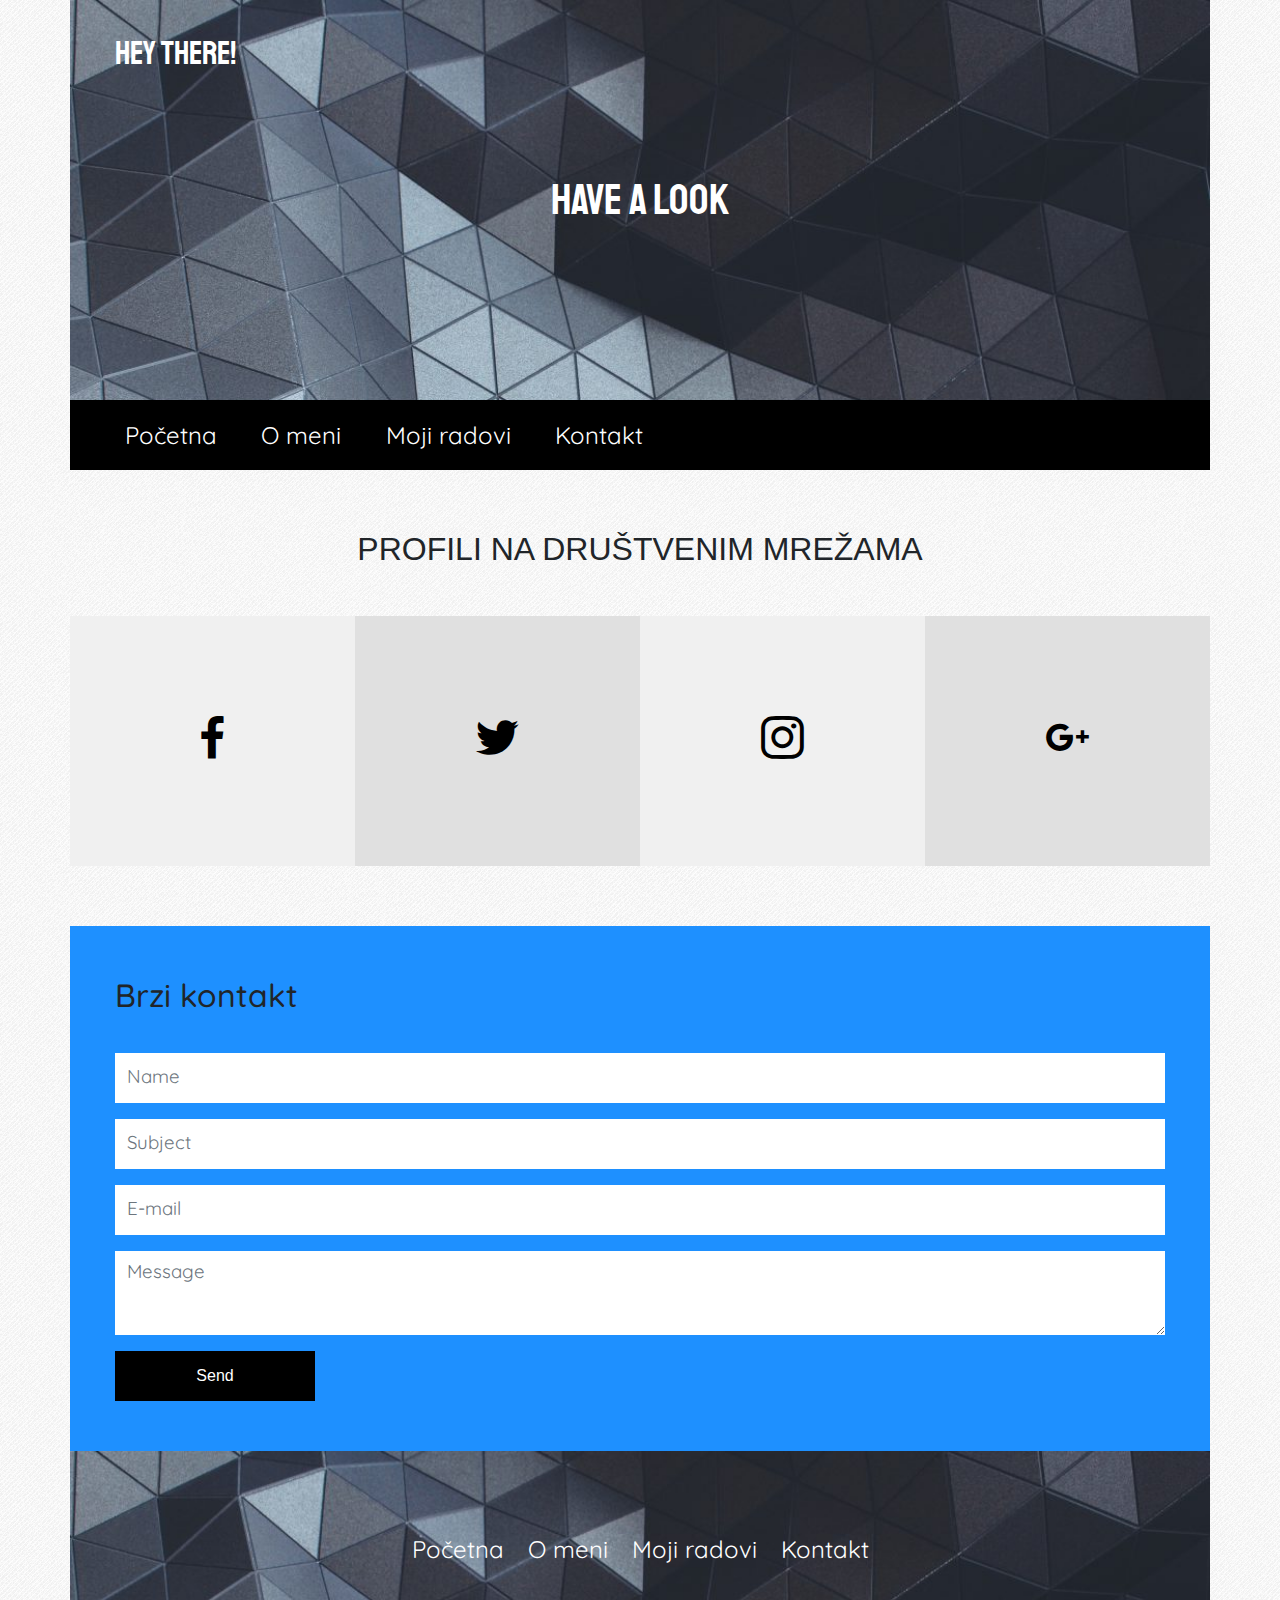
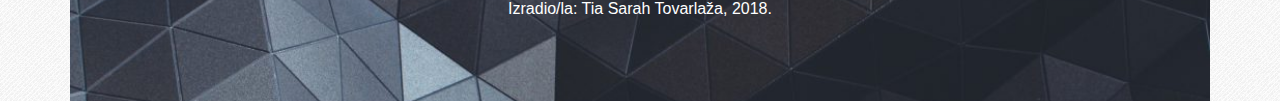
<file: kontakt.html>
<!doctype html>
<html lang="hr">
	<head>
		<meta charset="utf-8">
		<meta name="viewport" content="width=device-width, initial-scale=1, shrink-to-fit=no">
		<title>My web page</title>
		<link rel="stylesheet" href="bootstrap/bootstrap.min.css">
		<link href="https://fonts.googleapis.com/css?family=Quicksand|Staatliches" rel="stylesheet">
		<link rel="stylesheet" href="https://use.fontawesome.com/releases/v5.5.0/css/all.css">
		<link rel="stylesheet" href="lightbox/css/lightbox.css">
		<link rel="stylesheet" href="socicon/style.css">
		<link rel="stylesheet" href="style.css">
	</head>
	<body>
		<div class="container">
			<!-- ************** Zaglavlje / početak ************** -->
			<div class="row zaglavlje">
				<div class="col">
					<a href="index.html">Hey there!</a>
					<p>Have a look</p>
				</div>
			</div>
			<!-- ************** Zaglavlje / kraj ************** -->

			<!-- ************** Navigacija / početak ************** -->
			<div class="row navigacija">
				<div class="col">
					<div class="hamburger">
						<span class="fas fa-bars"></span>
					</div>
					<ul class="main-menu">
						<li><a href="index.html">Početna</a></li>
						<li><a href="o_meni.html">O meni</a></li>
						<li><a href="moji_radovi.html">Moji radovi</a></li>
						<li><a href="kontakt.html">Kontakt</a></li>
					</ul>
				</div>
			</div>
			<!-- ************** Navigacija / kraj ************** -->

			<!-- ************** Društvene mreže / početak ************** -->
			<div class="row social-profiles">
				<div class="col-12">
					<h1>Profili na društvenim mrežama</h1>
				</div>
				<div class="col-md-3 social-profile svijetlo-siva"><p><a href="https://www.facebook.com/tia.legen"><span class="socicon-facebook"></span></a></p></div>
				<div class="col-md-3 social-profile tamno-siva"><p><a href="https://twitter.com/login"><span class="socicon-twitter"></span></a></p></div>
				<div class="col-md-3 social-profile svijetlo-siva"><p><a href="https://www.instagram.com/"><span class="socicon-instagram"></span></a></p></div>
				<div class="col-md-3 social-profile tamno-siva"><p><a href="https://plus.google.com/discover"><span class="socicon-googleplus"></span></a></p></div>
				</div>

			<!-- ************** Društvene mreže / kraj ************** -->

			<!-- ************** Kontakt / početak ************** -->
			<div class="row kontakt">
				<div class="col">
					<h1>Brzi kontakt</h1>
					<form action="" method="post">
						<div class="form-group">
							<input type="text" class="form-control" id="name" placeholder="Name">
						</div>
						<div class="form-group">
							<input type="text" class="form-control" id="subject" placeholder="Subject">
						</div>
						<div class="form-group">
							<input type="email" class="form-control" id="e-mail" placeholder="E-mail">
						</div>
						<div class="form-group">
							<textarea class="form-control" id="message" rows="3" placeholder="Message"></textarea>
						</div>
						<button type="submit" class="btn btn-primary">Send</button>
					</form>
				</div>
			</div>
			<!-- ************** Kontakt / kraj ************** -->

			<!-- ************** Footer / početak ************** -->
			<div class="row footer">
				<div class="col">
					<div class="footer-content">
						<ul>
							<li><a href="index.html">Početna</a></li>
							<li><a href="o_meni.html">O meni</a></li>
							<li><a href="moji_radovi.html">Moji radovi</a></li>
							<li><a href="kontakt.html">Kontakt</a></li>
						</ul>
						<p>Izradio/la: Tia Sarah Tovarlaža, 2018.</p>
					</div>
				</div>
			</div>
			<!-- ************** Footer / kraj ************** -->
		</div>
		<script src="bootstrap/jquery.min.js"></script>
		<script src="bootstrap/popper.min.js"></script>
		<script src="bootstrap/bootstrap.min.js"></script>
		<script src="lightbox/js/lightbox.js"></script>
		<script>
			$('.hamburger').click(function(){
				$('.main-menu').slideToggle();
			});
		</script>
	</body>
</html>
</file>
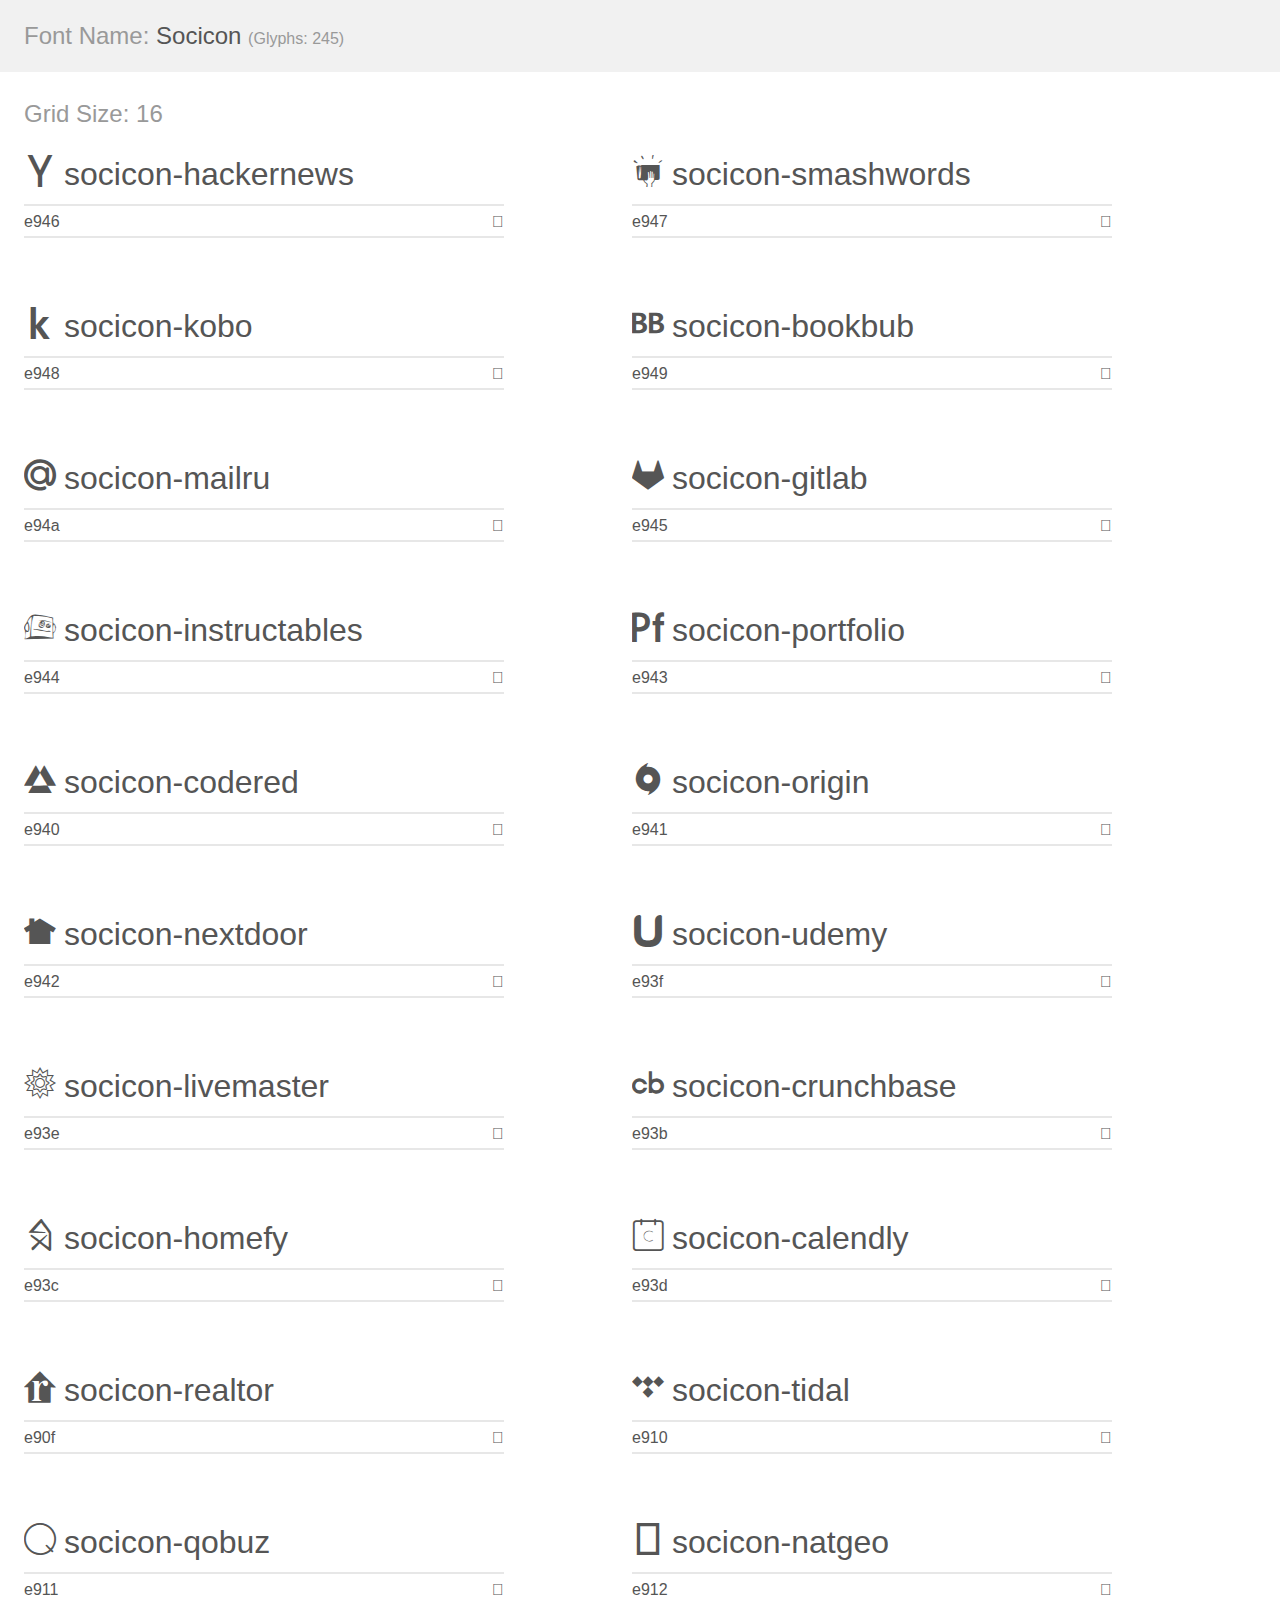
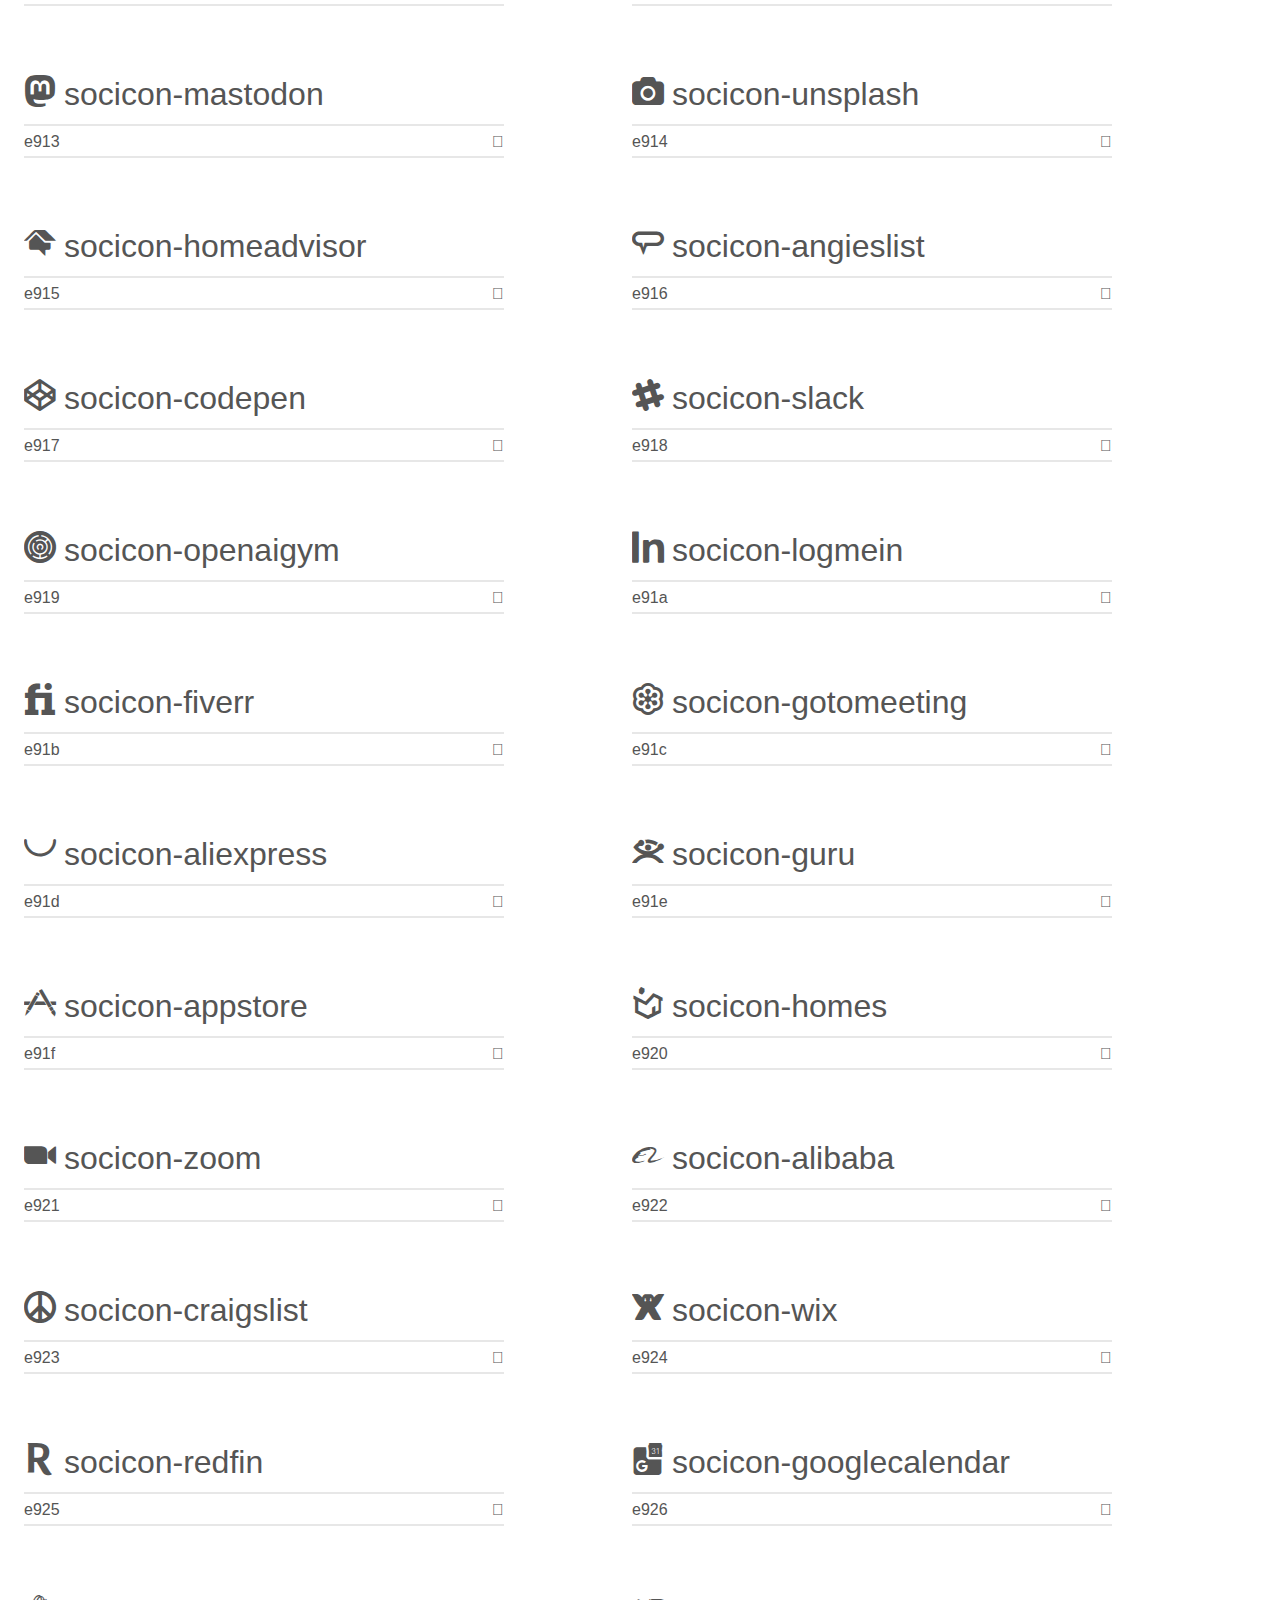
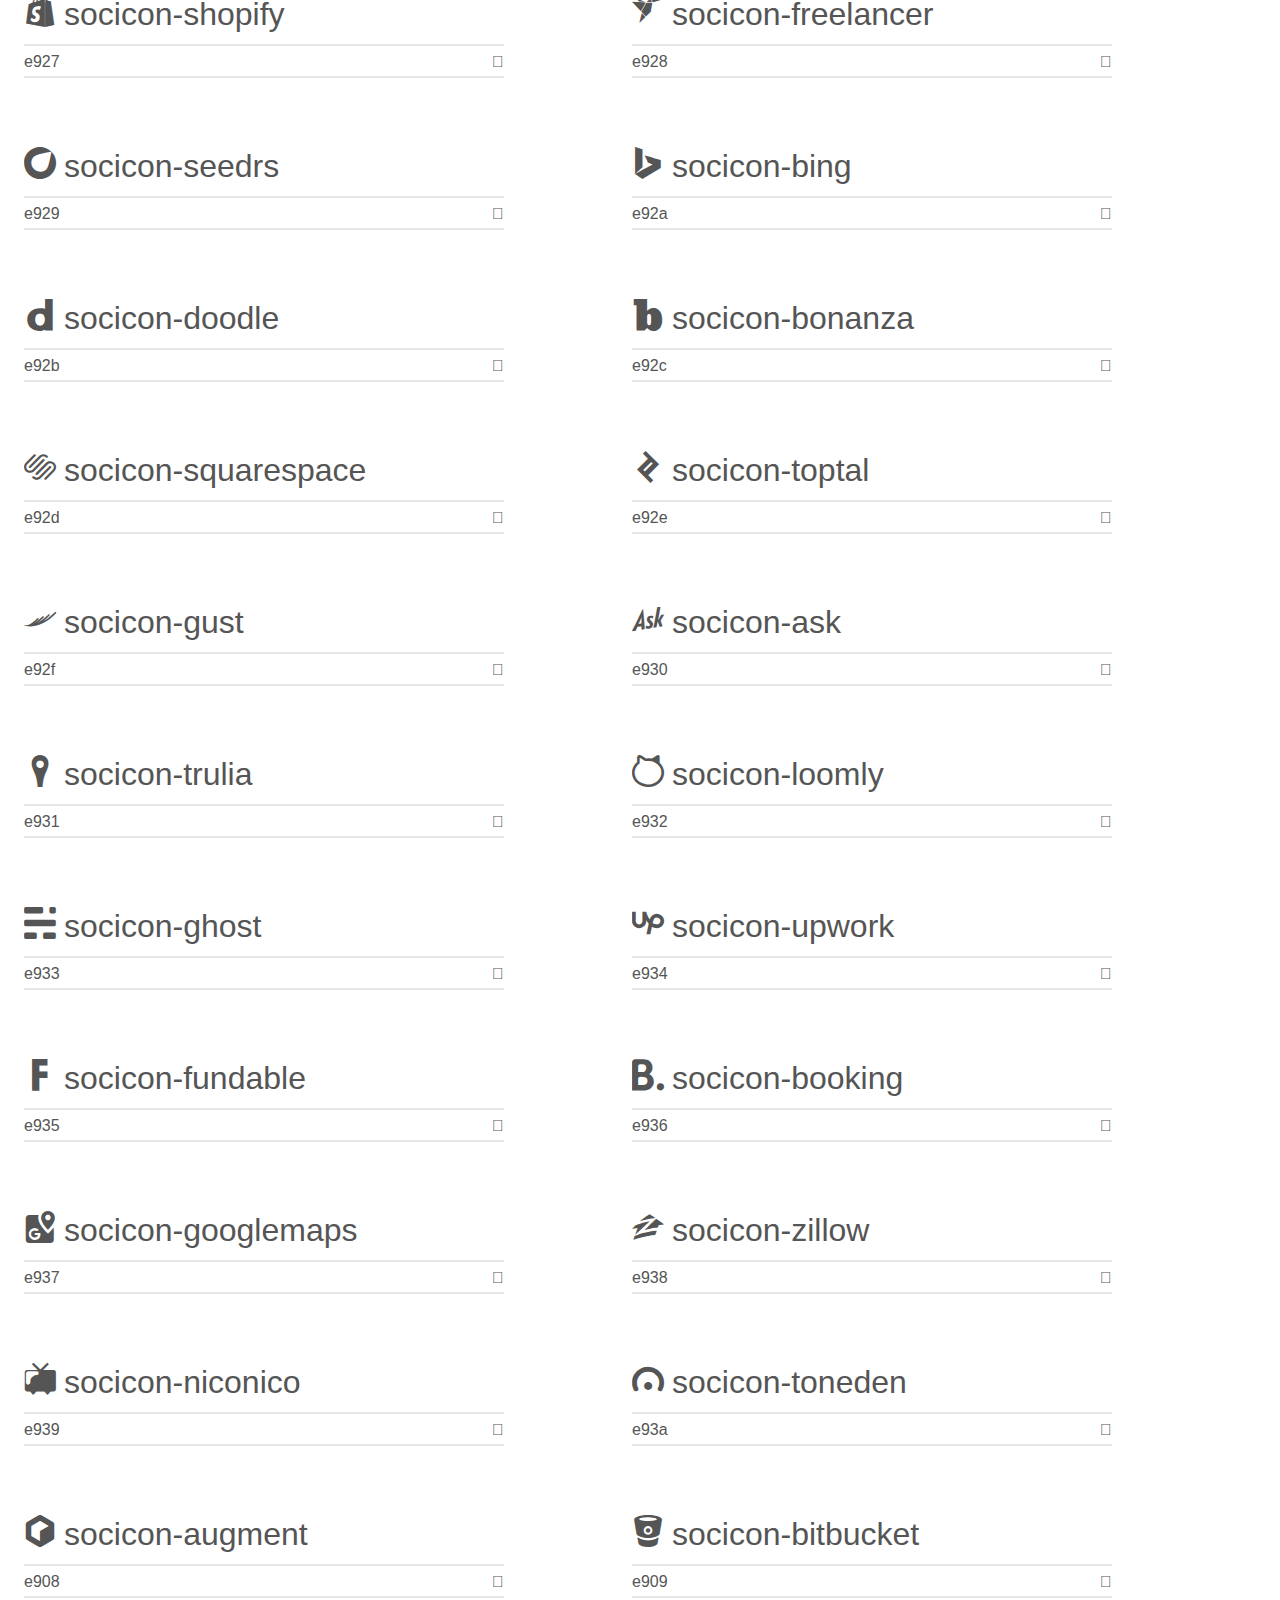
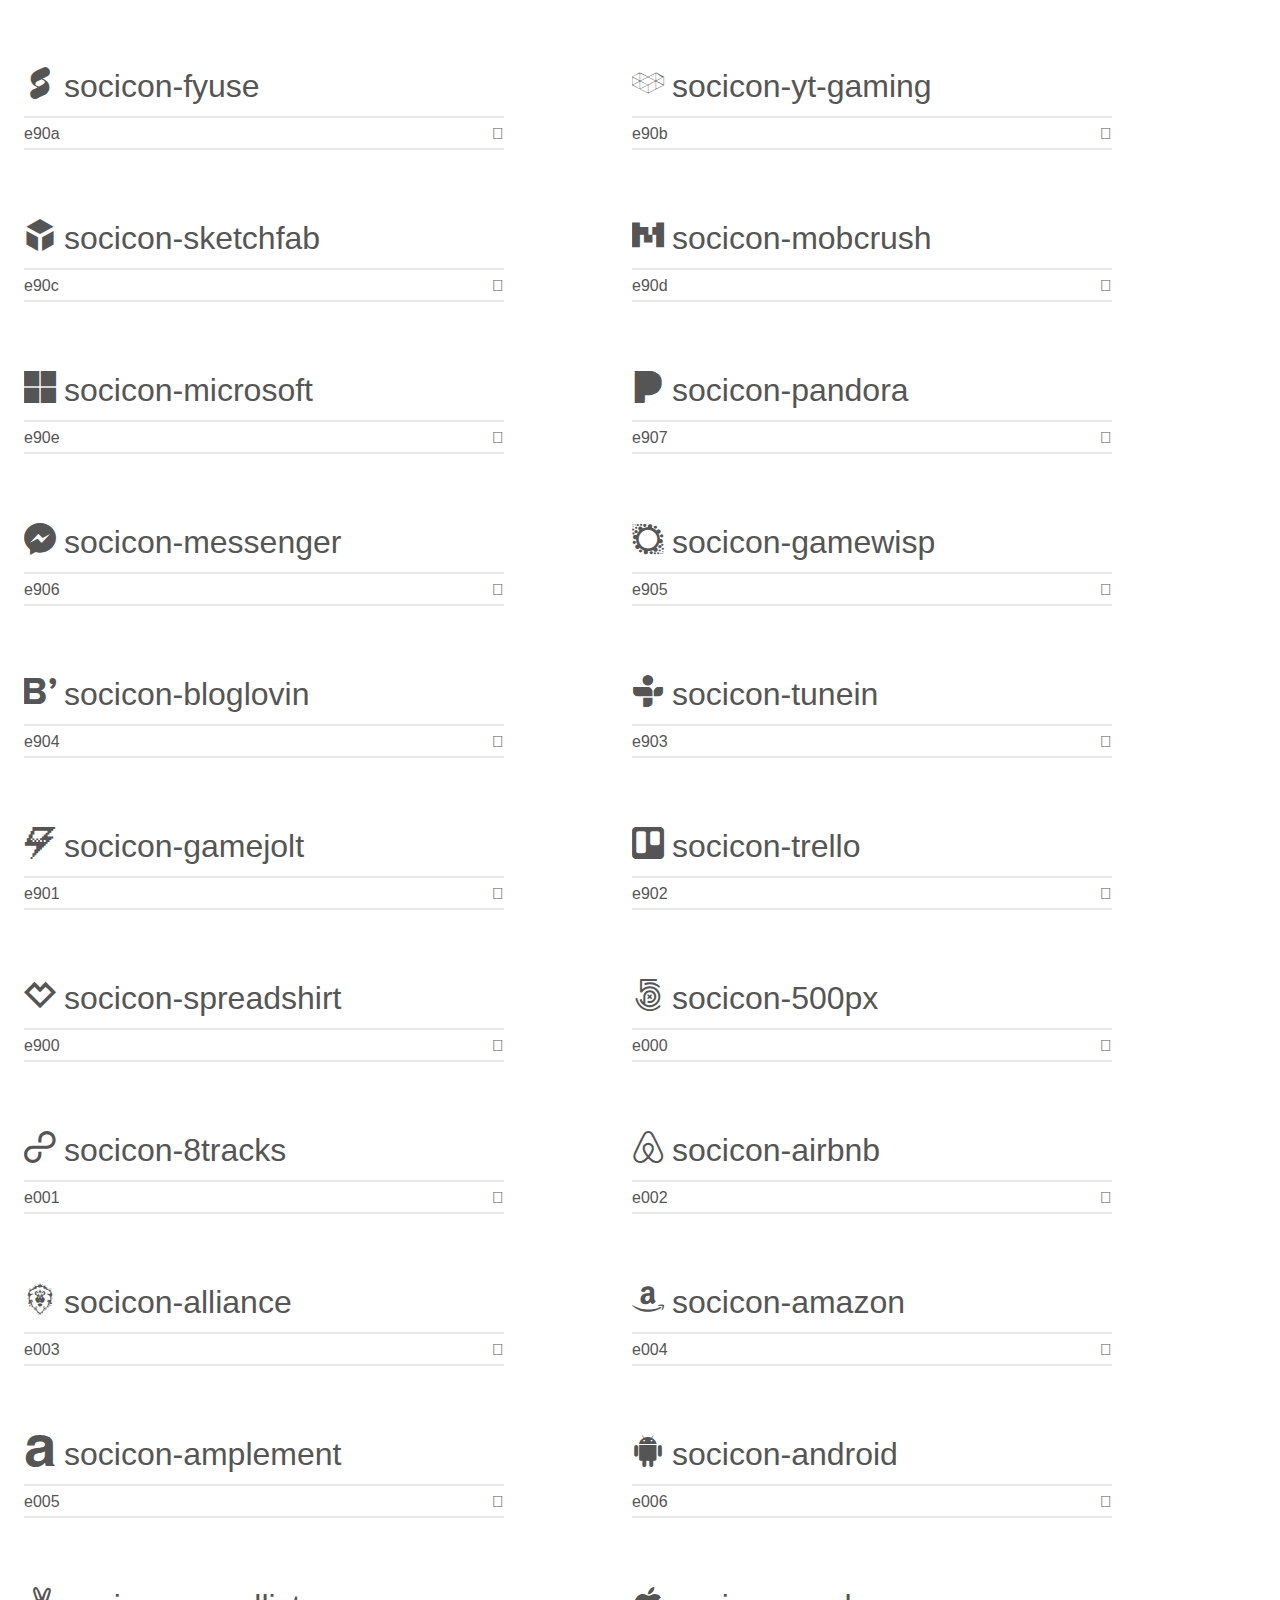
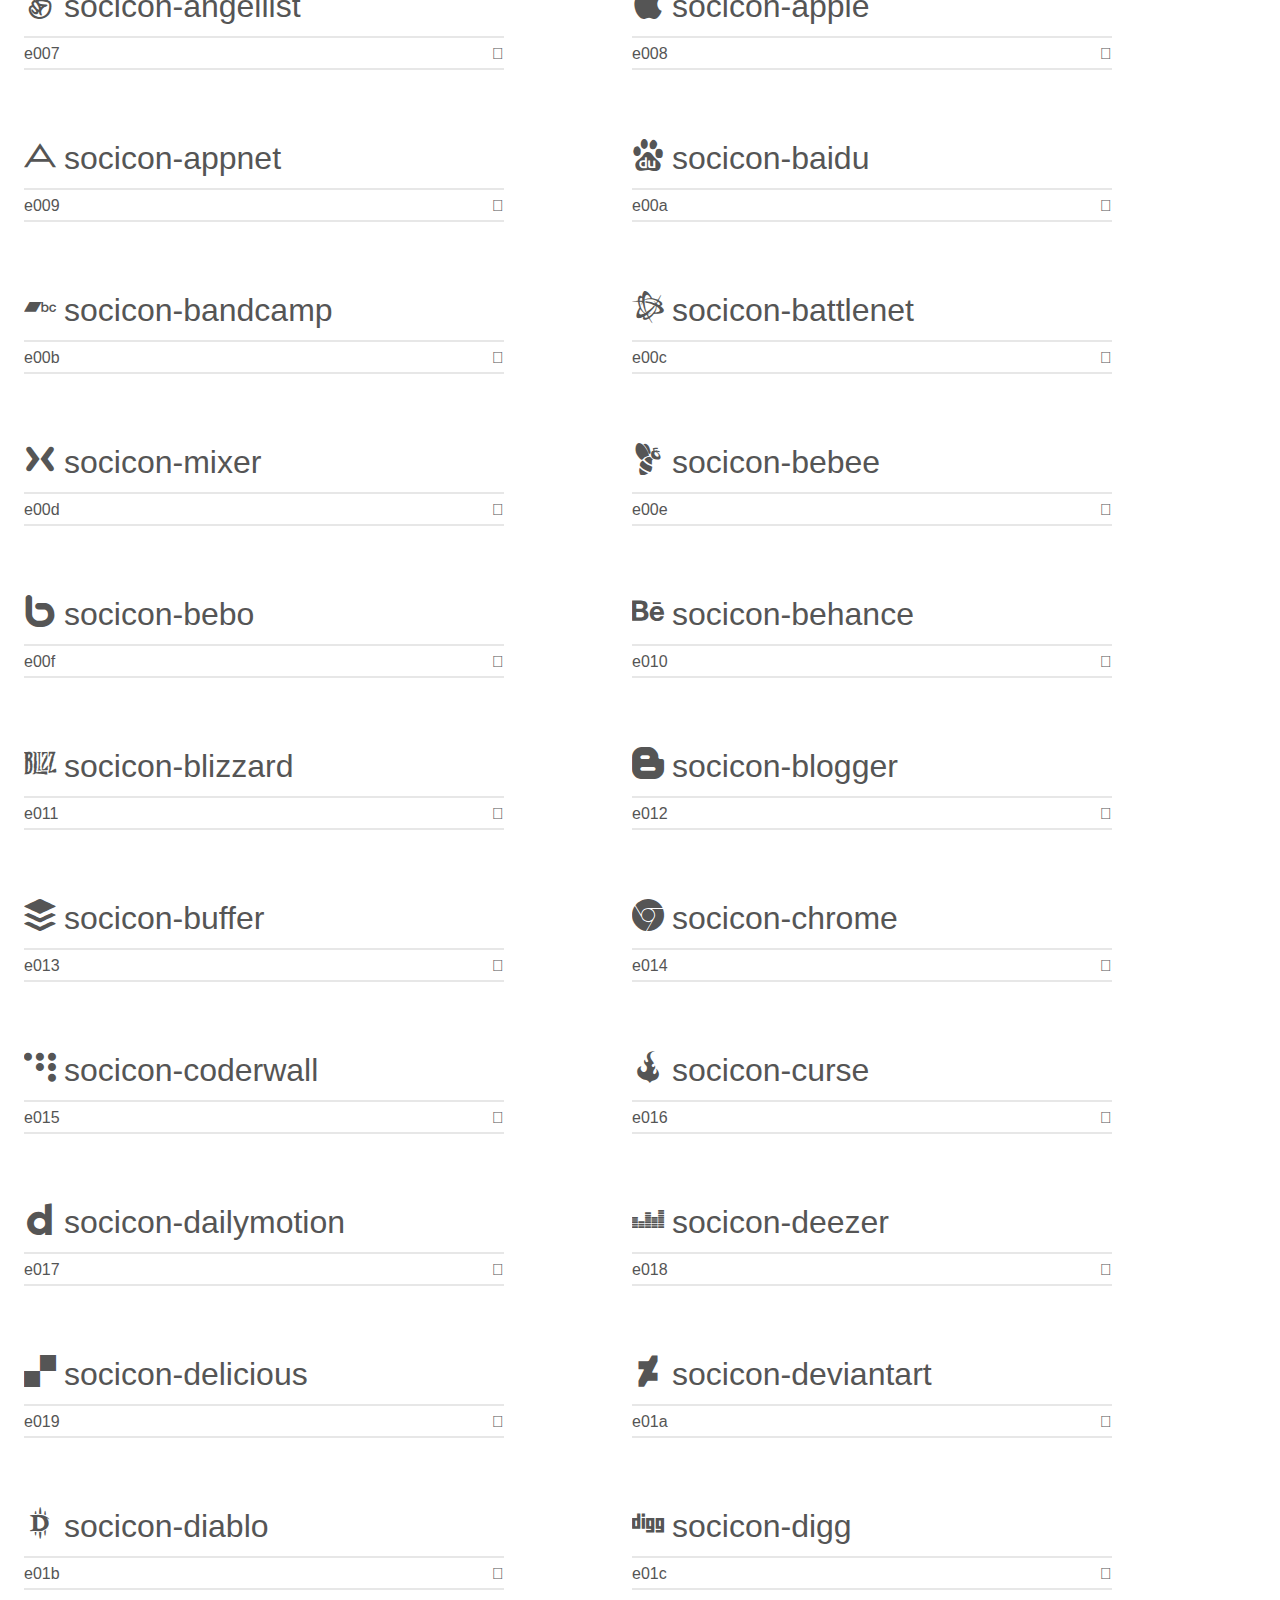
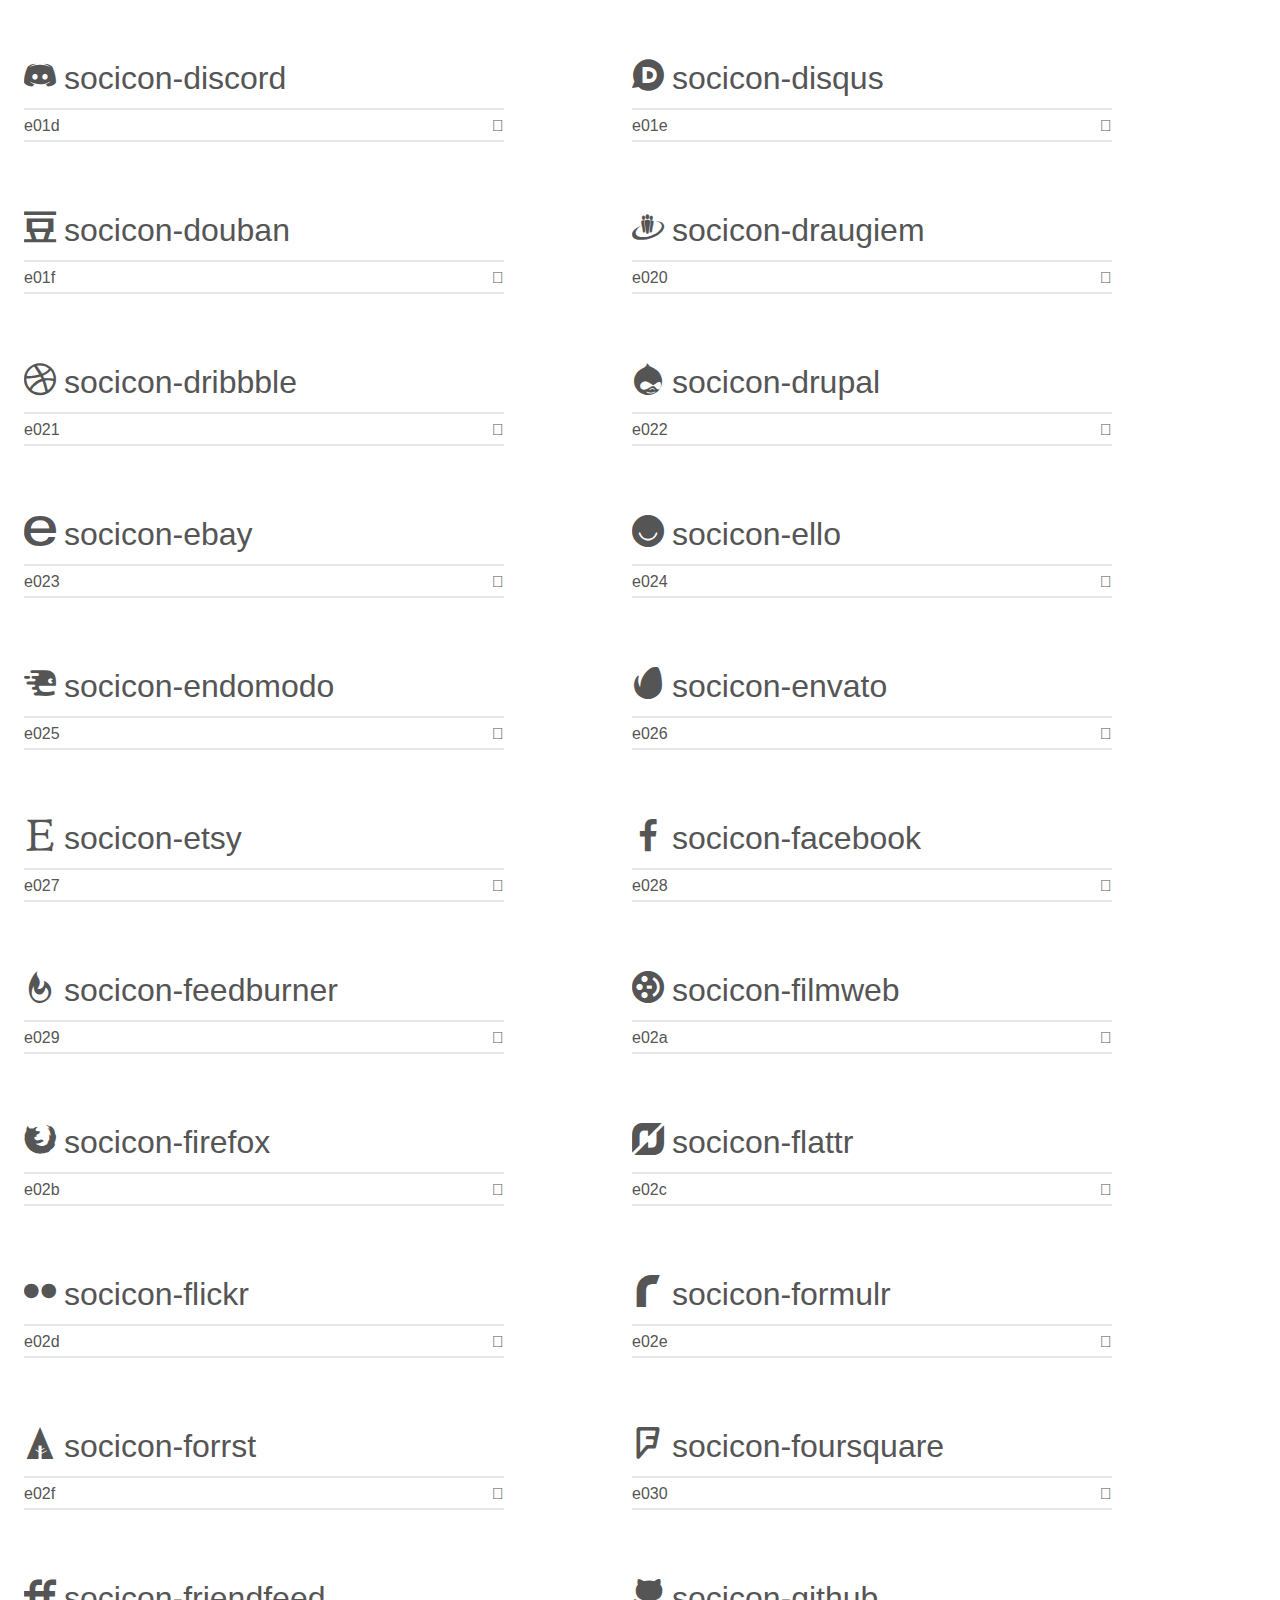
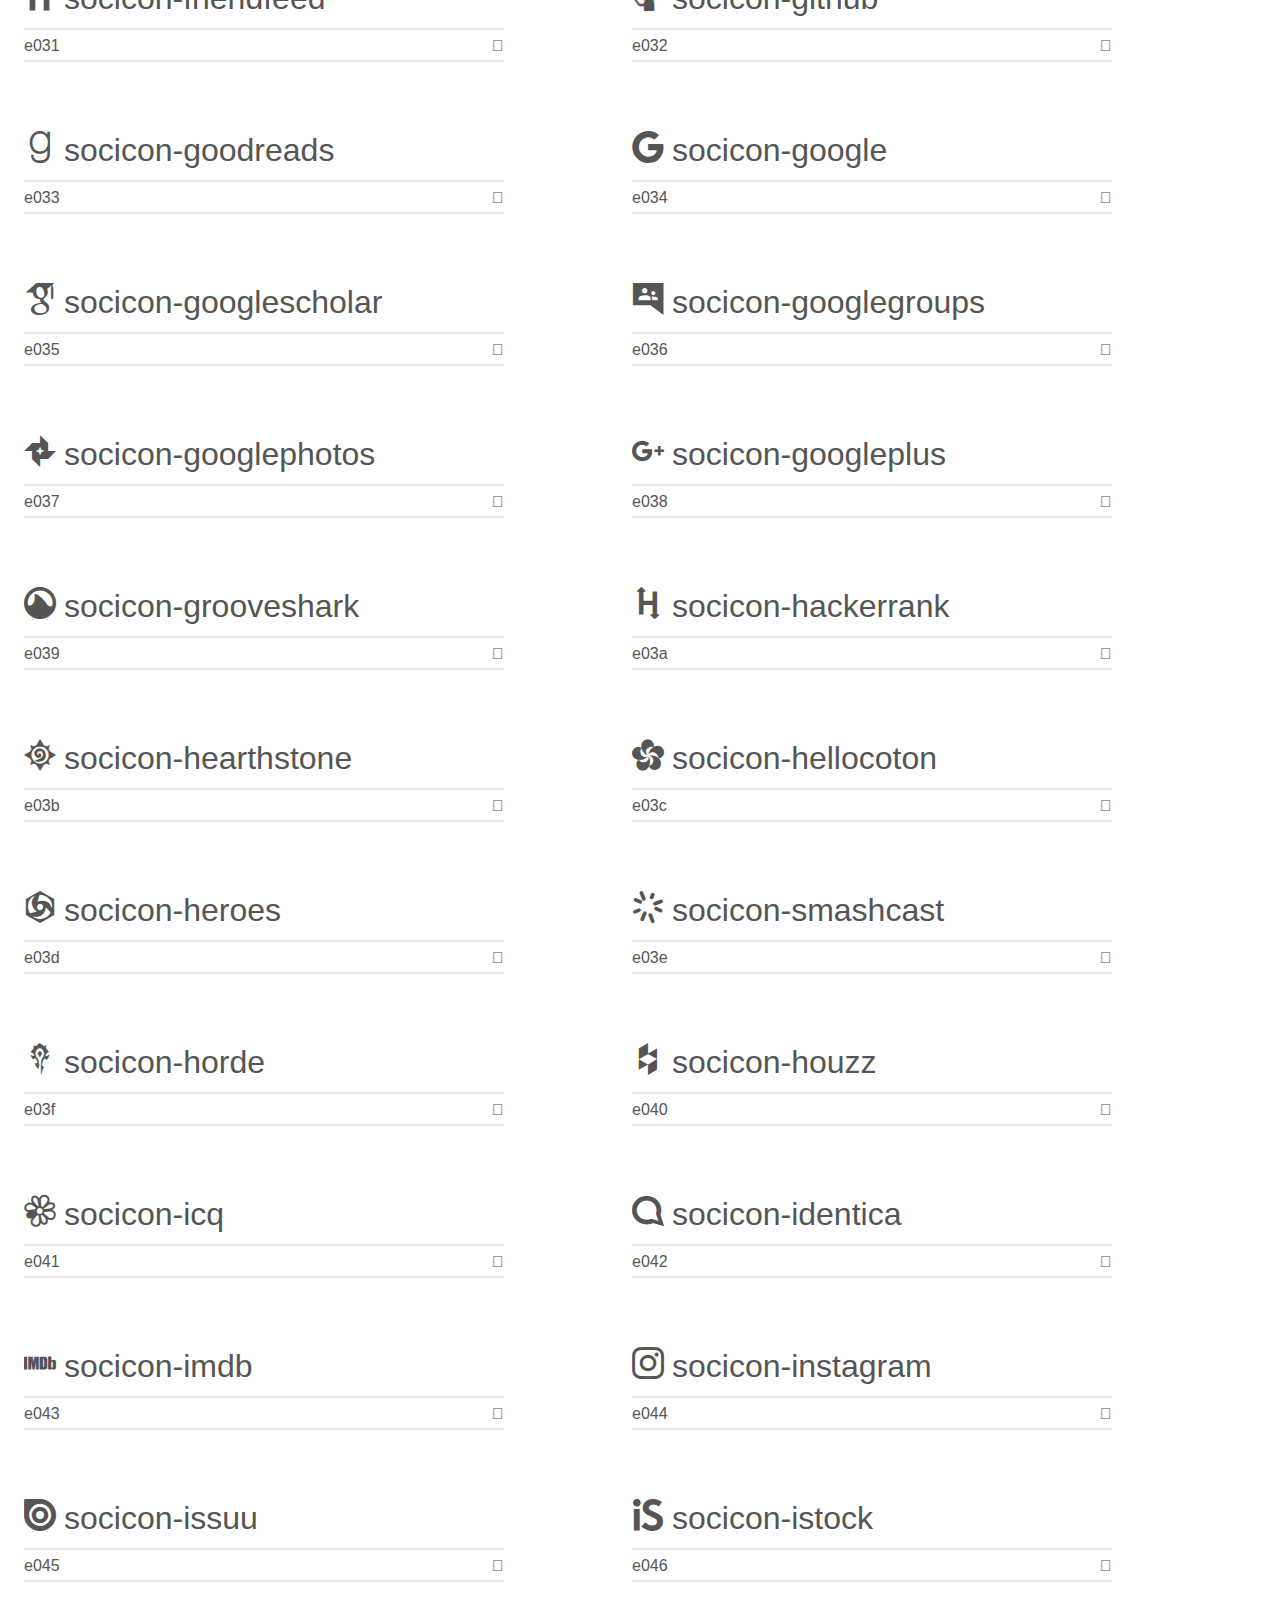
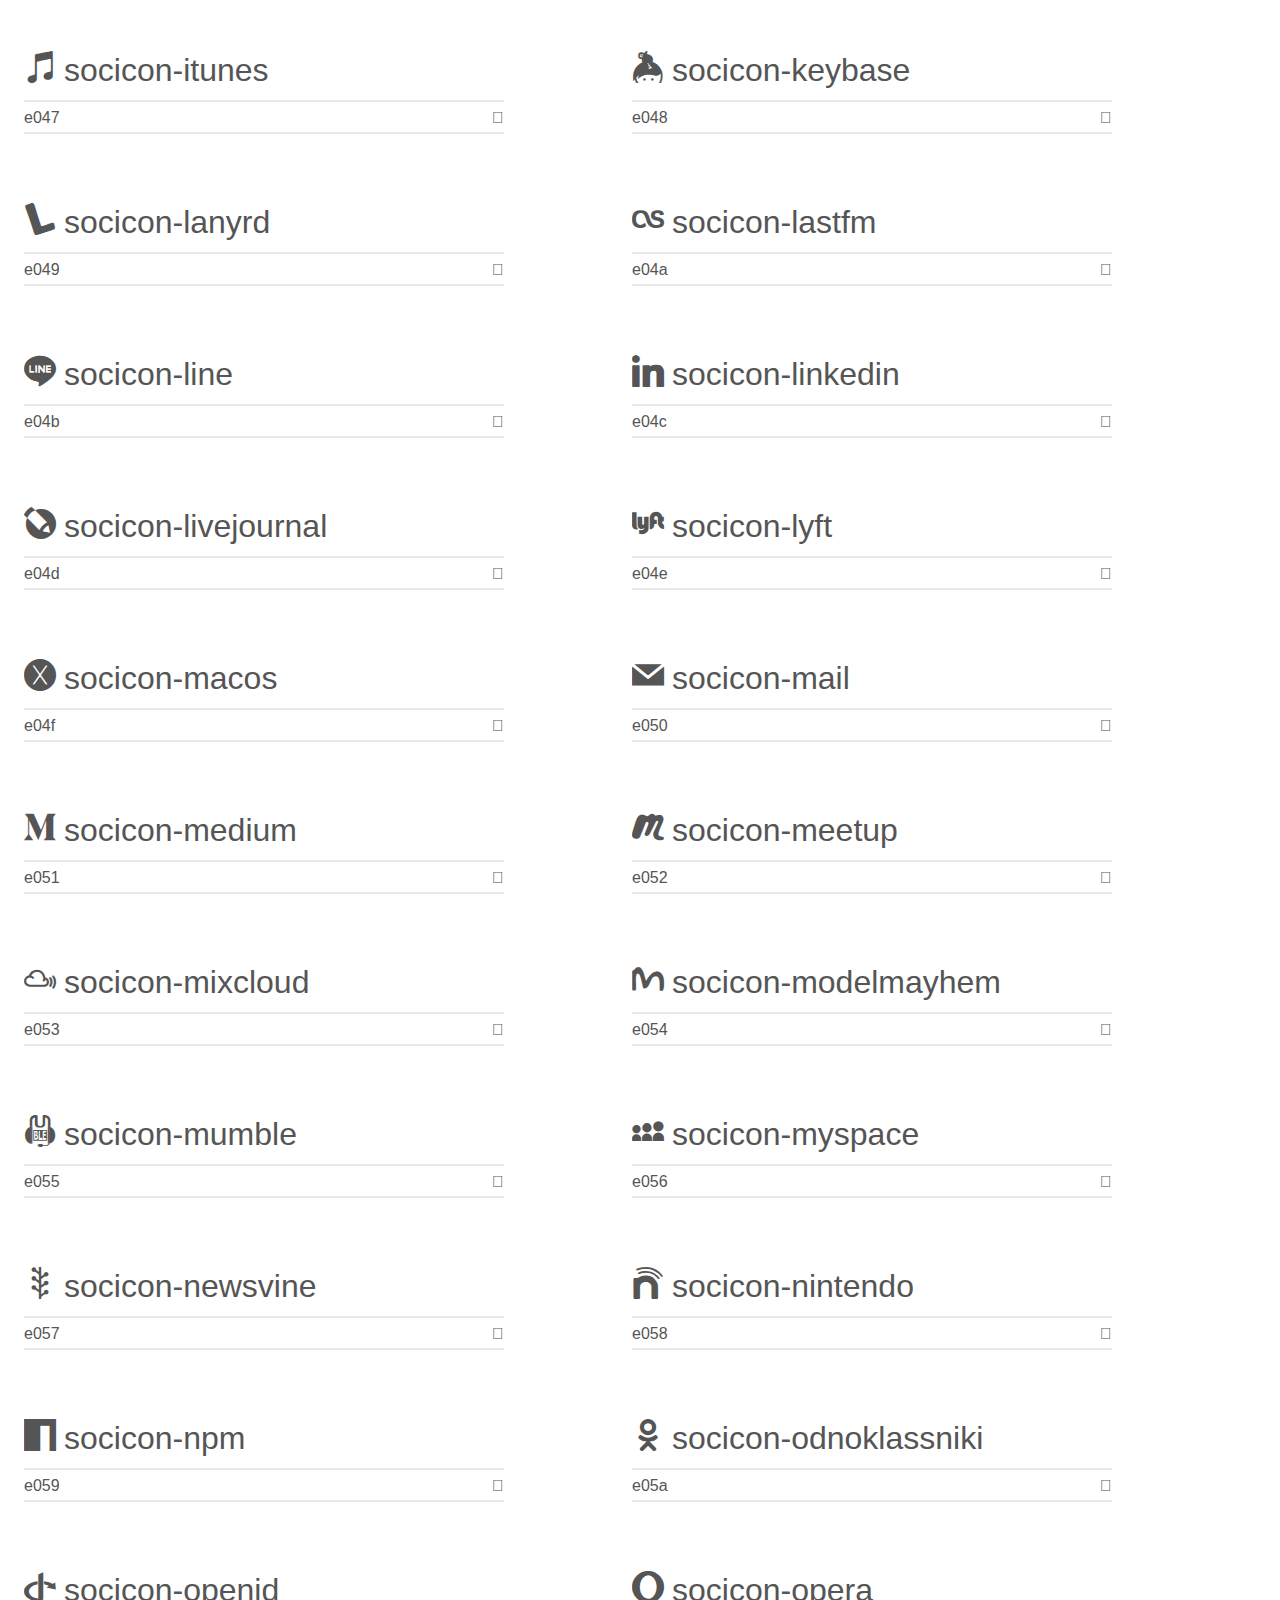
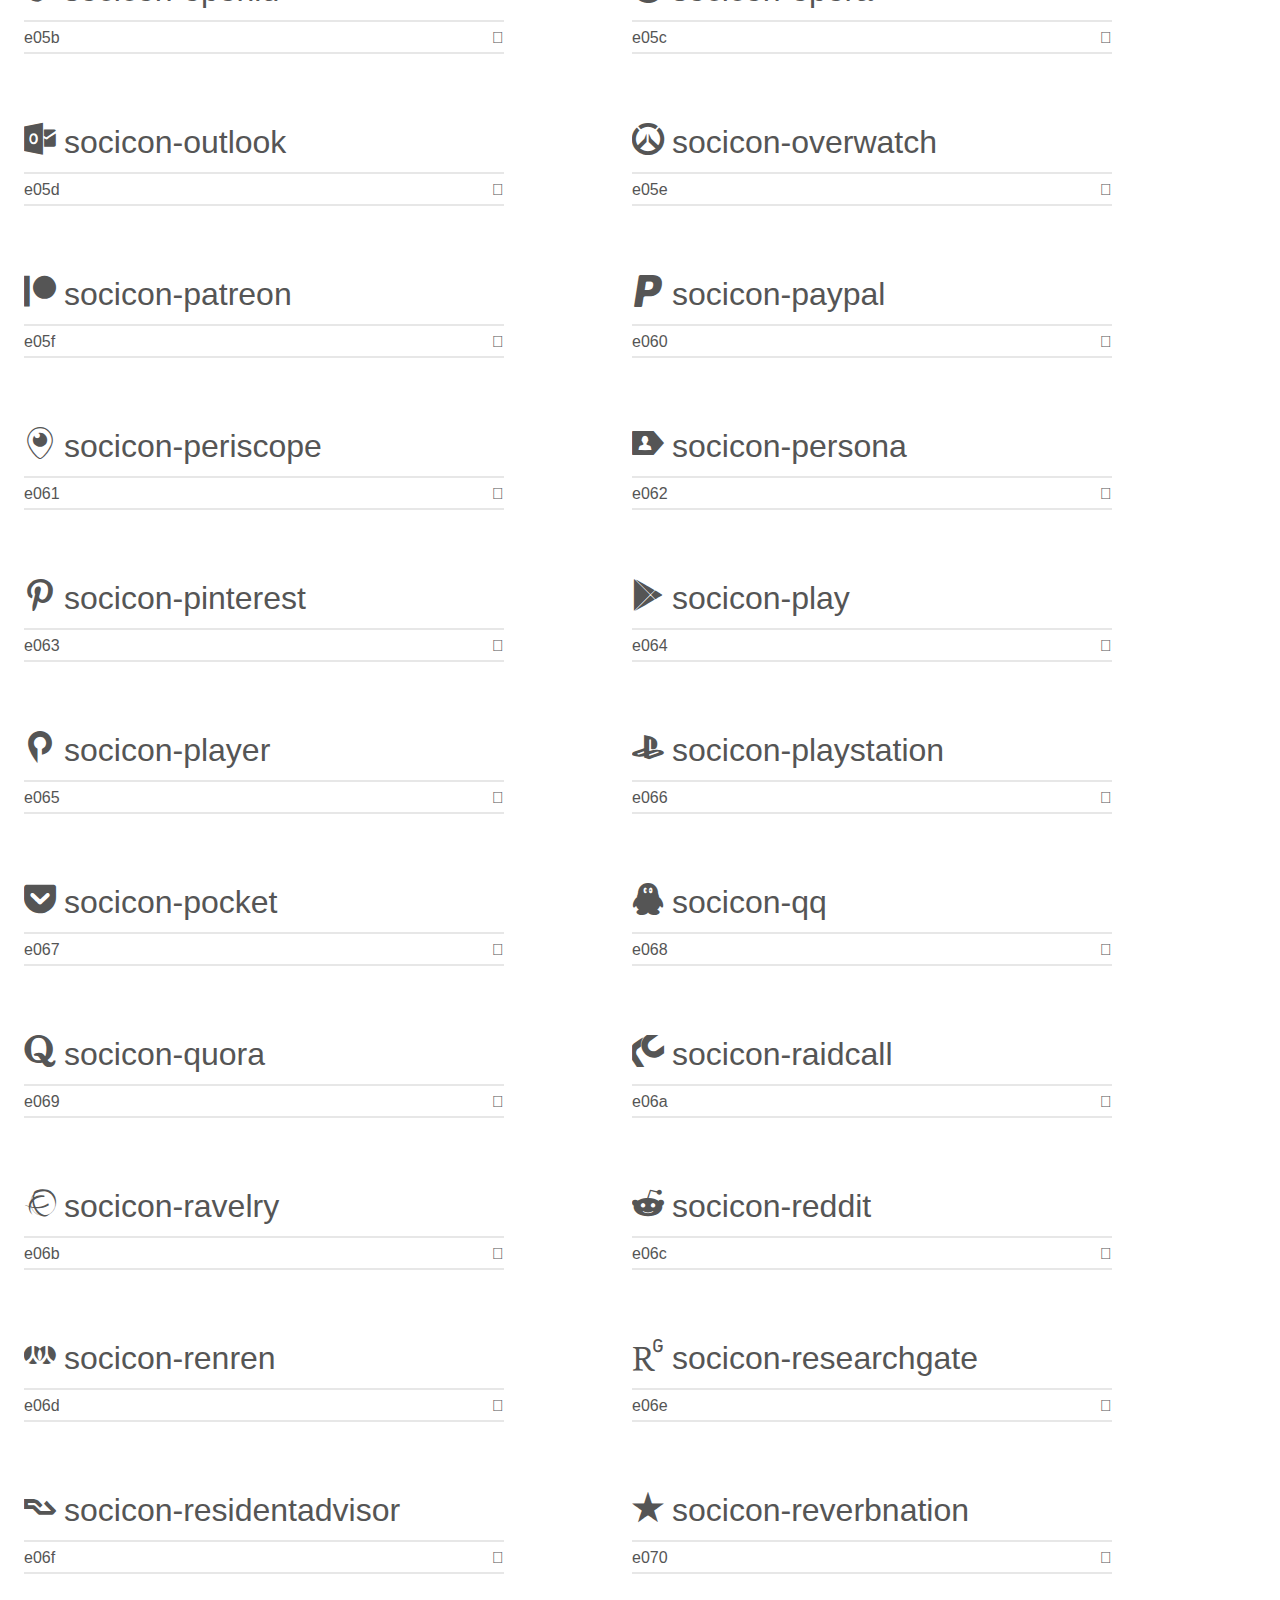
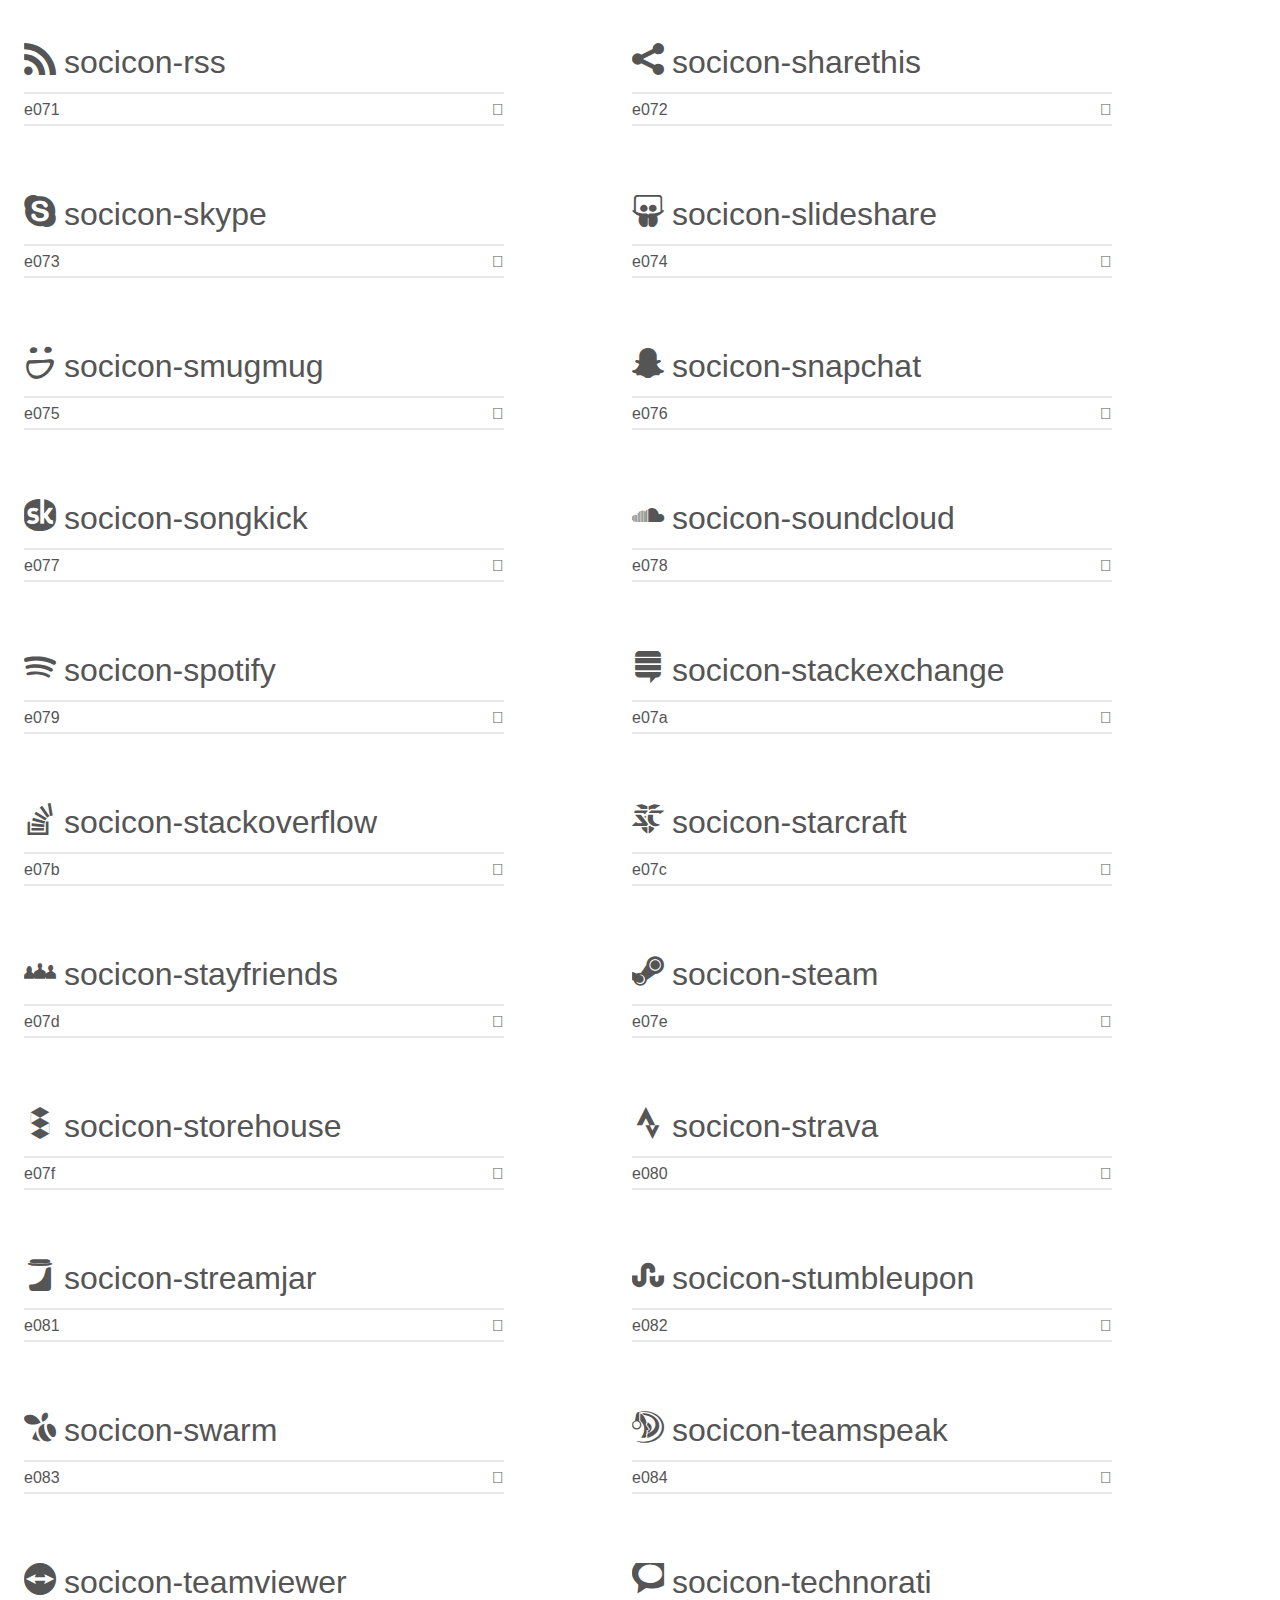
<file: socicon/demo.html>
<!doctype html>
<html>
<head>
    <meta charset="utf-8">
    <title>IcoMoon Demo</title>
    <meta name="description" content="An Icon Font Generated By IcoMoon.io">
    <meta name="viewport" content="width=device-width, initial-scale=1">
    <link rel="stylesheet" href="demo-files/demo.css">
    <link rel="stylesheet" href="style.css"></head>
<body>
    <div class="bgc1 clearfix">
        <h1 class="mhmm mvm"><span class="fgc1">Font Name:</span> Socicon <small class="fgc1">(Glyphs:&nbsp;245)</small></h1>
    </div>
    <div class="clearfix mhl ptl">
        <h1 class="mvm mtn fgc1">Grid Size: 16</h1>
        <div class="glyph fs1">
            <div class="clearfix bshadow0 pbs">
                <span class="socicon-hackernews">
                
                </span>
                <span class="mls"> socicon-hackernews</span>
            </div>
            <fieldset class="fs0 size1of1 clearfix hidden-false">
                <input type="text" readonly value="e946" class="unit size1of2" />
                <input type="text" maxlength="1" readonly value="&#xe946;" class="unitRight size1of2 talign-right" />
            </fieldset>
            <div class="fs0 bshadow0 clearfix hidden-true">
                <span class="unit pvs fgc1">liga: </span>
                <input type="text" readonly value="" class="liga unitRight" />
            </div>
        </div>
        <div class="glyph fs1">
            <div class="clearfix bshadow0 pbs">
                <span class="socicon-smashwords">
                
                </span>
                <span class="mls"> socicon-smashwords</span>
            </div>
            <fieldset class="fs0 size1of1 clearfix hidden-false">
                <input type="text" readonly value="e947" class="unit size1of2" />
                <input type="text" maxlength="1" readonly value="&#xe947;" class="unitRight size1of2 talign-right" />
            </fieldset>
            <div class="fs0 bshadow0 clearfix hidden-true">
                <span class="unit pvs fgc1">liga: </span>
                <input type="text" readonly value="" class="liga unitRight" />
            </div>
        </div>
        <div class="glyph fs1">
            <div class="clearfix bshadow0 pbs">
                <span class="socicon-kobo">
                
                </span>
                <span class="mls"> socicon-kobo</span>
            </div>
            <fieldset class="fs0 size1of1 clearfix hidden-false">
                <input type="text" readonly value="e948" class="unit size1of2" />
                <input type="text" maxlength="1" readonly value="&#xe948;" class="unitRight size1of2 talign-right" />
            </fieldset>
            <div class="fs0 bshadow0 clearfix hidden-true">
                <span class="unit pvs fgc1">liga: </span>
                <input type="text" readonly value="" class="liga unitRight" />
            </div>
        </div>
        <div class="glyph fs1">
            <div class="clearfix bshadow0 pbs">
                <span class="socicon-bookbub">
                
                </span>
                <span class="mls"> socicon-bookbub</span>
            </div>
            <fieldset class="fs0 size1of1 clearfix hidden-false">
                <input type="text" readonly value="e949" class="unit size1of2" />
                <input type="text" maxlength="1" readonly value="&#xe949;" class="unitRight size1of2 talign-right" />
            </fieldset>
            <div class="fs0 bshadow0 clearfix hidden-true">
                <span class="unit pvs fgc1">liga: </span>
                <input type="text" readonly value="" class="liga unitRight" />
            </div>
        </div>
        <div class="glyph fs1">
            <div class="clearfix bshadow0 pbs">
                <span class="socicon-mailru">
                
                </span>
                <span class="mls"> socicon-mailru</span>
            </div>
            <fieldset class="fs0 size1of1 clearfix hidden-false">
                <input type="text" readonly value="e94a" class="unit size1of2" />
                <input type="text" maxlength="1" readonly value="&#xe94a;" class="unitRight size1of2 talign-right" />
            </fieldset>
            <div class="fs0 bshadow0 clearfix hidden-true">
                <span class="unit pvs fgc1">liga: </span>
                <input type="text" readonly value="" class="liga unitRight" />
            </div>
        </div>
        <div class="glyph fs1">
            <div class="clearfix bshadow0 pbs">
                <span class="socicon-gitlab">
                
                </span>
                <span class="mls"> socicon-gitlab</span>
            </div>
            <fieldset class="fs0 size1of1 clearfix hidden-false">
                <input type="text" readonly value="e945" class="unit size1of2" />
                <input type="text" maxlength="1" readonly value="&#xe945;" class="unitRight size1of2 talign-right" />
            </fieldset>
            <div class="fs0 bshadow0 clearfix hidden-true">
                <span class="unit pvs fgc1">liga: </span>
                <input type="text" readonly value="" class="liga unitRight" />
            </div>
        </div>
        <div class="glyph fs1">
            <div class="clearfix bshadow0 pbs">
                <span class="socicon-instructables">
                
                </span>
                <span class="mls"> socicon-instructables</span>
            </div>
            <fieldset class="fs0 size1of1 clearfix hidden-false">
                <input type="text" readonly value="e944" class="unit size1of2" />
                <input type="text" maxlength="1" readonly value="&#xe944;" class="unitRight size1of2 talign-right" />
            </fieldset>
            <div class="fs0 bshadow0 clearfix hidden-true">
                <span class="unit pvs fgc1">liga: </span>
                <input type="text" readonly value="" class="liga unitRight" />
            </div>
        </div>
        <div class="glyph fs1">
            <div class="clearfix bshadow0 pbs">
                <span class="socicon-portfolio">
                
                </span>
                <span class="mls"> socicon-portfolio</span>
            </div>
            <fieldset class="fs0 size1of1 clearfix hidden-false">
                <input type="text" readonly value="e943" class="unit size1of2" />
                <input type="text" maxlength="1" readonly value="&#xe943;" class="unitRight size1of2 talign-right" />
            </fieldset>
            <div class="fs0 bshadow0 clearfix hidden-true">
                <span class="unit pvs fgc1">liga: </span>
                <input type="text" readonly value="" class="liga unitRight" />
            </div>
        </div>
        <div class="glyph fs1">
            <div class="clearfix bshadow0 pbs">
                <span class="socicon-codered">
                
                </span>
                <span class="mls"> socicon-codered</span>
            </div>
            <fieldset class="fs0 size1of1 clearfix hidden-false">
                <input type="text" readonly value="e940" class="unit size1of2" />
                <input type="text" maxlength="1" readonly value="&#xe940;" class="unitRight size1of2 talign-right" />
            </fieldset>
            <div class="fs0 bshadow0 clearfix hidden-true">
                <span class="unit pvs fgc1">liga: </span>
                <input type="text" readonly value="" class="liga unitRight" />
            </div>
        </div>
        <div class="glyph fs1">
            <div class="clearfix bshadow0 pbs">
                <span class="socicon-origin">
                
                </span>
                <span class="mls"> socicon-origin</span>
            </div>
            <fieldset class="fs0 size1of1 clearfix hidden-false">
                <input type="text" readonly value="e941" class="unit size1of2" />
                <input type="text" maxlength="1" readonly value="&#xe941;" class="unitRight size1of2 talign-right" />
            </fieldset>
            <div class="fs0 bshadow0 clearfix hidden-true">
                <span class="unit pvs fgc1">liga: </span>
                <input type="text" readonly value="" class="liga unitRight" />
            </div>
        </div>
        <div class="glyph fs1">
            <div class="clearfix bshadow0 pbs">
                <span class="socicon-nextdoor">
                
                </span>
                <span class="mls"> socicon-nextdoor</span>
            </div>
            <fieldset class="fs0 size1of1 clearfix hidden-false">
                <input type="text" readonly value="e942" class="unit size1of2" />
                <input type="text" maxlength="1" readonly value="&#xe942;" class="unitRight size1of2 talign-right" />
            </fieldset>
            <div class="fs0 bshadow0 clearfix hidden-true">
                <span class="unit pvs fgc1">liga: </span>
                <input type="text" readonly value="" class="liga unitRight" />
            </div>
        </div>
        <div class="glyph fs1">
            <div class="clearfix bshadow0 pbs">
                <span class="socicon-udemy">
                
                </span>
                <span class="mls"> socicon-udemy</span>
            </div>
            <fieldset class="fs0 size1of1 clearfix hidden-false">
                <input type="text" readonly value="e93f" class="unit size1of2" />
                <input type="text" maxlength="1" readonly value="&#xe93f;" class="unitRight size1of2 talign-right" />
            </fieldset>
            <div class="fs0 bshadow0 clearfix hidden-true">
                <span class="unit pvs fgc1">liga: </span>
                <input type="text" readonly value="" class="liga unitRight" />
            </div>
        </div>
        <div class="glyph fs1">
            <div class="clearfix bshadow0 pbs">
                <span class="socicon-livemaster">
                
                </span>
                <span class="mls"> socicon-livemaster</span>
            </div>
            <fieldset class="fs0 size1of1 clearfix hidden-false">
                <input type="text" readonly value="e93e" class="unit size1of2" />
                <input type="text" maxlength="1" readonly value="&#xe93e;" class="unitRight size1of2 talign-right" />
            </fieldset>
            <div class="fs0 bshadow0 clearfix hidden-true">
                <span class="unit pvs fgc1">liga: </span>
                <input type="text" readonly value="" class="liga unitRight" />
            </div>
        </div>
        <div class="glyph fs1">
            <div class="clearfix bshadow0 pbs">
                <span class="socicon-crunchbase">
                
                </span>
                <span class="mls"> socicon-crunchbase</span>
            </div>
            <fieldset class="fs0 size1of1 clearfix hidden-false">
                <input type="text" readonly value="e93b" class="unit size1of2" />
                <input type="text" maxlength="1" readonly value="&#xe93b;" class="unitRight size1of2 talign-right" />
            </fieldset>
            <div class="fs0 bshadow0 clearfix hidden-true">
                <span class="unit pvs fgc1">liga: </span>
                <input type="text" readonly value="" class="liga unitRight" />
            </div>
        </div>
        <div class="glyph fs1">
            <div class="clearfix bshadow0 pbs">
                <span class="socicon-homefy">
                
                </span>
                <span class="mls"> socicon-homefy</span>
            </div>
            <fieldset class="fs0 size1of1 clearfix hidden-false">
                <input type="text" readonly value="e93c" class="unit size1of2" />
                <input type="text" maxlength="1" readonly value="&#xe93c;" class="unitRight size1of2 talign-right" />
            </fieldset>
            <div class="fs0 bshadow0 clearfix hidden-true">
                <span class="unit pvs fgc1">liga: </span>
                <input type="text" readonly value="" class="liga unitRight" />
            </div>
        </div>
        <div class="glyph fs1">
            <div class="clearfix bshadow0 pbs">
                <span class="socicon-calendly">
                
                </span>
                <span class="mls"> socicon-calendly</span>
            </div>
            <fieldset class="fs0 size1of1 clearfix hidden-false">
                <input type="text" readonly value="e93d" class="unit size1of2" />
                <input type="text" maxlength="1" readonly value="&#xe93d;" class="unitRight size1of2 talign-right" />
            </fieldset>
            <div class="fs0 bshadow0 clearfix hidden-true">
                <span class="unit pvs fgc1">liga: </span>
                <input type="text" readonly value="" class="liga unitRight" />
            </div>
        </div>
        <div class="glyph fs1">
            <div class="clearfix bshadow0 pbs">
                <span class="socicon-realtor">
                
                </span>
                <span class="mls"> socicon-realtor</span>
            </div>
            <fieldset class="fs0 size1of1 clearfix hidden-false">
                <input type="text" readonly value="e90f" class="unit size1of2" />
                <input type="text" maxlength="1" readonly value="&#xe90f;" class="unitRight size1of2 talign-right" />
            </fieldset>
            <div class="fs0 bshadow0 clearfix hidden-true">
                <span class="unit pvs fgc1">liga: </span>
                <input type="text" readonly value="" class="liga unitRight" />
            </div>
        </div>
        <div class="glyph fs1">
            <div class="clearfix bshadow0 pbs">
                <span class="socicon-tidal">
                
                </span>
                <span class="mls"> socicon-tidal</span>
            </div>
            <fieldset class="fs0 size1of1 clearfix hidden-false">
                <input type="text" readonly value="e910" class="unit size1of2" />
                <input type="text" maxlength="1" readonly value="&#xe910;" class="unitRight size1of2 talign-right" />
            </fieldset>
            <div class="fs0 bshadow0 clearfix hidden-true">
                <span class="unit pvs fgc1">liga: </span>
                <input type="text" readonly value="" class="liga unitRight" />
            </div>
        </div>
        <div class="glyph fs1">
            <div class="clearfix bshadow0 pbs">
                <span class="socicon-qobuz">
                
                </span>
                <span class="mls"> socicon-qobuz</span>
            </div>
            <fieldset class="fs0 size1of1 clearfix hidden-false">
                <input type="text" readonly value="e911" class="unit size1of2" />
                <input type="text" maxlength="1" readonly value="&#xe911;" class="unitRight size1of2 talign-right" />
            </fieldset>
            <div class="fs0 bshadow0 clearfix hidden-true">
                <span class="unit pvs fgc1">liga: </span>
                <input type="text" readonly value="" class="liga unitRight" />
            </div>
        </div>
        <div class="glyph fs1">
            <div class="clearfix bshadow0 pbs">
                <span class="socicon-natgeo">
                
                </span>
                <span class="mls"> socicon-natgeo</span>
            </div>
            <fieldset class="fs0 size1of1 clearfix hidden-false">
                <input type="text" readonly value="e912" class="unit size1of2" />
                <input type="text" maxlength="1" readonly value="&#xe912;" class="unitRight size1of2 talign-right" />
            </fieldset>
            <div class="fs0 bshadow0 clearfix hidden-true">
                <span class="unit pvs fgc1">liga: </span>
                <input type="text" readonly value="" class="liga unitRight" />
            </div>
        </div>
        <div class="glyph fs1">
            <div class="clearfix bshadow0 pbs">
                <span class="socicon-mastodon">
                
                </span>
                <span class="mls"> socicon-mastodon</span>
            </div>
            <fieldset class="fs0 size1of1 clearfix hidden-false">
                <input type="text" readonly value="e913" class="unit size1of2" />
                <input type="text" maxlength="1" readonly value="&#xe913;" class="unitRight size1of2 talign-right" />
            </fieldset>
            <div class="fs0 bshadow0 clearfix hidden-true">
                <span class="unit pvs fgc1">liga: </span>
                <input type="text" readonly value="" class="liga unitRight" />
            </div>
        </div>
        <div class="glyph fs1">
            <div class="clearfix bshadow0 pbs">
                <span class="socicon-unsplash">
                
                </span>
                <span class="mls"> socicon-unsplash</span>
            </div>
            <fieldset class="fs0 size1of1 clearfix hidden-false">
                <input type="text" readonly value="e914" class="unit size1of2" />
                <input type="text" maxlength="1" readonly value="&#xe914;" class="unitRight size1of2 talign-right" />
            </fieldset>
            <div class="fs0 bshadow0 clearfix hidden-true">
                <span class="unit pvs fgc1">liga: </span>
                <input type="text" readonly value="" class="liga unitRight" />
            </div>
        </div>
        <div class="glyph fs1">
            <div class="clearfix bshadow0 pbs">
                <span class="socicon-homeadvisor">
                
                </span>
                <span class="mls"> socicon-homeadvisor</span>
            </div>
            <fieldset class="fs0 size1of1 clearfix hidden-false">
                <input type="text" readonly value="e915" class="unit size1of2" />
                <input type="text" maxlength="1" readonly value="&#xe915;" class="unitRight size1of2 talign-right" />
            </fieldset>
            <div class="fs0 bshadow0 clearfix hidden-true">
                <span class="unit pvs fgc1">liga: </span>
                <input type="text" readonly value="" class="liga unitRight" />
            </div>
        </div>
        <div class="glyph fs1">
            <div class="clearfix bshadow0 pbs">
                <span class="socicon-angieslist">
                
                </span>
                <span class="mls"> socicon-angieslist</span>
            </div>
            <fieldset class="fs0 size1of1 clearfix hidden-false">
                <input type="text" readonly value="e916" class="unit size1of2" />
                <input type="text" maxlength="1" readonly value="&#xe916;" class="unitRight size1of2 talign-right" />
            </fieldset>
            <div class="fs0 bshadow0 clearfix hidden-true">
                <span class="unit pvs fgc1">liga: </span>
                <input type="text" readonly value="" class="liga unitRight" />
            </div>
        </div>
        <div class="glyph fs1">
            <div class="clearfix bshadow0 pbs">
                <span class="socicon-codepen">
                
                </span>
                <span class="mls"> socicon-codepen</span>
            </div>
            <fieldset class="fs0 size1of1 clearfix hidden-false">
                <input type="text" readonly value="e917" class="unit size1of2" />
                <input type="text" maxlength="1" readonly value="&#xe917;" class="unitRight size1of2 talign-right" />
            </fieldset>
            <div class="fs0 bshadow0 clearfix hidden-true">
                <span class="unit pvs fgc1">liga: </span>
                <input type="text" readonly value="" class="liga unitRight" />
            </div>
        </div>
        <div class="glyph fs1">
            <div class="clearfix bshadow0 pbs">
                <span class="socicon-slack">
                
                </span>
                <span class="mls"> socicon-slack</span>
            </div>
            <fieldset class="fs0 size1of1 clearfix hidden-false">
                <input type="text" readonly value="e918" class="unit size1of2" />
                <input type="text" maxlength="1" readonly value="&#xe918;" class="unitRight size1of2 talign-right" />
            </fieldset>
            <div class="fs0 bshadow0 clearfix hidden-true">
                <span class="unit pvs fgc1">liga: </span>
                <input type="text" readonly value="" class="liga unitRight" />
            </div>
        </div>
        <div class="glyph fs1">
            <div class="clearfix bshadow0 pbs">
                <span class="socicon-openaigym">
                
                </span>
                <span class="mls"> socicon-openaigym</span>
            </div>
            <fieldset class="fs0 size1of1 clearfix hidden-false">
                <input type="text" readonly value="e919" class="unit size1of2" />
                <input type="text" maxlength="1" readonly value="&#xe919;" class="unitRight size1of2 talign-right" />
            </fieldset>
            <div class="fs0 bshadow0 clearfix hidden-true">
                <span class="unit pvs fgc1">liga: </span>
                <input type="text" readonly value="" class="liga unitRight" />
            </div>
        </div>
        <div class="glyph fs1">
            <div class="clearfix bshadow0 pbs">
                <span class="socicon-logmein">
                
                </span>
                <span class="mls"> socicon-logmein</span>
            </div>
            <fieldset class="fs0 size1of1 clearfix hidden-false">
                <input type="text" readonly value="e91a" class="unit size1of2" />
                <input type="text" maxlength="1" readonly value="&#xe91a;" class="unitRight size1of2 talign-right" />
            </fieldset>
            <div class="fs0 bshadow0 clearfix hidden-true">
                <span class="unit pvs fgc1">liga: </span>
                <input type="text" readonly value="" class="liga unitRight" />
            </div>
        </div>
        <div class="glyph fs1">
            <div class="clearfix bshadow0 pbs">
                <span class="socicon-fiverr">
                
                </span>
                <span class="mls"> socicon-fiverr</span>
            </div>
            <fieldset class="fs0 size1of1 clearfix hidden-false">
                <input type="text" readonly value="e91b" class="unit size1of2" />
                <input type="text" maxlength="1" readonly value="&#xe91b;" class="unitRight size1of2 talign-right" />
            </fieldset>
            <div class="fs0 bshadow0 clearfix hidden-true">
                <span class="unit pvs fgc1">liga: </span>
                <input type="text" readonly value="" class="liga unitRight" />
            </div>
        </div>
        <div class="glyph fs1">
            <div class="clearfix bshadow0 pbs">
                <span class="socicon-gotomeeting">
                
                </span>
                <span class="mls"> socicon-gotomeeting</span>
            </div>
            <fieldset class="fs0 size1of1 clearfix hidden-false">
                <input type="text" readonly value="e91c" class="unit size1of2" />
                <input type="text" maxlength="1" readonly value="&#xe91c;" class="unitRight size1of2 talign-right" />
            </fieldset>
            <div class="fs0 bshadow0 clearfix hidden-true">
                <span class="unit pvs fgc1">liga: </span>
                <input type="text" readonly value="" class="liga unitRight" />
            </div>
        </div>
        <div class="glyph fs1">
            <div class="clearfix bshadow0 pbs">
                <span class="socicon-aliexpress">
                
                </span>
                <span class="mls"> socicon-aliexpress</span>
            </div>
            <fieldset class="fs0 size1of1 clearfix hidden-false">
                <input type="text" readonly value="e91d" class="unit size1of2" />
                <input type="text" maxlength="1" readonly value="&#xe91d;" class="unitRight size1of2 talign-right" />
            </fieldset>
            <div class="fs0 bshadow0 clearfix hidden-true">
                <span class="unit pvs fgc1">liga: </span>
                <input type="text" readonly value="" class="liga unitRight" />
            </div>
        </div>
        <div class="glyph fs1">
            <div class="clearfix bshadow0 pbs">
                <span class="socicon-guru">
                
                </span>
                <span class="mls"> socicon-guru</span>
            </div>
            <fieldset class="fs0 size1of1 clearfix hidden-false">
                <input type="text" readonly value="e91e" class="unit size1of2" />
                <input type="text" maxlength="1" readonly value="&#xe91e;" class="unitRight size1of2 talign-right" />
            </fieldset>
            <div class="fs0 bshadow0 clearfix hidden-true">
                <span class="unit pvs fgc1">liga: </span>
                <input type="text" readonly value="" class="liga unitRight" />
            </div>
        </div>
        <div class="glyph fs1">
            <div class="clearfix bshadow0 pbs">
                <span class="socicon-appstore">
                
                </span>
                <span class="mls"> socicon-appstore</span>
            </div>
            <fieldset class="fs0 size1of1 clearfix hidden-false">
                <input type="text" readonly value="e91f" class="unit size1of2" />
                <input type="text" maxlength="1" readonly value="&#xe91f;" class="unitRight size1of2 talign-right" />
            </fieldset>
            <div class="fs0 bshadow0 clearfix hidden-true">
                <span class="unit pvs fgc1">liga: </span>
                <input type="text" readonly value="" class="liga unitRight" />
            </div>
        </div>
        <div class="glyph fs1">
            <div class="clearfix bshadow0 pbs">
                <span class="socicon-homes">
                
                </span>
                <span class="mls"> socicon-homes</span>
            </div>
            <fieldset class="fs0 size1of1 clearfix hidden-false">
                <input type="text" readonly value="e920" class="unit size1of2" />
                <input type="text" maxlength="1" readonly value="&#xe920;" class="unitRight size1of2 talign-right" />
            </fieldset>
            <div class="fs0 bshadow0 clearfix hidden-true">
                <span class="unit pvs fgc1">liga: </span>
                <input type="text" readonly value="" class="liga unitRight" />
            </div>
        </div>
        <div class="glyph fs1">
            <div class="clearfix bshadow0 pbs">
                <span class="socicon-zoom">
                
                </span>
                <span class="mls"> socicon-zoom</span>
            </div>
            <fieldset class="fs0 size1of1 clearfix hidden-false">
                <input type="text" readonly value="e921" class="unit size1of2" />
                <input type="text" maxlength="1" readonly value="&#xe921;" class="unitRight size1of2 talign-right" />
            </fieldset>
            <div class="fs0 bshadow0 clearfix hidden-true">
                <span class="unit pvs fgc1">liga: </span>
                <input type="text" readonly value="" class="liga unitRight" />
            </div>
        </div>
        <div class="glyph fs1">
            <div class="clearfix bshadow0 pbs">
                <span class="socicon-alibaba">
                
                </span>
                <span class="mls"> socicon-alibaba</span>
            </div>
            <fieldset class="fs0 size1of1 clearfix hidden-false">
                <input type="text" readonly value="e922" class="unit size1of2" />
                <input type="text" maxlength="1" readonly value="&#xe922;" class="unitRight size1of2 talign-right" />
            </fieldset>
            <div class="fs0 bshadow0 clearfix hidden-true">
                <span class="unit pvs fgc1">liga: </span>
                <input type="text" readonly value="" class="liga unitRight" />
            </div>
        </div>
        <div class="glyph fs1">
            <div class="clearfix bshadow0 pbs">
                <span class="socicon-craigslist">
                
                </span>
                <span class="mls"> socicon-craigslist</span>
            </div>
            <fieldset class="fs0 size1of1 clearfix hidden-false">
                <input type="text" readonly value="e923" class="unit size1of2" />
                <input type="text" maxlength="1" readonly value="&#xe923;" class="unitRight size1of2 talign-right" />
            </fieldset>
            <div class="fs0 bshadow0 clearfix hidden-true">
                <span class="unit pvs fgc1">liga: </span>
                <input type="text" readonly value="" class="liga unitRight" />
            </div>
        </div>
        <div class="glyph fs1">
            <div class="clearfix bshadow0 pbs">
                <span class="socicon-wix">
                
                </span>
                <span class="mls"> socicon-wix</span>
            </div>
            <fieldset class="fs0 size1of1 clearfix hidden-false">
                <input type="text" readonly value="e924" class="unit size1of2" />
                <input type="text" maxlength="1" readonly value="&#xe924;" class="unitRight size1of2 talign-right" />
            </fieldset>
            <div class="fs0 bshadow0 clearfix hidden-true">
                <span class="unit pvs fgc1">liga: </span>
                <input type="text" readonly value="" class="liga unitRight" />
            </div>
        </div>
        <div class="glyph fs1">
            <div class="clearfix bshadow0 pbs">
                <span class="socicon-redfin">
                
                </span>
                <span class="mls"> socicon-redfin</span>
            </div>
            <fieldset class="fs0 size1of1 clearfix hidden-false">
                <input type="text" readonly value="e925" class="unit size1of2" />
                <input type="text" maxlength="1" readonly value="&#xe925;" class="unitRight size1of2 talign-right" />
            </fieldset>
            <div class="fs0 bshadow0 clearfix hidden-true">
                <span class="unit pvs fgc1">liga: </span>
                <input type="text" readonly value="" class="liga unitRight" />
            </div>
        </div>
        <div class="glyph fs1">
            <div class="clearfix bshadow0 pbs">
                <span class="socicon-googlecalendar">
                
                </span>
                <span class="mls"> socicon-googlecalendar</span>
            </div>
            <fieldset class="fs0 size1of1 clearfix hidden-false">
                <input type="text" readonly value="e926" class="unit size1of2" />
                <input type="text" maxlength="1" readonly value="&#xe926;" class="unitRight size1of2 talign-right" />
            </fieldset>
            <div class="fs0 bshadow0 clearfix hidden-true">
                <span class="unit pvs fgc1">liga: </span>
                <input type="text" readonly value="" class="liga unitRight" />
            </div>
        </div>
        <div class="glyph fs1">
            <div class="clearfix bshadow0 pbs">
                <span class="socicon-shopify">
                
                </span>
                <span class="mls"> socicon-shopify</span>
            </div>
            <fieldset class="fs0 size1of1 clearfix hidden-false">
                <input type="text" readonly value="e927" class="unit size1of2" />
                <input type="text" maxlength="1" readonly value="&#xe927;" class="unitRight size1of2 talign-right" />
            </fieldset>
            <div class="fs0 bshadow0 clearfix hidden-true">
                <span class="unit pvs fgc1">liga: </span>
                <input type="text" readonly value="" class="liga unitRight" />
            </div>
        </div>
        <div class="glyph fs1">
            <div class="clearfix bshadow0 pbs">
                <span class="socicon-freelancer">
                
                </span>
                <span class="mls"> socicon-freelancer</span>
            </div>
            <fieldset class="fs0 size1of1 clearfix hidden-false">
                <input type="text" readonly value="e928" class="unit size1of2" />
                <input type="text" maxlength="1" readonly value="&#xe928;" class="unitRight size1of2 talign-right" />
            </fieldset>
            <div class="fs0 bshadow0 clearfix hidden-true">
                <span class="unit pvs fgc1">liga: </span>
                <input type="text" readonly value="" class="liga unitRight" />
            </div>
        </div>
        <div class="glyph fs1">
            <div class="clearfix bshadow0 pbs">
                <span class="socicon-seedrs">
                
                </span>
                <span class="mls"> socicon-seedrs</span>
            </div>
            <fieldset class="fs0 size1of1 clearfix hidden-false">
                <input type="text" readonly value="e929" class="unit size1of2" />
                <input type="text" maxlength="1" readonly value="&#xe929;" class="unitRight size1of2 talign-right" />
            </fieldset>
            <div class="fs0 bshadow0 clearfix hidden-true">
                <span class="unit pvs fgc1">liga: </span>
                <input type="text" readonly value="" class="liga unitRight" />
            </div>
        </div>
        <div class="glyph fs1">
            <div class="clearfix bshadow0 pbs">
                <span class="socicon-bing">
                
                </span>
                <span class="mls"> socicon-bing</span>
            </div>
            <fieldset class="fs0 size1of1 clearfix hidden-false">
                <input type="text" readonly value="e92a" class="unit size1of2" />
                <input type="text" maxlength="1" readonly value="&#xe92a;" class="unitRight size1of2 talign-right" />
            </fieldset>
            <div class="fs0 bshadow0 clearfix hidden-true">
                <span class="unit pvs fgc1">liga: </span>
                <input type="text" readonly value="" class="liga unitRight" />
            </div>
        </div>
        <div class="glyph fs1">
            <div class="clearfix bshadow0 pbs">
                <span class="socicon-doodle">
                
                </span>
                <span class="mls"> socicon-doodle</span>
            </div>
            <fieldset class="fs0 size1of1 clearfix hidden-false">
                <input type="text" readonly value="e92b" class="unit size1of2" />
                <input type="text" maxlength="1" readonly value="&#xe92b;" class="unitRight size1of2 talign-right" />
            </fieldset>
            <div class="fs0 bshadow0 clearfix hidden-true">
                <span class="unit pvs fgc1">liga: </span>
                <input type="text" readonly value="" class="liga unitRight" />
            </div>
        </div>
        <div class="glyph fs1">
            <div class="clearfix bshadow0 pbs">
                <span class="socicon-bonanza">
                
                </span>
                <span class="mls"> socicon-bonanza</span>
            </div>
            <fieldset class="fs0 size1of1 clearfix hidden-false">
                <input type="text" readonly value="e92c" class="unit size1of2" />
                <input type="text" maxlength="1" readonly value="&#xe92c;" class="unitRight size1of2 talign-right" />
            </fieldset>
            <div class="fs0 bshadow0 clearfix hidden-true">
                <span class="unit pvs fgc1">liga: </span>
                <input type="text" readonly value="" class="liga unitRight" />
            </div>
        </div>
        <div class="glyph fs1">
            <div class="clearfix bshadow0 pbs">
                <span class="socicon-squarespace">
                
                </span>
                <span class="mls"> socicon-squarespace</span>
            </div>
            <fieldset class="fs0 size1of1 clearfix hidden-false">
                <input type="text" readonly value="e92d" class="unit size1of2" />
                <input type="text" maxlength="1" readonly value="&#xe92d;" class="unitRight size1of2 talign-right" />
            </fieldset>
            <div class="fs0 bshadow0 clearfix hidden-true">
                <span class="unit pvs fgc1">liga: </span>
                <input type="text" readonly value="" class="liga unitRight" />
            </div>
        </div>
        <div class="glyph fs1">
            <div class="clearfix bshadow0 pbs">
                <span class="socicon-toptal">
                
                </span>
                <span class="mls"> socicon-toptal</span>
            </div>
            <fieldset class="fs0 size1of1 clearfix hidden-false">
                <input type="text" readonly value="e92e" class="unit size1of2" />
                <input type="text" maxlength="1" readonly value="&#xe92e;" class="unitRight size1of2 talign-right" />
            </fieldset>
            <div class="fs0 bshadow0 clearfix hidden-true">
                <span class="unit pvs fgc1">liga: </span>
                <input type="text" readonly value="" class="liga unitRight" />
            </div>
        </div>
        <div class="glyph fs1">
            <div class="clearfix bshadow0 pbs">
                <span class="socicon-gust">
                
                </span>
                <span class="mls"> socicon-gust</span>
            </div>
            <fieldset class="fs0 size1of1 clearfix hidden-false">
                <input type="text" readonly value="e92f" class="unit size1of2" />
                <input type="text" maxlength="1" readonly value="&#xe92f;" class="unitRight size1of2 talign-right" />
            </fieldset>
            <div class="fs0 bshadow0 clearfix hidden-true">
                <span class="unit pvs fgc1">liga: </span>
                <input type="text" readonly value="" class="liga unitRight" />
            </div>
        </div>
        <div class="glyph fs1">
            <div class="clearfix bshadow0 pbs">
                <span class="socicon-ask">
                
                </span>
                <span class="mls"> socicon-ask</span>
            </div>
            <fieldset class="fs0 size1of1 clearfix hidden-false">
                <input type="text" readonly value="e930" class="unit size1of2" />
                <input type="text" maxlength="1" readonly value="&#xe930;" class="unitRight size1of2 talign-right" />
            </fieldset>
            <div class="fs0 bshadow0 clearfix hidden-true">
                <span class="unit pvs fgc1">liga: </span>
                <input type="text" readonly value="" class="liga unitRight" />
            </div>
        </div>
        <div class="glyph fs1">
            <div class="clearfix bshadow0 pbs">
                <span class="socicon-trulia">
                
                </span>
                <span class="mls"> socicon-trulia</span>
            </div>
            <fieldset class="fs0 size1of1 clearfix hidden-false">
                <input type="text" readonly value="e931" class="unit size1of2" />
                <input type="text" maxlength="1" readonly value="&#xe931;" class="unitRight size1of2 talign-right" />
            </fieldset>
            <div class="fs0 bshadow0 clearfix hidden-true">
                <span class="unit pvs fgc1">liga: </span>
                <input type="text" readonly value="" class="liga unitRight" />
            </div>
        </div>
        <div class="glyph fs1">
            <div class="clearfix bshadow0 pbs">
                <span class="socicon-loomly">
                
                </span>
                <span class="mls"> socicon-loomly</span>
            </div>
            <fieldset class="fs0 size1of1 clearfix hidden-false">
                <input type="text" readonly value="e932" class="unit size1of2" />
                <input type="text" maxlength="1" readonly value="&#xe932;" class="unitRight size1of2 talign-right" />
            </fieldset>
            <div class="fs0 bshadow0 clearfix hidden-true">
                <span class="unit pvs fgc1">liga: </span>
                <input type="text" readonly value="" class="liga unitRight" />
            </div>
        </div>
        <div class="glyph fs1">
            <div class="clearfix bshadow0 pbs">
                <span class="socicon-ghost">
                
                </span>
                <span class="mls"> socicon-ghost</span>
            </div>
            <fieldset class="fs0 size1of1 clearfix hidden-false">
                <input type="text" readonly value="e933" class="unit size1of2" />
                <input type="text" maxlength="1" readonly value="&#xe933;" class="unitRight size1of2 talign-right" />
            </fieldset>
            <div class="fs0 bshadow0 clearfix hidden-true">
                <span class="unit pvs fgc1">liga: </span>
                <input type="text" readonly value="" class="liga unitRight" />
            </div>
        </div>
        <div class="glyph fs1">
            <div class="clearfix bshadow0 pbs">
                <span class="socicon-upwork">
                
                </span>
                <span class="mls"> socicon-upwork</span>
            </div>
            <fieldset class="fs0 size1of1 clearfix hidden-false">
                <input type="text" readonly value="e934" class="unit size1of2" />
                <input type="text" maxlength="1" readonly value="&#xe934;" class="unitRight size1of2 talign-right" />
            </fieldset>
            <div class="fs0 bshadow0 clearfix hidden-true">
                <span class="unit pvs fgc1">liga: </span>
                <input type="text" readonly value="" class="liga unitRight" />
            </div>
        </div>
        <div class="glyph fs1">
            <div class="clearfix bshadow0 pbs">
                <span class="socicon-fundable">
                
                </span>
                <span class="mls"> socicon-fundable</span>
            </div>
            <fieldset class="fs0 size1of1 clearfix hidden-false">
                <input type="text" readonly value="e935" class="unit size1of2" />
                <input type="text" maxlength="1" readonly value="&#xe935;" class="unitRight size1of2 talign-right" />
            </fieldset>
            <div class="fs0 bshadow0 clearfix hidden-true">
                <span class="unit pvs fgc1">liga: </span>
                <input type="text" readonly value="" class="liga unitRight" />
            </div>
        </div>
        <div class="glyph fs1">
            <div class="clearfix bshadow0 pbs">
                <span class="socicon-booking">
                
                </span>
                <span class="mls"> socicon-booking</span>
            </div>
            <fieldset class="fs0 size1of1 clearfix hidden-false">
                <input type="text" readonly value="e936" class="unit size1of2" />
                <input type="text" maxlength="1" readonly value="&#xe936;" class="unitRight size1of2 talign-right" />
            </fieldset>
            <div class="fs0 bshadow0 clearfix hidden-true">
                <span class="unit pvs fgc1">liga: </span>
                <input type="text" readonly value="" class="liga unitRight" />
            </div>
        </div>
        <div class="glyph fs1">
            <div class="clearfix bshadow0 pbs">
                <span class="socicon-googlemaps">
                
                </span>
                <span class="mls"> socicon-googlemaps</span>
            </div>
            <fieldset class="fs0 size1of1 clearfix hidden-false">
                <input type="text" readonly value="e937" class="unit size1of2" />
                <input type="text" maxlength="1" readonly value="&#xe937;" class="unitRight size1of2 talign-right" />
            </fieldset>
            <div class="fs0 bshadow0 clearfix hidden-true">
                <span class="unit pvs fgc1">liga: </span>
                <input type="text" readonly value="" class="liga unitRight" />
            </div>
        </div>
        <div class="glyph fs1">
            <div class="clearfix bshadow0 pbs">
                <span class="socicon-zillow">
                
                </span>
                <span class="mls"> socicon-zillow</span>
            </div>
            <fieldset class="fs0 size1of1 clearfix hidden-false">
                <input type="text" readonly value="e938" class="unit size1of2" />
                <input type="text" maxlength="1" readonly value="&#xe938;" class="unitRight size1of2 talign-right" />
            </fieldset>
            <div class="fs0 bshadow0 clearfix hidden-true">
                <span class="unit pvs fgc1">liga: </span>
                <input type="text" readonly value="" class="liga unitRight" />
            </div>
        </div>
        <div class="glyph fs1">
            <div class="clearfix bshadow0 pbs">
                <span class="socicon-niconico">
                
                </span>
                <span class="mls"> socicon-niconico</span>
            </div>
            <fieldset class="fs0 size1of1 clearfix hidden-false">
                <input type="text" readonly value="e939" class="unit size1of2" />
                <input type="text" maxlength="1" readonly value="&#xe939;" class="unitRight size1of2 talign-right" />
            </fieldset>
            <div class="fs0 bshadow0 clearfix hidden-true">
                <span class="unit pvs fgc1">liga: </span>
                <input type="text" readonly value="" class="liga unitRight" />
            </div>
        </div>
        <div class="glyph fs1">
            <div class="clearfix bshadow0 pbs">
                <span class="socicon-toneden">
                
                </span>
                <span class="mls"> socicon-toneden</span>
            </div>
            <fieldset class="fs0 size1of1 clearfix hidden-false">
                <input type="text" readonly value="e93a" class="unit size1of2" />
                <input type="text" maxlength="1" readonly value="&#xe93a;" class="unitRight size1of2 talign-right" />
            </fieldset>
            <div class="fs0 bshadow0 clearfix hidden-true">
                <span class="unit pvs fgc1">liga: </span>
                <input type="text" readonly value="" class="liga unitRight" />
            </div>
        </div>
        <div class="glyph fs1">
            <div class="clearfix bshadow0 pbs">
                <span class="socicon-augment">
                
                </span>
                <span class="mls"> socicon-augment</span>
            </div>
            <fieldset class="fs0 size1of1 clearfix hidden-false">
                <input type="text" readonly value="e908" class="unit size1of2" />
                <input type="text" maxlength="1" readonly value="&#xe908;" class="unitRight size1of2 talign-right" />
            </fieldset>
            <div class="fs0 bshadow0 clearfix hidden-true">
                <span class="unit pvs fgc1">liga: </span>
                <input type="text" readonly value="" class="liga unitRight" />
            </div>
        </div>
        <div class="glyph fs1">
            <div class="clearfix bshadow0 pbs">
                <span class="socicon-bitbucket">
                
                </span>
                <span class="mls"> socicon-bitbucket</span>
            </div>
            <fieldset class="fs0 size1of1 clearfix hidden-false">
                <input type="text" readonly value="e909" class="unit size1of2" />
                <input type="text" maxlength="1" readonly value="&#xe909;" class="unitRight size1of2 talign-right" />
            </fieldset>
            <div class="fs0 bshadow0 clearfix hidden-true">
                <span class="unit pvs fgc1">liga: </span>
                <input type="text" readonly value="" class="liga unitRight" />
            </div>
        </div>
        <div class="glyph fs1">
            <div class="clearfix bshadow0 pbs">
                <span class="socicon-fyuse">
                
                </span>
                <span class="mls"> socicon-fyuse</span>
            </div>
            <fieldset class="fs0 size1of1 clearfix hidden-false">
                <input type="text" readonly value="e90a" class="unit size1of2" />
                <input type="text" maxlength="1" readonly value="&#xe90a;" class="unitRight size1of2 talign-right" />
            </fieldset>
            <div class="fs0 bshadow0 clearfix hidden-true">
                <span class="unit pvs fgc1">liga: </span>
                <input type="text" readonly value="" class="liga unitRight" />
            </div>
        </div>
        <div class="glyph fs1">
            <div class="clearfix bshadow0 pbs">
                <span class="socicon-yt-gaming">
                
                </span>
                <span class="mls"> socicon-yt-gaming</span>
            </div>
            <fieldset class="fs0 size1of1 clearfix hidden-false">
                <input type="text" readonly value="e90b" class="unit size1of2" />
                <input type="text" maxlength="1" readonly value="&#xe90b;" class="unitRight size1of2 talign-right" />
            </fieldset>
            <div class="fs0 bshadow0 clearfix hidden-true">
                <span class="unit pvs fgc1">liga: </span>
                <input type="text" readonly value="" class="liga unitRight" />
            </div>
        </div>
        <div class="glyph fs1">
            <div class="clearfix bshadow0 pbs">
                <span class="socicon-sketchfab">
                
                </span>
                <span class="mls"> socicon-sketchfab</span>
            </div>
            <fieldset class="fs0 size1of1 clearfix hidden-false">
                <input type="text" readonly value="e90c" class="unit size1of2" />
                <input type="text" maxlength="1" readonly value="&#xe90c;" class="unitRight size1of2 talign-right" />
            </fieldset>
            <div class="fs0 bshadow0 clearfix hidden-true">
                <span class="unit pvs fgc1">liga: </span>
                <input type="text" readonly value="" class="liga unitRight" />
            </div>
        </div>
        <div class="glyph fs1">
            <div class="clearfix bshadow0 pbs">
                <span class="socicon-mobcrush">
                
                </span>
                <span class="mls"> socicon-mobcrush</span>
            </div>
            <fieldset class="fs0 size1of1 clearfix hidden-false">
                <input type="text" readonly value="e90d" class="unit size1of2" />
                <input type="text" maxlength="1" readonly value="&#xe90d;" class="unitRight size1of2 talign-right" />
            </fieldset>
            <div class="fs0 bshadow0 clearfix hidden-true">
                <span class="unit pvs fgc1">liga: </span>
                <input type="text" readonly value="" class="liga unitRight" />
            </div>
        </div>
        <div class="glyph fs1">
            <div class="clearfix bshadow0 pbs">
                <span class="socicon-microsoft">
                
                </span>
                <span class="mls"> socicon-microsoft</span>
            </div>
            <fieldset class="fs0 size1of1 clearfix hidden-false">
                <input type="text" readonly value="e90e" class="unit size1of2" />
                <input type="text" maxlength="1" readonly value="&#xe90e;" class="unitRight size1of2 talign-right" />
            </fieldset>
            <div class="fs0 bshadow0 clearfix hidden-true">
                <span class="unit pvs fgc1">liga: </span>
                <input type="text" readonly value="" class="liga unitRight" />
            </div>
        </div>
        <div class="glyph fs1">
            <div class="clearfix bshadow0 pbs">
                <span class="socicon-pandora">
                
                </span>
                <span class="mls"> socicon-pandora</span>
            </div>
            <fieldset class="fs0 size1of1 clearfix hidden-false">
                <input type="text" readonly value="e907" class="unit size1of2" />
                <input type="text" maxlength="1" readonly value="&#xe907;" class="unitRight size1of2 talign-right" />
            </fieldset>
            <div class="fs0 bshadow0 clearfix hidden-true">
                <span class="unit pvs fgc1">liga: </span>
                <input type="text" readonly value="" class="liga unitRight" />
            </div>
        </div>
        <div class="glyph fs1">
            <div class="clearfix bshadow0 pbs">
                <span class="socicon-messenger">
                
                </span>
                <span class="mls"> socicon-messenger</span>
            </div>
            <fieldset class="fs0 size1of1 clearfix hidden-false">
                <input type="text" readonly value="e906" class="unit size1of2" />
                <input type="text" maxlength="1" readonly value="&#xe906;" class="unitRight size1of2 talign-right" />
            </fieldset>
            <div class="fs0 bshadow0 clearfix hidden-true">
                <span class="unit pvs fgc1">liga: </span>
                <input type="text" readonly value="" class="liga unitRight" />
            </div>
        </div>
        <div class="glyph fs1">
            <div class="clearfix bshadow0 pbs">
                <span class="socicon-gamewisp">
                
                </span>
                <span class="mls"> socicon-gamewisp</span>
            </div>
            <fieldset class="fs0 size1of1 clearfix hidden-false">
                <input type="text" readonly value="e905" class="unit size1of2" />
                <input type="text" maxlength="1" readonly value="&#xe905;" class="unitRight size1of2 talign-right" />
            </fieldset>
            <div class="fs0 bshadow0 clearfix hidden-true">
                <span class="unit pvs fgc1">liga: </span>
                <input type="text" readonly value="" class="liga unitRight" />
            </div>
        </div>
        <div class="glyph fs1">
            <div class="clearfix bshadow0 pbs">
                <span class="socicon-bloglovin">
                
                </span>
                <span class="mls"> socicon-bloglovin</span>
            </div>
            <fieldset class="fs0 size1of1 clearfix hidden-false">
                <input type="text" readonly value="e904" class="unit size1of2" />
                <input type="text" maxlength="1" readonly value="&#xe904;" class="unitRight size1of2 talign-right" />
            </fieldset>
            <div class="fs0 bshadow0 clearfix hidden-true">
                <span class="unit pvs fgc1">liga: </span>
                <input type="text" readonly value="" class="liga unitRight" />
            </div>
        </div>
        <div class="glyph fs1">
            <div class="clearfix bshadow0 pbs">
                <span class="socicon-tunein">
                
                </span>
                <span class="mls"> socicon-tunein</span>
            </div>
            <fieldset class="fs0 size1of1 clearfix hidden-false">
                <input type="text" readonly value="e903" class="unit size1of2" />
                <input type="text" maxlength="1" readonly value="&#xe903;" class="unitRight size1of2 talign-right" />
            </fieldset>
            <div class="fs0 bshadow0 clearfix hidden-true">
                <span class="unit pvs fgc1">liga: </span>
                <input type="text" readonly value="" class="liga unitRight" />
            </div>
        </div>
        <div class="glyph fs1">
            <div class="clearfix bshadow0 pbs">
                <span class="socicon-gamejolt">
                
                </span>
                <span class="mls"> socicon-gamejolt</span>
            </div>
            <fieldset class="fs0 size1of1 clearfix hidden-false">
                <input type="text" readonly value="e901" class="unit size1of2" />
                <input type="text" maxlength="1" readonly value="&#xe901;" class="unitRight size1of2 talign-right" />
            </fieldset>
            <div class="fs0 bshadow0 clearfix hidden-true">
                <span class="unit pvs fgc1">liga: </span>
                <input type="text" readonly value="" class="liga unitRight" />
            </div>
        </div>
        <div class="glyph fs1">
            <div class="clearfix bshadow0 pbs">
                <span class="socicon-trello">
                
                </span>
                <span class="mls"> socicon-trello</span>
            </div>
            <fieldset class="fs0 size1of1 clearfix hidden-false">
                <input type="text" readonly value="e902" class="unit size1of2" />
                <input type="text" maxlength="1" readonly value="&#xe902;" class="unitRight size1of2 talign-right" />
            </fieldset>
            <div class="fs0 bshadow0 clearfix hidden-true">
                <span class="unit pvs fgc1">liga: </span>
                <input type="text" readonly value="" class="liga unitRight" />
            </div>
        </div>
        <div class="glyph fs1">
            <div class="clearfix bshadow0 pbs">
                <span class="socicon-spreadshirt">
                
                </span>
                <span class="mls"> socicon-spreadshirt</span>
            </div>
            <fieldset class="fs0 size1of1 clearfix hidden-false">
                <input type="text" readonly value="e900" class="unit size1of2" />
                <input type="text" maxlength="1" readonly value="&#xe900;" class="unitRight size1of2 talign-right" />
            </fieldset>
            <div class="fs0 bshadow0 clearfix hidden-true">
                <span class="unit pvs fgc1">liga: </span>
                <input type="text" readonly value="" class="liga unitRight" />
            </div>
        </div>
        <div class="glyph fs1">
            <div class="clearfix bshadow0 pbs">
                <span class="socicon-500px">
                
                </span>
                <span class="mls"> socicon-500px</span>
            </div>
            <fieldset class="fs0 size1of1 clearfix hidden-false">
                <input type="text" readonly value="e000" class="unit size1of2" />
                <input type="text" maxlength="1" readonly value="&#xe000;" class="unitRight size1of2 talign-right" />
            </fieldset>
            <div class="fs0 bshadow0 clearfix hidden-true">
                <span class="unit pvs fgc1">liga: </span>
                <input type="text" readonly value="" class="liga unitRight" />
            </div>
        </div>
        <div class="glyph fs1">
            <div class="clearfix bshadow0 pbs">
                <span class="socicon-8tracks">
                
                </span>
                <span class="mls"> socicon-8tracks</span>
            </div>
            <fieldset class="fs0 size1of1 clearfix hidden-false">
                <input type="text" readonly value="e001" class="unit size1of2" />
                <input type="text" maxlength="1" readonly value="&#xe001;" class="unitRight size1of2 talign-right" />
            </fieldset>
            <div class="fs0 bshadow0 clearfix hidden-true">
                <span class="unit pvs fgc1">liga: </span>
                <input type="text" readonly value="" class="liga unitRight" />
            </div>
        </div>
        <div class="glyph fs1">
            <div class="clearfix bshadow0 pbs">
                <span class="socicon-airbnb">
                
                </span>
                <span class="mls"> socicon-airbnb</span>
            </div>
            <fieldset class="fs0 size1of1 clearfix hidden-false">
                <input type="text" readonly value="e002" class="unit size1of2" />
                <input type="text" maxlength="1" readonly value="&#xe002;" class="unitRight size1of2 talign-right" />
            </fieldset>
            <div class="fs0 bshadow0 clearfix hidden-true">
                <span class="unit pvs fgc1">liga: </span>
                <input type="text" readonly value="" class="liga unitRight" />
            </div>
        </div>
        <div class="glyph fs1">
            <div class="clearfix bshadow0 pbs">
                <span class="socicon-alliance">
                
                </span>
                <span class="mls"> socicon-alliance</span>
            </div>
            <fieldset class="fs0 size1of1 clearfix hidden-false">
                <input type="text" readonly value="e003" class="unit size1of2" />
                <input type="text" maxlength="1" readonly value="&#xe003;" class="unitRight size1of2 talign-right" />
            </fieldset>
            <div class="fs0 bshadow0 clearfix hidden-true">
                <span class="unit pvs fgc1">liga: </span>
                <input type="text" readonly value="" class="liga unitRight" />
            </div>
        </div>
        <div class="glyph fs1">
            <div class="clearfix bshadow0 pbs">
                <span class="socicon-amazon">
                
                </span>
                <span class="mls"> socicon-amazon</span>
            </div>
            <fieldset class="fs0 size1of1 clearfix hidden-false">
                <input type="text" readonly value="e004" class="unit size1of2" />
                <input type="text" maxlength="1" readonly value="&#xe004;" class="unitRight size1of2 talign-right" />
            </fieldset>
            <div class="fs0 bshadow0 clearfix hidden-true">
                <span class="unit pvs fgc1">liga: </span>
                <input type="text" readonly value="" class="liga unitRight" />
            </div>
        </div>
        <div class="glyph fs1">
            <div class="clearfix bshadow0 pbs">
                <span class="socicon-amplement">
                
                </span>
                <span class="mls"> socicon-amplement</span>
            </div>
            <fieldset class="fs0 size1of1 clearfix hidden-false">
                <input type="text" readonly value="e005" class="unit size1of2" />
                <input type="text" maxlength="1" readonly value="&#xe005;" class="unitRight size1of2 talign-right" />
            </fieldset>
            <div class="fs0 bshadow0 clearfix hidden-true">
                <span class="unit pvs fgc1">liga: </span>
                <input type="text" readonly value="" class="liga unitRight" />
            </div>
        </div>
        <div class="glyph fs1">
            <div class="clearfix bshadow0 pbs">
                <span class="socicon-android">
                
                </span>
                <span class="mls"> socicon-android</span>
            </div>
            <fieldset class="fs0 size1of1 clearfix hidden-false">
                <input type="text" readonly value="e006" class="unit size1of2" />
                <input type="text" maxlength="1" readonly value="&#xe006;" class="unitRight size1of2 talign-right" />
            </fieldset>
            <div class="fs0 bshadow0 clearfix hidden-true">
                <span class="unit pvs fgc1">liga: </span>
                <input type="text" readonly value="" class="liga unitRight" />
            </div>
        </div>
        <div class="glyph fs1">
            <div class="clearfix bshadow0 pbs">
                <span class="socicon-angellist">
                
                </span>
                <span class="mls"> socicon-angellist</span>
            </div>
            <fieldset class="fs0 size1of1 clearfix hidden-false">
                <input type="text" readonly value="e007" class="unit size1of2" />
                <input type="text" maxlength="1" readonly value="&#xe007;" class="unitRight size1of2 talign-right" />
            </fieldset>
            <div class="fs0 bshadow0 clearfix hidden-true">
                <span class="unit pvs fgc1">liga: </span>
                <input type="text" readonly value="" class="liga unitRight" />
            </div>
        </div>
        <div class="glyph fs1">
            <div class="clearfix bshadow0 pbs">
                <span class="socicon-apple">
                
                </span>
                <span class="mls"> socicon-apple</span>
            </div>
            <fieldset class="fs0 size1of1 clearfix hidden-false">
                <input type="text" readonly value="e008" class="unit size1of2" />
                <input type="text" maxlength="1" readonly value="&#xe008;" class="unitRight size1of2 talign-right" />
            </fieldset>
            <div class="fs0 bshadow0 clearfix hidden-true">
                <span class="unit pvs fgc1">liga: </span>
                <input type="text" readonly value="" class="liga unitRight" />
            </div>
        </div>
        <div class="glyph fs1">
            <div class="clearfix bshadow0 pbs">
                <span class="socicon-appnet">
                
                </span>
                <span class="mls"> socicon-appnet</span>
            </div>
            <fieldset class="fs0 size1of1 clearfix hidden-false">
                <input type="text" readonly value="e009" class="unit size1of2" />
                <input type="text" maxlength="1" readonly value="&#xe009;" class="unitRight size1of2 talign-right" />
            </fieldset>
            <div class="fs0 bshadow0 clearfix hidden-true">
                <span class="unit pvs fgc1">liga: </span>
                <input type="text" readonly value="" class="liga unitRight" />
            </div>
        </div>
        <div class="glyph fs1">
            <div class="clearfix bshadow0 pbs">
                <span class="socicon-baidu">
                
                </span>
                <span class="mls"> socicon-baidu</span>
            </div>
            <fieldset class="fs0 size1of1 clearfix hidden-false">
                <input type="text" readonly value="e00a" class="unit size1of2" />
                <input type="text" maxlength="1" readonly value="&#xe00a;" class="unitRight size1of2 talign-right" />
            </fieldset>
            <div class="fs0 bshadow0 clearfix hidden-true">
                <span class="unit pvs fgc1">liga: </span>
                <input type="text" readonly value="" class="liga unitRight" />
            </div>
        </div>
        <div class="glyph fs1">
            <div class="clearfix bshadow0 pbs">
                <span class="socicon-bandcamp">
                
                </span>
                <span class="mls"> socicon-bandcamp</span>
            </div>
            <fieldset class="fs0 size1of1 clearfix hidden-false">
                <input type="text" readonly value="e00b" class="unit size1of2" />
                <input type="text" maxlength="1" readonly value="&#xe00b;" class="unitRight size1of2 talign-right" />
            </fieldset>
            <div class="fs0 bshadow0 clearfix hidden-true">
                <span class="unit pvs fgc1">liga: </span>
                <input type="text" readonly value="" class="liga unitRight" />
            </div>
        </div>
        <div class="glyph fs1">
            <div class="clearfix bshadow0 pbs">
                <span class="socicon-battlenet">
                
                </span>
                <span class="mls"> socicon-battlenet</span>
            </div>
            <fieldset class="fs0 size1of1 clearfix hidden-false">
                <input type="text" readonly value="e00c" class="unit size1of2" />
                <input type="text" maxlength="1" readonly value="&#xe00c;" class="unitRight size1of2 talign-right" />
            </fieldset>
            <div class="fs0 bshadow0 clearfix hidden-true">
                <span class="unit pvs fgc1">liga: </span>
                <input type="text" readonly value="" class="liga unitRight" />
            </div>
        </div>
        <div class="glyph fs1">
            <div class="clearfix bshadow0 pbs">
                <span class="socicon-mixer">
                
                </span>
                <span class="mls"> socicon-mixer</span>
            </div>
            <fieldset class="fs0 size1of1 clearfix hidden-false">
                <input type="text" readonly value="e00d" class="unit size1of2" />
                <input type="text" maxlength="1" readonly value="&#xe00d;" class="unitRight size1of2 talign-right" />
            </fieldset>
            <div class="fs0 bshadow0 clearfix hidden-true">
                <span class="unit pvs fgc1">liga: </span>
                <input type="text" readonly value="" class="liga unitRight" />
            </div>
        </div>
        <div class="glyph fs1">
            <div class="clearfix bshadow0 pbs">
                <span class="socicon-bebee">
                
                </span>
                <span class="mls"> socicon-bebee</span>
            </div>
            <fieldset class="fs0 size1of1 clearfix hidden-false">
                <input type="text" readonly value="e00e" class="unit size1of2" />
                <input type="text" maxlength="1" readonly value="&#xe00e;" class="unitRight size1of2 talign-right" />
            </fieldset>
            <div class="fs0 bshadow0 clearfix hidden-true">
                <span class="unit pvs fgc1">liga: </span>
                <input type="text" readonly value="" class="liga unitRight" />
            </div>
        </div>
        <div class="glyph fs1">
            <div class="clearfix bshadow0 pbs">
                <span class="socicon-bebo">
                
                </span>
                <span class="mls"> socicon-bebo</span>
            </div>
            <fieldset class="fs0 size1of1 clearfix hidden-false">
                <input type="text" readonly value="e00f" class="unit size1of2" />
                <input type="text" maxlength="1" readonly value="&#xe00f;" class="unitRight size1of2 talign-right" />
            </fieldset>
            <div class="fs0 bshadow0 clearfix hidden-true">
                <span class="unit pvs fgc1">liga: </span>
                <input type="text" readonly value="" class="liga unitRight" />
            </div>
        </div>
        <div class="glyph fs1">
            <div class="clearfix bshadow0 pbs">
                <span class="socicon-behance">
                
                </span>
                <span class="mls"> socicon-behance</span>
            </div>
            <fieldset class="fs0 size1of1 clearfix hidden-false">
                <input type="text" readonly value="e010" class="unit size1of2" />
                <input type="text" maxlength="1" readonly value="&#xe010;" class="unitRight size1of2 talign-right" />
            </fieldset>
            <div class="fs0 bshadow0 clearfix hidden-true">
                <span class="unit pvs fgc1">liga: </span>
                <input type="text" readonly value="" class="liga unitRight" />
            </div>
        </div>
        <div class="glyph fs1">
            <div class="clearfix bshadow0 pbs">
                <span class="socicon-blizzard">
                
                </span>
                <span class="mls"> socicon-blizzard</span>
            </div>
            <fieldset class="fs0 size1of1 clearfix hidden-false">
                <input type="text" readonly value="e011" class="unit size1of2" />
                <input type="text" maxlength="1" readonly value="&#xe011;" class="unitRight size1of2 talign-right" />
            </fieldset>
            <div class="fs0 bshadow0 clearfix hidden-true">
                <span class="unit pvs fgc1">liga: </span>
                <input type="text" readonly value="" class="liga unitRight" />
            </div>
        </div>
        <div class="glyph fs1">
            <div class="clearfix bshadow0 pbs">
                <span class="socicon-blogger">
                
                </span>
                <span class="mls"> socicon-blogger</span>
            </div>
            <fieldset class="fs0 size1of1 clearfix hidden-false">
                <input type="text" readonly value="e012" class="unit size1of2" />
                <input type="text" maxlength="1" readonly value="&#xe012;" class="unitRight size1of2 talign-right" />
            </fieldset>
            <div class="fs0 bshadow0 clearfix hidden-true">
                <span class="unit pvs fgc1">liga: </span>
                <input type="text" readonly value="" class="liga unitRight" />
            </div>
        </div>
        <div class="glyph fs1">
            <div class="clearfix bshadow0 pbs">
                <span class="socicon-buffer">
                
                </span>
                <span class="mls"> socicon-buffer</span>
            </div>
            <fieldset class="fs0 size1of1 clearfix hidden-false">
                <input type="text" readonly value="e013" class="unit size1of2" />
                <input type="text" maxlength="1" readonly value="&#xe013;" class="unitRight size1of2 talign-right" />
            </fieldset>
            <div class="fs0 bshadow0 clearfix hidden-true">
                <span class="unit pvs fgc1">liga: </span>
                <input type="text" readonly value="" class="liga unitRight" />
            </div>
        </div>
        <div class="glyph fs1">
            <div class="clearfix bshadow0 pbs">
                <span class="socicon-chrome">
                
                </span>
                <span class="mls"> socicon-chrome</span>
            </div>
            <fieldset class="fs0 size1of1 clearfix hidden-false">
                <input type="text" readonly value="e014" class="unit size1of2" />
                <input type="text" maxlength="1" readonly value="&#xe014;" class="unitRight size1of2 talign-right" />
            </fieldset>
            <div class="fs0 bshadow0 clearfix hidden-true">
                <span class="unit pvs fgc1">liga: </span>
                <input type="text" readonly value="" class="liga unitRight" />
            </div>
        </div>
        <div class="glyph fs1">
            <div class="clearfix bshadow0 pbs">
                <span class="socicon-coderwall">
                
                </span>
                <span class="mls"> socicon-coderwall</span>
            </div>
            <fieldset class="fs0 size1of1 clearfix hidden-false">
                <input type="text" readonly value="e015" class="unit size1of2" />
                <input type="text" maxlength="1" readonly value="&#xe015;" class="unitRight size1of2 talign-right" />
            </fieldset>
            <div class="fs0 bshadow0 clearfix hidden-true">
                <span class="unit pvs fgc1">liga: </span>
                <input type="text" readonly value="" class="liga unitRight" />
            </div>
        </div>
        <div class="glyph fs1">
            <div class="clearfix bshadow0 pbs">
                <span class="socicon-curse">
                
                </span>
                <span class="mls"> socicon-curse</span>
            </div>
            <fieldset class="fs0 size1of1 clearfix hidden-false">
                <input type="text" readonly value="e016" class="unit size1of2" />
                <input type="text" maxlength="1" readonly value="&#xe016;" class="unitRight size1of2 talign-right" />
            </fieldset>
            <div class="fs0 bshadow0 clearfix hidden-true">
                <span class="unit pvs fgc1">liga: </span>
                <input type="text" readonly value="" class="liga unitRight" />
            </div>
        </div>
        <div class="glyph fs1">
            <div class="clearfix bshadow0 pbs">
                <span class="socicon-dailymotion">
                
                </span>
                <span class="mls"> socicon-dailymotion</span>
            </div>
            <fieldset class="fs0 size1of1 clearfix hidden-false">
                <input type="text" readonly value="e017" class="unit size1of2" />
                <input type="text" maxlength="1" readonly value="&#xe017;" class="unitRight size1of2 talign-right" />
            </fieldset>
            <div class="fs0 bshadow0 clearfix hidden-true">
                <span class="unit pvs fgc1">liga: </span>
                <input type="text" readonly value="" class="liga unitRight" />
            </div>
        </div>
        <div class="glyph fs1">
            <div class="clearfix bshadow0 pbs">
                <span class="socicon-deezer">
                
                </span>
                <span class="mls"> socicon-deezer</span>
            </div>
            <fieldset class="fs0 size1of1 clearfix hidden-false">
                <input type="text" readonly value="e018" class="unit size1of2" />
                <input type="text" maxlength="1" readonly value="&#xe018;" class="unitRight size1of2 talign-right" />
            </fieldset>
            <div class="fs0 bshadow0 clearfix hidden-true">
                <span class="unit pvs fgc1">liga: </span>
                <input type="text" readonly value="" class="liga unitRight" />
            </div>
        </div>
        <div class="glyph fs1">
            <div class="clearfix bshadow0 pbs">
                <span class="socicon-delicious">
                
                </span>
                <span class="mls"> socicon-delicious</span>
            </div>
            <fieldset class="fs0 size1of1 clearfix hidden-false">
                <input type="text" readonly value="e019" class="unit size1of2" />
                <input type="text" maxlength="1" readonly value="&#xe019;" class="unitRight size1of2 talign-right" />
            </fieldset>
            <div class="fs0 bshadow0 clearfix hidden-true">
                <span class="unit pvs fgc1">liga: </span>
                <input type="text" readonly value="" class="liga unitRight" />
            </div>
        </div>
        <div class="glyph fs1">
            <div class="clearfix bshadow0 pbs">
                <span class="socicon-deviantart">
                
                </span>
                <span class="mls"> socicon-deviantart</span>
            </div>
            <fieldset class="fs0 size1of1 clearfix hidden-false">
                <input type="text" readonly value="e01a" class="unit size1of2" />
                <input type="text" maxlength="1" readonly value="&#xe01a;" class="unitRight size1of2 talign-right" />
            </fieldset>
            <div class="fs0 bshadow0 clearfix hidden-true">
                <span class="unit pvs fgc1">liga: </span>
                <input type="text" readonly value="" class="liga unitRight" />
            </div>
        </div>
        <div class="glyph fs1">
            <div class="clearfix bshadow0 pbs">
                <span class="socicon-diablo">
                
                </span>
                <span class="mls"> socicon-diablo</span>
            </div>
            <fieldset class="fs0 size1of1 clearfix hidden-false">
                <input type="text" readonly value="e01b" class="unit size1of2" />
                <input type="text" maxlength="1" readonly value="&#xe01b;" class="unitRight size1of2 talign-right" />
            </fieldset>
            <div class="fs0 bshadow0 clearfix hidden-true">
                <span class="unit pvs fgc1">liga: </span>
                <input type="text" readonly value="" class="liga unitRight" />
            </div>
        </div>
        <div class="glyph fs1">
            <div class="clearfix bshadow0 pbs">
                <span class="socicon-digg">
                
                </span>
                <span class="mls"> socicon-digg</span>
            </div>
            <fieldset class="fs0 size1of1 clearfix hidden-false">
                <input type="text" readonly value="e01c" class="unit size1of2" />
                <input type="text" maxlength="1" readonly value="&#xe01c;" class="unitRight size1of2 talign-right" />
            </fieldset>
            <div class="fs0 bshadow0 clearfix hidden-true">
                <span class="unit pvs fgc1">liga: </span>
                <input type="text" readonly value="" class="liga unitRight" />
            </div>
        </div>
        <div class="glyph fs1">
            <div class="clearfix bshadow0 pbs">
                <span class="socicon-discord">
                
                </span>
                <span class="mls"> socicon-discord</span>
            </div>
            <fieldset class="fs0 size1of1 clearfix hidden-false">
                <input type="text" readonly value="e01d" class="unit size1of2" />
                <input type="text" maxlength="1" readonly value="&#xe01d;" class="unitRight size1of2 talign-right" />
            </fieldset>
            <div class="fs0 bshadow0 clearfix hidden-true">
                <span class="unit pvs fgc1">liga: </span>
                <input type="text" readonly value="" class="liga unitRight" />
            </div>
        </div>
        <div class="glyph fs1">
            <div class="clearfix bshadow0 pbs">
                <span class="socicon-disqus">
                
                </span>
                <span class="mls"> socicon-disqus</span>
            </div>
            <fieldset class="fs0 size1of1 clearfix hidden-false">
                <input type="text" readonly value="e01e" class="unit size1of2" />
                <input type="text" maxlength="1" readonly value="&#xe01e;" class="unitRight size1of2 talign-right" />
            </fieldset>
            <div class="fs0 bshadow0 clearfix hidden-true">
                <span class="unit pvs fgc1">liga: </span>
                <input type="text" readonly value="" class="liga unitRight" />
            </div>
        </div>
        <div class="glyph fs1">
            <div class="clearfix bshadow0 pbs">
                <span class="socicon-douban">
                
                </span>
                <span class="mls"> socicon-douban</span>
            </div>
            <fieldset class="fs0 size1of1 clearfix hidden-false">
                <input type="text" readonly value="e01f" class="unit size1of2" />
                <input type="text" maxlength="1" readonly value="&#xe01f;" class="unitRight size1of2 talign-right" />
            </fieldset>
            <div class="fs0 bshadow0 clearfix hidden-true">
                <span class="unit pvs fgc1">liga: </span>
                <input type="text" readonly value="" class="liga unitRight" />
            </div>
        </div>
        <div class="glyph fs1">
            <div class="clearfix bshadow0 pbs">
                <span class="socicon-draugiem">
                
                </span>
                <span class="mls"> socicon-draugiem</span>
            </div>
            <fieldset class="fs0 size1of1 clearfix hidden-false">
                <input type="text" readonly value="e020" class="unit size1of2" />
                <input type="text" maxlength="1" readonly value="&#xe020;" class="unitRight size1of2 talign-right" />
            </fieldset>
            <div class="fs0 bshadow0 clearfix hidden-true">
                <span class="unit pvs fgc1">liga: </span>
                <input type="text" readonly value="" class="liga unitRight" />
            </div>
        </div>
        <div class="glyph fs1">
            <div class="clearfix bshadow0 pbs">
                <span class="socicon-dribbble">
                
                </span>
                <span class="mls"> socicon-dribbble</span>
            </div>
            <fieldset class="fs0 size1of1 clearfix hidden-false">
                <input type="text" readonly value="e021" class="unit size1of2" />
                <input type="text" maxlength="1" readonly value="&#xe021;" class="unitRight size1of2 talign-right" />
            </fieldset>
            <div class="fs0 bshadow0 clearfix hidden-true">
                <span class="unit pvs fgc1">liga: </span>
                <input type="text" readonly value="" class="liga unitRight" />
            </div>
        </div>
        <div class="glyph fs1">
            <div class="clearfix bshadow0 pbs">
                <span class="socicon-drupal">
                
                </span>
                <span class="mls"> socicon-drupal</span>
            </div>
            <fieldset class="fs0 size1of1 clearfix hidden-false">
                <input type="text" readonly value="e022" class="unit size1of2" />
                <input type="text" maxlength="1" readonly value="&#xe022;" class="unitRight size1of2 talign-right" />
            </fieldset>
            <div class="fs0 bshadow0 clearfix hidden-true">
                <span class="unit pvs fgc1">liga: </span>
                <input type="text" readonly value="" class="liga unitRight" />
            </div>
        </div>
        <div class="glyph fs1">
            <div class="clearfix bshadow0 pbs">
                <span class="socicon-ebay">
                
                </span>
                <span class="mls"> socicon-ebay</span>
            </div>
            <fieldset class="fs0 size1of1 clearfix hidden-false">
                <input type="text" readonly value="e023" class="unit size1of2" />
                <input type="text" maxlength="1" readonly value="&#xe023;" class="unitRight size1of2 talign-right" />
            </fieldset>
            <div class="fs0 bshadow0 clearfix hidden-true">
                <span class="unit pvs fgc1">liga: </span>
                <input type="text" readonly value="" class="liga unitRight" />
            </div>
        </div>
        <div class="glyph fs1">
            <div class="clearfix bshadow0 pbs">
                <span class="socicon-ello">
                
                </span>
                <span class="mls"> socicon-ello</span>
            </div>
            <fieldset class="fs0 size1of1 clearfix hidden-false">
                <input type="text" readonly value="e024" class="unit size1of2" />
                <input type="text" maxlength="1" readonly value="&#xe024;" class="unitRight size1of2 talign-right" />
            </fieldset>
            <div class="fs0 bshadow0 clearfix hidden-true">
                <span class="unit pvs fgc1">liga: </span>
                <input type="text" readonly value="" class="liga unitRight" />
            </div>
        </div>
        <div class="glyph fs1">
            <div class="clearfix bshadow0 pbs">
                <span class="socicon-endomodo">
                
                </span>
                <span class="mls"> socicon-endomodo</span>
            </div>
            <fieldset class="fs0 size1of1 clearfix hidden-false">
                <input type="text" readonly value="e025" class="unit size1of2" />
                <input type="text" maxlength="1" readonly value="&#xe025;" class="unitRight size1of2 talign-right" />
            </fieldset>
            <div class="fs0 bshadow0 clearfix hidden-true">
                <span class="unit pvs fgc1">liga: </span>
                <input type="text" readonly value="" class="liga unitRight" />
            </div>
        </div>
        <div class="glyph fs1">
            <div class="clearfix bshadow0 pbs">
                <span class="socicon-envato">
                
                </span>
                <span class="mls"> socicon-envato</span>
            </div>
            <fieldset class="fs0 size1of1 clearfix hidden-false">
                <input type="text" readonly value="e026" class="unit size1of2" />
                <input type="text" maxlength="1" readonly value="&#xe026;" class="unitRight size1of2 talign-right" />
            </fieldset>
            <div class="fs0 bshadow0 clearfix hidden-true">
                <span class="unit pvs fgc1">liga: </span>
                <input type="text" readonly value="" class="liga unitRight" />
            </div>
        </div>
        <div class="glyph fs1">
            <div class="clearfix bshadow0 pbs">
                <span class="socicon-etsy">
                
                </span>
                <span class="mls"> socicon-etsy</span>
            </div>
            <fieldset class="fs0 size1of1 clearfix hidden-false">
                <input type="text" readonly value="e027" class="unit size1of2" />
                <input type="text" maxlength="1" readonly value="&#xe027;" class="unitRight size1of2 talign-right" />
            </fieldset>
            <div class="fs0 bshadow0 clearfix hidden-true">
                <span class="unit pvs fgc1">liga: </span>
                <input type="text" readonly value="" class="liga unitRight" />
            </div>
        </div>
        <div class="glyph fs1">
            <div class="clearfix bshadow0 pbs">
                <span class="socicon-facebook">
                
                </span>
                <span class="mls"> socicon-facebook</span>
            </div>
            <fieldset class="fs0 size1of1 clearfix hidden-false">
                <input type="text" readonly value="e028" class="unit size1of2" />
                <input type="text" maxlength="1" readonly value="&#xe028;" class="unitRight size1of2 talign-right" />
            </fieldset>
            <div class="fs0 bshadow0 clearfix hidden-true">
                <span class="unit pvs fgc1">liga: </span>
                <input type="text" readonly value="" class="liga unitRight" />
            </div>
        </div>
        <div class="glyph fs1">
            <div class="clearfix bshadow0 pbs">
                <span class="socicon-feedburner">
                
                </span>
                <span class="mls"> socicon-feedburner</span>
            </div>
            <fieldset class="fs0 size1of1 clearfix hidden-false">
                <input type="text" readonly value="e029" class="unit size1of2" />
                <input type="text" maxlength="1" readonly value="&#xe029;" class="unitRight size1of2 talign-right" />
            </fieldset>
            <div class="fs0 bshadow0 clearfix hidden-true">
                <span class="unit pvs fgc1">liga: </span>
                <input type="text" readonly value="" class="liga unitRight" />
            </div>
        </div>
        <div class="glyph fs1">
            <div class="clearfix bshadow0 pbs">
                <span class="socicon-filmweb">
                
                </span>
                <span class="mls"> socicon-filmweb</span>
            </div>
            <fieldset class="fs0 size1of1 clearfix hidden-false">
                <input type="text" readonly value="e02a" class="unit size1of2" />
                <input type="text" maxlength="1" readonly value="&#xe02a;" class="unitRight size1of2 talign-right" />
            </fieldset>
            <div class="fs0 bshadow0 clearfix hidden-true">
                <span class="unit pvs fgc1">liga: </span>
                <input type="text" readonly value="" class="liga unitRight" />
            </div>
        </div>
        <div class="glyph fs1">
            <div class="clearfix bshadow0 pbs">
                <span class="socicon-firefox">
                
                </span>
                <span class="mls"> socicon-firefox</span>
            </div>
            <fieldset class="fs0 size1of1 clearfix hidden-false">
                <input type="text" readonly value="e02b" class="unit size1of2" />
                <input type="text" maxlength="1" readonly value="&#xe02b;" class="unitRight size1of2 talign-right" />
            </fieldset>
            <div class="fs0 bshadow0 clearfix hidden-true">
                <span class="unit pvs fgc1">liga: </span>
                <input type="text" readonly value="" class="liga unitRight" />
            </div>
        </div>
        <div class="glyph fs1">
            <div class="clearfix bshadow0 pbs">
                <span class="socicon-flattr">
                
                </span>
                <span class="mls"> socicon-flattr</span>
            </div>
            <fieldset class="fs0 size1of1 clearfix hidden-false">
                <input type="text" readonly value="e02c" class="unit size1of2" />
                <input type="text" maxlength="1" readonly value="&#xe02c;" class="unitRight size1of2 talign-right" />
            </fieldset>
            <div class="fs0 bshadow0 clearfix hidden-true">
                <span class="unit pvs fgc1">liga: </span>
                <input type="text" readonly value="" class="liga unitRight" />
            </div>
        </div>
        <div class="glyph fs1">
            <div class="clearfix bshadow0 pbs">
                <span class="socicon-flickr">
                
                </span>
                <span class="mls"> socicon-flickr</span>
            </div>
            <fieldset class="fs0 size1of1 clearfix hidden-false">
                <input type="text" readonly value="e02d" class="unit size1of2" />
                <input type="text" maxlength="1" readonly value="&#xe02d;" class="unitRight size1of2 talign-right" />
            </fieldset>
            <div class="fs0 bshadow0 clearfix hidden-true">
                <span class="unit pvs fgc1">liga: </span>
                <input type="text" readonly value="" class="liga unitRight" />
            </div>
        </div>
        <div class="glyph fs1">
            <div class="clearfix bshadow0 pbs">
                <span class="socicon-formulr">
                
                </span>
                <span class="mls"> socicon-formulr</span>
            </div>
            <fieldset class="fs0 size1of1 clearfix hidden-false">
                <input type="text" readonly value="e02e" class="unit size1of2" />
                <input type="text" maxlength="1" readonly value="&#xe02e;" class="unitRight size1of2 talign-right" />
            </fieldset>
            <div class="fs0 bshadow0 clearfix hidden-true">
                <span class="unit pvs fgc1">liga: </span>
                <input type="text" readonly value="" class="liga unitRight" />
            </div>
        </div>
        <div class="glyph fs1">
            <div class="clearfix bshadow0 pbs">
                <span class="socicon-forrst">
                
                </span>
                <span class="mls"> socicon-forrst</span>
            </div>
            <fieldset class="fs0 size1of1 clearfix hidden-false">
                <input type="text" readonly value="e02f" class="unit size1of2" />
                <input type="text" maxlength="1" readonly value="&#xe02f;" class="unitRight size1of2 talign-right" />
            </fieldset>
            <div class="fs0 bshadow0 clearfix hidden-true">
                <span class="unit pvs fgc1">liga: </span>
                <input type="text" readonly value="" class="liga unitRight" />
            </div>
        </div>
        <div class="glyph fs1">
            <div class="clearfix bshadow0 pbs">
                <span class="socicon-foursquare">
                
                </span>
                <span class="mls"> socicon-foursquare</span>
            </div>
            <fieldset class="fs0 size1of1 clearfix hidden-false">
                <input type="text" readonly value="e030" class="unit size1of2" />
                <input type="text" maxlength="1" readonly value="&#xe030;" class="unitRight size1of2 talign-right" />
            </fieldset>
            <div class="fs0 bshadow0 clearfix hidden-true">
                <span class="unit pvs fgc1">liga: </span>
                <input type="text" readonly value="" class="liga unitRight" />
            </div>
        </div>
        <div class="glyph fs1">
            <div class="clearfix bshadow0 pbs">
                <span class="socicon-friendfeed">
                
                </span>
                <span class="mls"> socicon-friendfeed</span>
            </div>
            <fieldset class="fs0 size1of1 clearfix hidden-false">
                <input type="text" readonly value="e031" class="unit size1of2" />
                <input type="text" maxlength="1" readonly value="&#xe031;" class="unitRight size1of2 talign-right" />
            </fieldset>
            <div class="fs0 bshadow0 clearfix hidden-true">
                <span class="unit pvs fgc1">liga: </span>
                <input type="text" readonly value="" class="liga unitRight" />
            </div>
        </div>
        <div class="glyph fs1">
            <div class="clearfix bshadow0 pbs">
                <span class="socicon-github">
                
                </span>
                <span class="mls"> socicon-github</span>
            </div>
            <fieldset class="fs0 size1of1 clearfix hidden-false">
                <input type="text" readonly value="e032" class="unit size1of2" />
                <input type="text" maxlength="1" readonly value="&#xe032;" class="unitRight size1of2 talign-right" />
            </fieldset>
            <div class="fs0 bshadow0 clearfix hidden-true">
                <span class="unit pvs fgc1">liga: </span>
                <input type="text" readonly value="" class="liga unitRight" />
            </div>
        </div>
        <div class="glyph fs1">
            <div class="clearfix bshadow0 pbs">
                <span class="socicon-goodreads">
                
                </span>
                <span class="mls"> socicon-goodreads</span>
            </div>
            <fieldset class="fs0 size1of1 clearfix hidden-false">
                <input type="text" readonly value="e033" class="unit size1of2" />
                <input type="text" maxlength="1" readonly value="&#xe033;" class="unitRight size1of2 talign-right" />
            </fieldset>
            <div class="fs0 bshadow0 clearfix hidden-true">
                <span class="unit pvs fgc1">liga: </span>
                <input type="text" readonly value="" class="liga unitRight" />
            </div>
        </div>
        <div class="glyph fs1">
            <div class="clearfix bshadow0 pbs">
                <span class="socicon-google">
                
                </span>
                <span class="mls"> socicon-google</span>
            </div>
            <fieldset class="fs0 size1of1 clearfix hidden-false">
                <input type="text" readonly value="e034" class="unit size1of2" />
                <input type="text" maxlength="1" readonly value="&#xe034;" class="unitRight size1of2 talign-right" />
            </fieldset>
            <div class="fs0 bshadow0 clearfix hidden-true">
                <span class="unit pvs fgc1">liga: </span>
                <input type="text" readonly value="" class="liga unitRight" />
            </div>
        </div>
        <div class="glyph fs1">
            <div class="clearfix bshadow0 pbs">
                <span class="socicon-googlescholar">
                
                </span>
                <span class="mls"> socicon-googlescholar</span>
            </div>
            <fieldset class="fs0 size1of1 clearfix hidden-false">
                <input type="text" readonly value="e035" class="unit size1of2" />
                <input type="text" maxlength="1" readonly value="&#xe035;" class="unitRight size1of2 talign-right" />
            </fieldset>
            <div class="fs0 bshadow0 clearfix hidden-true">
                <span class="unit pvs fgc1">liga: </span>
                <input type="text" readonly value="" class="liga unitRight" />
            </div>
        </div>
        <div class="glyph fs1">
            <div class="clearfix bshadow0 pbs">
                <span class="socicon-googlegroups">
                
                </span>
                <span class="mls"> socicon-googlegroups</span>
            </div>
            <fieldset class="fs0 size1of1 clearfix hidden-false">
                <input type="text" readonly value="e036" class="unit size1of2" />
                <input type="text" maxlength="1" readonly value="&#xe036;" class="unitRight size1of2 talign-right" />
            </fieldset>
            <div class="fs0 bshadow0 clearfix hidden-true">
                <span class="unit pvs fgc1">liga: </span>
                <input type="text" readonly value="" class="liga unitRight" />
            </div>
        </div>
        <div class="glyph fs1">
            <div class="clearfix bshadow0 pbs">
                <span class="socicon-googlephotos">
                
                </span>
                <span class="mls"> socicon-googlephotos</span>
            </div>
            <fieldset class="fs0 size1of1 clearfix hidden-false">
                <input type="text" readonly value="e037" class="unit size1of2" />
                <input type="text" maxlength="1" readonly value="&#xe037;" class="unitRight size1of2 talign-right" />
            </fieldset>
            <div class="fs0 bshadow0 clearfix hidden-true">
                <span class="unit pvs fgc1">liga: </span>
                <input type="text" readonly value="" class="liga unitRight" />
            </div>
        </div>
        <div class="glyph fs1">
            <div class="clearfix bshadow0 pbs">
                <span class="socicon-googleplus">
                
                </span>
                <span class="mls"> socicon-googleplus</span>
            </div>
            <fieldset class="fs0 size1of1 clearfix hidden-false">
                <input type="text" readonly value="e038" class="unit size1of2" />
                <input type="text" maxlength="1" readonly value="&#xe038;" class="unitRight size1of2 talign-right" />
            </fieldset>
            <div class="fs0 bshadow0 clearfix hidden-true">
                <span class="unit pvs fgc1">liga: </span>
                <input type="text" readonly value="" class="liga unitRight" />
            </div>
        </div>
        <div class="glyph fs1">
            <div class="clearfix bshadow0 pbs">
                <span class="socicon-grooveshark">
                
                </span>
                <span class="mls"> socicon-grooveshark</span>
            </div>
            <fieldset class="fs0 size1of1 clearfix hidden-false">
                <input type="text" readonly value="e039" class="unit size1of2" />
                <input type="text" maxlength="1" readonly value="&#xe039;" class="unitRight size1of2 talign-right" />
            </fieldset>
            <div class="fs0 bshadow0 clearfix hidden-true">
                <span class="unit pvs fgc1">liga: </span>
                <input type="text" readonly value="" class="liga unitRight" />
            </div>
        </div>
        <div class="glyph fs1">
            <div class="clearfix bshadow0 pbs">
                <span class="socicon-hackerrank">
                
                </span>
                <span class="mls"> socicon-hackerrank</span>
            </div>
            <fieldset class="fs0 size1of1 clearfix hidden-false">
                <input type="text" readonly value="e03a" class="unit size1of2" />
                <input type="text" maxlength="1" readonly value="&#xe03a;" class="unitRight size1of2 talign-right" />
            </fieldset>
            <div class="fs0 bshadow0 clearfix hidden-true">
                <span class="unit pvs fgc1">liga: </span>
                <input type="text" readonly value="" class="liga unitRight" />
            </div>
        </div>
        <div class="glyph fs1">
            <div class="clearfix bshadow0 pbs">
                <span class="socicon-hearthstone">
                
                </span>
                <span class="mls"> socicon-hearthstone</span>
            </div>
            <fieldset class="fs0 size1of1 clearfix hidden-false">
                <input type="text" readonly value="e03b" class="unit size1of2" />
                <input type="text" maxlength="1" readonly value="&#xe03b;" class="unitRight size1of2 talign-right" />
            </fieldset>
            <div class="fs0 bshadow0 clearfix hidden-true">
                <span class="unit pvs fgc1">liga: </span>
                <input type="text" readonly value="" class="liga unitRight" />
            </div>
        </div>
        <div class="glyph fs1">
            <div class="clearfix bshadow0 pbs">
                <span class="socicon-hellocoton">
                
                </span>
                <span class="mls"> socicon-hellocoton</span>
            </div>
            <fieldset class="fs0 size1of1 clearfix hidden-false">
                <input type="text" readonly value="e03c" class="unit size1of2" />
                <input type="text" maxlength="1" readonly value="&#xe03c;" class="unitRight size1of2 talign-right" />
            </fieldset>
            <div class="fs0 bshadow0 clearfix hidden-true">
                <span class="unit pvs fgc1">liga: </span>
                <input type="text" readonly value="" class="liga unitRight" />
            </div>
        </div>
        <div class="glyph fs1">
            <div class="clearfix bshadow0 pbs">
                <span class="socicon-heroes">
                
                </span>
                <span class="mls"> socicon-heroes</span>
            </div>
            <fieldset class="fs0 size1of1 clearfix hidden-false">
                <input type="text" readonly value="e03d" class="unit size1of2" />
                <input type="text" maxlength="1" readonly value="&#xe03d;" class="unitRight size1of2 talign-right" />
            </fieldset>
            <div class="fs0 bshadow0 clearfix hidden-true">
                <span class="unit pvs fgc1">liga: </span>
                <input type="text" readonly value="" class="liga unitRight" />
            </div>
        </div>
        <div class="glyph fs1">
            <div class="clearfix bshadow0 pbs">
                <span class="socicon-smashcast">
                
                </span>
                <span class="mls"> socicon-smashcast</span>
            </div>
            <fieldset class="fs0 size1of1 clearfix hidden-false">
                <input type="text" readonly value="e03e" class="unit size1of2" />
                <input type="text" maxlength="1" readonly value="&#xe03e;" class="unitRight size1of2 talign-right" />
            </fieldset>
            <div class="fs0 bshadow0 clearfix hidden-true">
                <span class="unit pvs fgc1">liga: </span>
                <input type="text" readonly value="" class="liga unitRight" />
            </div>
        </div>
        <div class="glyph fs1">
            <div class="clearfix bshadow0 pbs">
                <span class="socicon-horde">
                
                </span>
                <span class="mls"> socicon-horde</span>
            </div>
            <fieldset class="fs0 size1of1 clearfix hidden-false">
                <input type="text" readonly value="e03f" class="unit size1of2" />
                <input type="text" maxlength="1" readonly value="&#xe03f;" class="unitRight size1of2 talign-right" />
            </fieldset>
            <div class="fs0 bshadow0 clearfix hidden-true">
                <span class="unit pvs fgc1">liga: </span>
                <input type="text" readonly value="" class="liga unitRight" />
            </div>
        </div>
        <div class="glyph fs1">
            <div class="clearfix bshadow0 pbs">
                <span class="socicon-houzz">
                
                </span>
                <span class="mls"> socicon-houzz</span>
            </div>
            <fieldset class="fs0 size1of1 clearfix hidden-false">
                <input type="text" readonly value="e040" class="unit size1of2" />
                <input type="text" maxlength="1" readonly value="&#xe040;" class="unitRight size1of2 talign-right" />
            </fieldset>
            <div class="fs0 bshadow0 clearfix hidden-true">
                <span class="unit pvs fgc1">liga: </span>
                <input type="text" readonly value="" class="liga unitRight" />
            </div>
        </div>
        <div class="glyph fs1">
            <div class="clearfix bshadow0 pbs">
                <span class="socicon-icq">
                
                </span>
                <span class="mls"> socicon-icq</span>
            </div>
            <fieldset class="fs0 size1of1 clearfix hidden-false">
                <input type="text" readonly value="e041" class="unit size1of2" />
                <input type="text" maxlength="1" readonly value="&#xe041;" class="unitRight size1of2 talign-right" />
            </fieldset>
            <div class="fs0 bshadow0 clearfix hidden-true">
                <span class="unit pvs fgc1">liga: </span>
                <input type="text" readonly value="" class="liga unitRight" />
            </div>
        </div>
        <div class="glyph fs1">
            <div class="clearfix bshadow0 pbs">
                <span class="socicon-identica">
                
                </span>
                <span class="mls"> socicon-identica</span>
            </div>
            <fieldset class="fs0 size1of1 clearfix hidden-false">
                <input type="text" readonly value="e042" class="unit size1of2" />
                <input type="text" maxlength="1" readonly value="&#xe042;" class="unitRight size1of2 talign-right" />
            </fieldset>
            <div class="fs0 bshadow0 clearfix hidden-true">
                <span class="unit pvs fgc1">liga: </span>
                <input type="text" readonly value="" class="liga unitRight" />
            </div>
        </div>
        <div class="glyph fs1">
            <div class="clearfix bshadow0 pbs">
                <span class="socicon-imdb">
                
                </span>
                <span class="mls"> socicon-imdb</span>
            </div>
            <fieldset class="fs0 size1of1 clearfix hidden-false">
                <input type="text" readonly value="e043" class="unit size1of2" />
                <input type="text" maxlength="1" readonly value="&#xe043;" class="unitRight size1of2 talign-right" />
            </fieldset>
            <div class="fs0 bshadow0 clearfix hidden-true">
                <span class="unit pvs fgc1">liga: </span>
                <input type="text" readonly value="" class="liga unitRight" />
            </div>
        </div>
        <div class="glyph fs1">
            <div class="clearfix bshadow0 pbs">
                <span class="socicon-instagram">
                
                </span>
                <span class="mls"> socicon-instagram</span>
            </div>
            <fieldset class="fs0 size1of1 clearfix hidden-false">
                <input type="text" readonly value="e044" class="unit size1of2" />
                <input type="text" maxlength="1" readonly value="&#xe044;" class="unitRight size1of2 talign-right" />
            </fieldset>
            <div class="fs0 bshadow0 clearfix hidden-true">
                <span class="unit pvs fgc1">liga: </span>
                <input type="text" readonly value="" class="liga unitRight" />
            </div>
        </div>
        <div class="glyph fs1">
            <div class="clearfix bshadow0 pbs">
                <span class="socicon-issuu">
                
                </span>
                <span class="mls"> socicon-issuu</span>
            </div>
            <fieldset class="fs0 size1of1 clearfix hidden-false">
                <input type="text" readonly value="e045" class="unit size1of2" />
                <input type="text" maxlength="1" readonly value="&#xe045;" class="unitRight size1of2 talign-right" />
            </fieldset>
            <div class="fs0 bshadow0 clearfix hidden-true">
                <span class="unit pvs fgc1">liga: </span>
                <input type="text" readonly value="" class="liga unitRight" />
            </div>
        </div>
        <div class="glyph fs1">
            <div class="clearfix bshadow0 pbs">
                <span class="socicon-istock">
                
                </span>
                <span class="mls"> socicon-istock</span>
            </div>
            <fieldset class="fs0 size1of1 clearfix hidden-false">
                <input type="text" readonly value="e046" class="unit size1of2" />
                <input type="text" maxlength="1" readonly value="&#xe046;" class="unitRight size1of2 talign-right" />
            </fieldset>
            <div class="fs0 bshadow0 clearfix hidden-true">
                <span class="unit pvs fgc1">liga: </span>
                <input type="text" readonly value="" class="liga unitRight" />
            </div>
        </div>
        <div class="glyph fs1">
            <div class="clearfix bshadow0 pbs">
                <span class="socicon-itunes">
                
                </span>
                <span class="mls"> socicon-itunes</span>
            </div>
            <fieldset class="fs0 size1of1 clearfix hidden-false">
                <input type="text" readonly value="e047" class="unit size1of2" />
                <input type="text" maxlength="1" readonly value="&#xe047;" class="unitRight size1of2 talign-right" />
            </fieldset>
            <div class="fs0 bshadow0 clearfix hidden-true">
                <span class="unit pvs fgc1">liga: </span>
                <input type="text" readonly value="" class="liga unitRight" />
            </div>
        </div>
        <div class="glyph fs1">
            <div class="clearfix bshadow0 pbs">
                <span class="socicon-keybase">
                
                </span>
                <span class="mls"> socicon-keybase</span>
            </div>
            <fieldset class="fs0 size1of1 clearfix hidden-false">
                <input type="text" readonly value="e048" class="unit size1of2" />
                <input type="text" maxlength="1" readonly value="&#xe048;" class="unitRight size1of2 talign-right" />
            </fieldset>
            <div class="fs0 bshadow0 clearfix hidden-true">
                <span class="unit pvs fgc1">liga: </span>
                <input type="text" readonly value="" class="liga unitRight" />
            </div>
        </div>
        <div class="glyph fs1">
            <div class="clearfix bshadow0 pbs">
                <span class="socicon-lanyrd">
                
                </span>
                <span class="mls"> socicon-lanyrd</span>
            </div>
            <fieldset class="fs0 size1of1 clearfix hidden-false">
                <input type="text" readonly value="e049" class="unit size1of2" />
                <input type="text" maxlength="1" readonly value="&#xe049;" class="unitRight size1of2 talign-right" />
            </fieldset>
            <div class="fs0 bshadow0 clearfix hidden-true">
                <span class="unit pvs fgc1">liga: </span>
                <input type="text" readonly value="" class="liga unitRight" />
            </div>
        </div>
        <div class="glyph fs1">
            <div class="clearfix bshadow0 pbs">
                <span class="socicon-lastfm">
                
                </span>
                <span class="mls"> socicon-lastfm</span>
            </div>
            <fieldset class="fs0 size1of1 clearfix hidden-false">
                <input type="text" readonly value="e04a" class="unit size1of2" />
                <input type="text" maxlength="1" readonly value="&#xe04a;" class="unitRight size1of2 talign-right" />
            </fieldset>
            <div class="fs0 bshadow0 clearfix hidden-true">
                <span class="unit pvs fgc1">liga: </span>
                <input type="text" readonly value="" class="liga unitRight" />
            </div>
        </div>
        <div class="glyph fs1">
            <div class="clearfix bshadow0 pbs">
                <span class="socicon-line">
                
                </span>
                <span class="mls"> socicon-line</span>
            </div>
            <fieldset class="fs0 size1of1 clearfix hidden-false">
                <input type="text" readonly value="e04b" class="unit size1of2" />
                <input type="text" maxlength="1" readonly value="&#xe04b;" class="unitRight size1of2 talign-right" />
            </fieldset>
            <div class="fs0 bshadow0 clearfix hidden-true">
                <span class="unit pvs fgc1">liga: </span>
                <input type="text" readonly value="" class="liga unitRight" />
            </div>
        </div>
        <div class="glyph fs1">
            <div class="clearfix bshadow0 pbs">
                <span class="socicon-linkedin">
                
                </span>
                <span class="mls"> socicon-linkedin</span>
            </div>
            <fieldset class="fs0 size1of1 clearfix hidden-false">
                <input type="text" readonly value="e04c" class="unit size1of2" />
                <input type="text" maxlength="1" readonly value="&#xe04c;" class="unitRight size1of2 talign-right" />
            </fieldset>
            <div class="fs0 bshadow0 clearfix hidden-true">
                <span class="unit pvs fgc1">liga: </span>
                <input type="text" readonly value="" class="liga unitRight" />
            </div>
        </div>
        <div class="glyph fs1">
            <div class="clearfix bshadow0 pbs">
                <span class="socicon-livejournal">
                
                </span>
                <span class="mls"> socicon-livejournal</span>
            </div>
            <fieldset class="fs0 size1of1 clearfix hidden-false">
                <input type="text" readonly value="e04d" class="unit size1of2" />
                <input type="text" maxlength="1" readonly value="&#xe04d;" class="unitRight size1of2 talign-right" />
            </fieldset>
            <div class="fs0 bshadow0 clearfix hidden-true">
                <span class="unit pvs fgc1">liga: </span>
                <input type="text" readonly value="" class="liga unitRight" />
            </div>
        </div>
        <div class="glyph fs1">
            <div class="clearfix bshadow0 pbs">
                <span class="socicon-lyft">
                
                </span>
                <span class="mls"> socicon-lyft</span>
            </div>
            <fieldset class="fs0 size1of1 clearfix hidden-false">
                <input type="text" readonly value="e04e" class="unit size1of2" />
                <input type="text" maxlength="1" readonly value="&#xe04e;" class="unitRight size1of2 talign-right" />
            </fieldset>
            <div class="fs0 bshadow0 clearfix hidden-true">
                <span class="unit pvs fgc1">liga: </span>
                <input type="text" readonly value="" class="liga unitRight" />
            </div>
        </div>
        <div class="glyph fs1">
            <div class="clearfix bshadow0 pbs">
                <span class="socicon-macos">
                
                </span>
                <span class="mls"> socicon-macos</span>
            </div>
            <fieldset class="fs0 size1of1 clearfix hidden-false">
                <input type="text" readonly value="e04f" class="unit size1of2" />
                <input type="text" maxlength="1" readonly value="&#xe04f;" class="unitRight size1of2 talign-right" />
            </fieldset>
            <div class="fs0 bshadow0 clearfix hidden-true">
                <span class="unit pvs fgc1">liga: </span>
                <input type="text" readonly value="" class="liga unitRight" />
            </div>
        </div>
        <div class="glyph fs1">
            <div class="clearfix bshadow0 pbs">
                <span class="socicon-mail">
                
                </span>
                <span class="mls"> socicon-mail</span>
            </div>
            <fieldset class="fs0 size1of1 clearfix hidden-false">
                <input type="text" readonly value="e050" class="unit size1of2" />
                <input type="text" maxlength="1" readonly value="&#xe050;" class="unitRight size1of2 talign-right" />
            </fieldset>
            <div class="fs0 bshadow0 clearfix hidden-true">
                <span class="unit pvs fgc1">liga: </span>
                <input type="text" readonly value="" class="liga unitRight" />
            </div>
        </div>
        <div class="glyph fs1">
            <div class="clearfix bshadow0 pbs">
                <span class="socicon-medium">
                
                </span>
                <span class="mls"> socicon-medium</span>
            </div>
            <fieldset class="fs0 size1of1 clearfix hidden-false">
                <input type="text" readonly value="e051" class="unit size1of2" />
                <input type="text" maxlength="1" readonly value="&#xe051;" class="unitRight size1of2 talign-right" />
            </fieldset>
            <div class="fs0 bshadow0 clearfix hidden-true">
                <span class="unit pvs fgc1">liga: </span>
                <input type="text" readonly value="" class="liga unitRight" />
            </div>
        </div>
        <div class="glyph fs1">
            <div class="clearfix bshadow0 pbs">
                <span class="socicon-meetup">
                
                </span>
                <span class="mls"> socicon-meetup</span>
            </div>
            <fieldset class="fs0 size1of1 clearfix hidden-false">
                <input type="text" readonly value="e052" class="unit size1of2" />
                <input type="text" maxlength="1" readonly value="&#xe052;" class="unitRight size1of2 talign-right" />
            </fieldset>
            <div class="fs0 bshadow0 clearfix hidden-true">
                <span class="unit pvs fgc1">liga: </span>
                <input type="text" readonly value="" class="liga unitRight" />
            </div>
        </div>
        <div class="glyph fs1">
            <div class="clearfix bshadow0 pbs">
                <span class="socicon-mixcloud">
                
                </span>
                <span class="mls"> socicon-mixcloud</span>
            </div>
            <fieldset class="fs0 size1of1 clearfix hidden-false">
                <input type="text" readonly value="e053" class="unit size1of2" />
                <input type="text" maxlength="1" readonly value="&#xe053;" class="unitRight size1of2 talign-right" />
            </fieldset>
            <div class="fs0 bshadow0 clearfix hidden-true">
                <span class="unit pvs fgc1">liga: </span>
                <input type="text" readonly value="" class="liga unitRight" />
            </div>
        </div>
        <div class="glyph fs1">
            <div class="clearfix bshadow0 pbs">
                <span class="socicon-modelmayhem">
                
                </span>
                <span class="mls"> socicon-modelmayhem</span>
            </div>
            <fieldset class="fs0 size1of1 clearfix hidden-false">
                <input type="text" readonly value="e054" class="unit size1of2" />
                <input type="text" maxlength="1" readonly value="&#xe054;" class="unitRight size1of2 talign-right" />
            </fieldset>
            <div class="fs0 bshadow0 clearfix hidden-true">
                <span class="unit pvs fgc1">liga: </span>
                <input type="text" readonly value="" class="liga unitRight" />
            </div>
        </div>
        <div class="glyph fs1">
            <div class="clearfix bshadow0 pbs">
                <span class="socicon-mumble">
                
                </span>
                <span class="mls"> socicon-mumble</span>
            </div>
            <fieldset class="fs0 size1of1 clearfix hidden-false">
                <input type="text" readonly value="e055" class="unit size1of2" />
                <input type="text" maxlength="1" readonly value="&#xe055;" class="unitRight size1of2 talign-right" />
            </fieldset>
            <div class="fs0 bshadow0 clearfix hidden-true">
                <span class="unit pvs fgc1">liga: </span>
                <input type="text" readonly value="" class="liga unitRight" />
            </div>
        </div>
        <div class="glyph fs1">
            <div class="clearfix bshadow0 pbs">
                <span class="socicon-myspace">
                
                </span>
                <span class="mls"> socicon-myspace</span>
            </div>
            <fieldset class="fs0 size1of1 clearfix hidden-false">
                <input type="text" readonly value="e056" class="unit size1of2" />
                <input type="text" maxlength="1" readonly value="&#xe056;" class="unitRight size1of2 talign-right" />
            </fieldset>
            <div class="fs0 bshadow0 clearfix hidden-true">
                <span class="unit pvs fgc1">liga: </span>
                <input type="text" readonly value="" class="liga unitRight" />
            </div>
        </div>
        <div class="glyph fs1">
            <div class="clearfix bshadow0 pbs">
                <span class="socicon-newsvine">
                
                </span>
                <span class="mls"> socicon-newsvine</span>
            </div>
            <fieldset class="fs0 size1of1 clearfix hidden-false">
                <input type="text" readonly value="e057" class="unit size1of2" />
                <input type="text" maxlength="1" readonly value="&#xe057;" class="unitRight size1of2 talign-right" />
            </fieldset>
            <div class="fs0 bshadow0 clearfix hidden-true">
                <span class="unit pvs fgc1">liga: </span>
                <input type="text" readonly value="" class="liga unitRight" />
            </div>
        </div>
        <div class="glyph fs1">
            <div class="clearfix bshadow0 pbs">
                <span class="socicon-nintendo">
                
                </span>
                <span class="mls"> socicon-nintendo</span>
            </div>
            <fieldset class="fs0 size1of1 clearfix hidden-false">
                <input type="text" readonly value="e058" class="unit size1of2" />
                <input type="text" maxlength="1" readonly value="&#xe058;" class="unitRight size1of2 talign-right" />
            </fieldset>
            <div class="fs0 bshadow0 clearfix hidden-true">
                <span class="unit pvs fgc1">liga: </span>
                <input type="text" readonly value="" class="liga unitRight" />
            </div>
        </div>
        <div class="glyph fs1">
            <div class="clearfix bshadow0 pbs">
                <span class="socicon-npm">
                
                </span>
                <span class="mls"> socicon-npm</span>
            </div>
            <fieldset class="fs0 size1of1 clearfix hidden-false">
                <input type="text" readonly value="e059" class="unit size1of2" />
                <input type="text" maxlength="1" readonly value="&#xe059;" class="unitRight size1of2 talign-right" />
            </fieldset>
            <div class="fs0 bshadow0 clearfix hidden-true">
                <span class="unit pvs fgc1">liga: </span>
                <input type="text" readonly value="" class="liga unitRight" />
            </div>
        </div>
        <div class="glyph fs1">
            <div class="clearfix bshadow0 pbs">
                <span class="socicon-odnoklassniki">
                
                </span>
                <span class="mls"> socicon-odnoklassniki</span>
            </div>
            <fieldset class="fs0 size1of1 clearfix hidden-false">
                <input type="text" readonly value="e05a" class="unit size1of2" />
                <input type="text" maxlength="1" readonly value="&#xe05a;" class="unitRight size1of2 talign-right" />
            </fieldset>
            <div class="fs0 bshadow0 clearfix hidden-true">
                <span class="unit pvs fgc1">liga: </span>
                <input type="text" readonly value="" class="liga unitRight" />
            </div>
        </div>
        <div class="glyph fs1">
            <div class="clearfix bshadow0 pbs">
                <span class="socicon-openid">
                
                </span>
                <span class="mls"> socicon-openid</span>
            </div>
            <fieldset class="fs0 size1of1 clearfix hidden-false">
                <input type="text" readonly value="e05b" class="unit size1of2" />
                <input type="text" maxlength="1" readonly value="&#xe05b;" class="unitRight size1of2 talign-right" />
            </fieldset>
            <div class="fs0 bshadow0 clearfix hidden-true">
                <span class="unit pvs fgc1">liga: </span>
                <input type="text" readonly value="" class="liga unitRight" />
            </div>
        </div>
        <div class="glyph fs1">
            <div class="clearfix bshadow0 pbs">
                <span class="socicon-opera">
                
                </span>
                <span class="mls"> socicon-opera</span>
            </div>
            <fieldset class="fs0 size1of1 clearfix hidden-false">
                <input type="text" readonly value="e05c" class="unit size1of2" />
                <input type="text" maxlength="1" readonly value="&#xe05c;" class="unitRight size1of2 talign-right" />
            </fieldset>
            <div class="fs0 bshadow0 clearfix hidden-true">
                <span class="unit pvs fgc1">liga: </span>
                <input type="text" readonly value="" class="liga unitRight" />
            </div>
        </div>
        <div class="glyph fs1">
            <div class="clearfix bshadow0 pbs">
                <span class="socicon-outlook">
                
                </span>
                <span class="mls"> socicon-outlook</span>
            </div>
            <fieldset class="fs0 size1of1 clearfix hidden-false">
                <input type="text" readonly value="e05d" class="unit size1of2" />
                <input type="text" maxlength="1" readonly value="&#xe05d;" class="unitRight size1of2 talign-right" />
            </fieldset>
            <div class="fs0 bshadow0 clearfix hidden-true">
                <span class="unit pvs fgc1">liga: </span>
                <input type="text" readonly value="" class="liga unitRight" />
            </div>
        </div>
        <div class="glyph fs1">
            <div class="clearfix bshadow0 pbs">
                <span class="socicon-overwatch">
                
                </span>
                <span class="mls"> socicon-overwatch</span>
            </div>
            <fieldset class="fs0 size1of1 clearfix hidden-false">
                <input type="text" readonly value="e05e" class="unit size1of2" />
                <input type="text" maxlength="1" readonly value="&#xe05e;" class="unitRight size1of2 talign-right" />
            </fieldset>
            <div class="fs0 bshadow0 clearfix hidden-true">
                <span class="unit pvs fgc1">liga: </span>
                <input type="text" readonly value="" class="liga unitRight" />
            </div>
        </div>
        <div class="glyph fs1">
            <div class="clearfix bshadow0 pbs">
                <span class="socicon-patreon">
                
                </span>
                <span class="mls"> socicon-patreon</span>
            </div>
            <fieldset class="fs0 size1of1 clearfix hidden-false">
                <input type="text" readonly value="e05f" class="unit size1of2" />
                <input type="text" maxlength="1" readonly value="&#xe05f;" class="unitRight size1of2 talign-right" />
            </fieldset>
            <div class="fs0 bshadow0 clearfix hidden-true">
                <span class="unit pvs fgc1">liga: </span>
                <input type="text" readonly value="" class="liga unitRight" />
            </div>
        </div>
        <div class="glyph fs1">
            <div class="clearfix bshadow0 pbs">
                <span class="socicon-paypal">
                
                </span>
                <span class="mls"> socicon-paypal</span>
            </div>
            <fieldset class="fs0 size1of1 clearfix hidden-false">
                <input type="text" readonly value="e060" class="unit size1of2" />
                <input type="text" maxlength="1" readonly value="&#xe060;" class="unitRight size1of2 talign-right" />
            </fieldset>
            <div class="fs0 bshadow0 clearfix hidden-true">
                <span class="unit pvs fgc1">liga: </span>
                <input type="text" readonly value="" class="liga unitRight" />
            </div>
        </div>
        <div class="glyph fs1">
            <div class="clearfix bshadow0 pbs">
                <span class="socicon-periscope">
                
                </span>
                <span class="mls"> socicon-periscope</span>
            </div>
            <fieldset class="fs0 size1of1 clearfix hidden-false">
                <input type="text" readonly value="e061" class="unit size1of2" />
                <input type="text" maxlength="1" readonly value="&#xe061;" class="unitRight size1of2 talign-right" />
            </fieldset>
            <div class="fs0 bshadow0 clearfix hidden-true">
                <span class="unit pvs fgc1">liga: </span>
                <input type="text" readonly value="" class="liga unitRight" />
            </div>
        </div>
        <div class="glyph fs1">
            <div class="clearfix bshadow0 pbs">
                <span class="socicon-persona">
                
                </span>
                <span class="mls"> socicon-persona</span>
            </div>
            <fieldset class="fs0 size1of1 clearfix hidden-false">
                <input type="text" readonly value="e062" class="unit size1of2" />
                <input type="text" maxlength="1" readonly value="&#xe062;" class="unitRight size1of2 talign-right" />
            </fieldset>
            <div class="fs0 bshadow0 clearfix hidden-true">
                <span class="unit pvs fgc1">liga: </span>
                <input type="text" readonly value="" class="liga unitRight" />
            </div>
        </div>
        <div class="glyph fs1">
            <div class="clearfix bshadow0 pbs">
                <span class="socicon-pinterest">
                
                </span>
                <span class="mls"> socicon-pinterest</span>
            </div>
            <fieldset class="fs0 size1of1 clearfix hidden-false">
                <input type="text" readonly value="e063" class="unit size1of2" />
                <input type="text" maxlength="1" readonly value="&#xe063;" class="unitRight size1of2 talign-right" />
            </fieldset>
            <div class="fs0 bshadow0 clearfix hidden-true">
                <span class="unit pvs fgc1">liga: </span>
                <input type="text" readonly value="" class="liga unitRight" />
            </div>
        </div>
        <div class="glyph fs1">
            <div class="clearfix bshadow0 pbs">
                <span class="socicon-play">
                
                </span>
                <span class="mls"> socicon-play</span>
            </div>
            <fieldset class="fs0 size1of1 clearfix hidden-false">
                <input type="text" readonly value="e064" class="unit size1of2" />
                <input type="text" maxlength="1" readonly value="&#xe064;" class="unitRight size1of2 talign-right" />
            </fieldset>
            <div class="fs0 bshadow0 clearfix hidden-true">
                <span class="unit pvs fgc1">liga: </span>
                <input type="text" readonly value="" class="liga unitRight" />
            </div>
        </div>
        <div class="glyph fs1">
            <div class="clearfix bshadow0 pbs">
                <span class="socicon-player">
                
                </span>
                <span class="mls"> socicon-player</span>
            </div>
            <fieldset class="fs0 size1of1 clearfix hidden-false">
                <input type="text" readonly value="e065" class="unit size1of2" />
                <input type="text" maxlength="1" readonly value="&#xe065;" class="unitRight size1of2 talign-right" />
            </fieldset>
            <div class="fs0 bshadow0 clearfix hidden-true">
                <span class="unit pvs fgc1">liga: </span>
                <input type="text" readonly value="" class="liga unitRight" />
            </div>
        </div>
        <div class="glyph fs1">
            <div class="clearfix bshadow0 pbs">
                <span class="socicon-playstation">
                
                </span>
                <span class="mls"> socicon-playstation</span>
            </div>
            <fieldset class="fs0 size1of1 clearfix hidden-false">
                <input type="text" readonly value="e066" class="unit size1of2" />
                <input type="text" maxlength="1" readonly value="&#xe066;" class="unitRight size1of2 talign-right" />
            </fieldset>
            <div class="fs0 bshadow0 clearfix hidden-true">
                <span class="unit pvs fgc1">liga: </span>
                <input type="text" readonly value="" class="liga unitRight" />
            </div>
        </div>
        <div class="glyph fs1">
            <div class="clearfix bshadow0 pbs">
                <span class="socicon-pocket">
                
                </span>
                <span class="mls"> socicon-pocket</span>
            </div>
            <fieldset class="fs0 size1of1 clearfix hidden-false">
                <input type="text" readonly value="e067" class="unit size1of2" />
                <input type="text" maxlength="1" readonly value="&#xe067;" class="unitRight size1of2 talign-right" />
            </fieldset>
            <div class="fs0 bshadow0 clearfix hidden-true">
                <span class="unit pvs fgc1">liga: </span>
                <input type="text" readonly value="" class="liga unitRight" />
            </div>
        </div>
        <div class="glyph fs1">
            <div class="clearfix bshadow0 pbs">
                <span class="socicon-qq">
                
                </span>
                <span class="mls"> socicon-qq</span>
            </div>
            <fieldset class="fs0 size1of1 clearfix hidden-false">
                <input type="text" readonly value="e068" class="unit size1of2" />
                <input type="text" maxlength="1" readonly value="&#xe068;" class="unitRight size1of2 talign-right" />
            </fieldset>
            <div class="fs0 bshadow0 clearfix hidden-true">
                <span class="unit pvs fgc1">liga: </span>
                <input type="text" readonly value="" class="liga unitRight" />
            </div>
        </div>
        <div class="glyph fs1">
            <div class="clearfix bshadow0 pbs">
                <span class="socicon-quora">
                
                </span>
                <span class="mls"> socicon-quora</span>
            </div>
            <fieldset class="fs0 size1of1 clearfix hidden-false">
                <input type="text" readonly value="e069" class="unit size1of2" />
                <input type="text" maxlength="1" readonly value="&#xe069;" class="unitRight size1of2 talign-right" />
            </fieldset>
            <div class="fs0 bshadow0 clearfix hidden-true">
                <span class="unit pvs fgc1">liga: </span>
                <input type="text" readonly value="" class="liga unitRight" />
            </div>
        </div>
        <div class="glyph fs1">
            <div class="clearfix bshadow0 pbs">
                <span class="socicon-raidcall">
                
                </span>
                <span class="mls"> socicon-raidcall</span>
            </div>
            <fieldset class="fs0 size1of1 clearfix hidden-false">
                <input type="text" readonly value="e06a" class="unit size1of2" />
                <input type="text" maxlength="1" readonly value="&#xe06a;" class="unitRight size1of2 talign-right" />
            </fieldset>
            <div class="fs0 bshadow0 clearfix hidden-true">
                <span class="unit pvs fgc1">liga: </span>
                <input type="text" readonly value="" class="liga unitRight" />
            </div>
        </div>
        <div class="glyph fs1">
            <div class="clearfix bshadow0 pbs">
                <span class="socicon-ravelry">
                
                </span>
                <span class="mls"> socicon-ravelry</span>
            </div>
            <fieldset class="fs0 size1of1 clearfix hidden-false">
                <input type="text" readonly value="e06b" class="unit size1of2" />
                <input type="text" maxlength="1" readonly value="&#xe06b;" class="unitRight size1of2 talign-right" />
            </fieldset>
            <div class="fs0 bshadow0 clearfix hidden-true">
                <span class="unit pvs fgc1">liga: </span>
                <input type="text" readonly value="" class="liga unitRight" />
            </div>
        </div>
        <div class="glyph fs1">
            <div class="clearfix bshadow0 pbs">
                <span class="socicon-reddit">
                
                </span>
                <span class="mls"> socicon-reddit</span>
            </div>
            <fieldset class="fs0 size1of1 clearfix hidden-false">
                <input type="text" readonly value="e06c" class="unit size1of2" />
                <input type="text" maxlength="1" readonly value="&#xe06c;" class="unitRight size1of2 talign-right" />
            </fieldset>
            <div class="fs0 bshadow0 clearfix hidden-true">
                <span class="unit pvs fgc1">liga: </span>
                <input type="text" readonly value="" class="liga unitRight" />
            </div>
        </div>
        <div class="glyph fs1">
            <div class="clearfix bshadow0 pbs">
                <span class="socicon-renren">
                
                </span>
                <span class="mls"> socicon-renren</span>
            </div>
            <fieldset class="fs0 size1of1 clearfix hidden-false">
                <input type="text" readonly value="e06d" class="unit size1of2" />
                <input type="text" maxlength="1" readonly value="&#xe06d;" class="unitRight size1of2 talign-right" />
            </fieldset>
            <div class="fs0 bshadow0 clearfix hidden-true">
                <span class="unit pvs fgc1">liga: </span>
                <input type="text" readonly value="" class="liga unitRight" />
            </div>
        </div>
        <div class="glyph fs1">
            <div class="clearfix bshadow0 pbs">
                <span class="socicon-researchgate">
                
                </span>
                <span class="mls"> socicon-researchgate</span>
            </div>
            <fieldset class="fs0 size1of1 clearfix hidden-false">
                <input type="text" readonly value="e06e" class="unit size1of2" />
                <input type="text" maxlength="1" readonly value="&#xe06e;" class="unitRight size1of2 talign-right" />
            </fieldset>
            <div class="fs0 bshadow0 clearfix hidden-true">
                <span class="unit pvs fgc1">liga: </span>
                <input type="text" readonly value="" class="liga unitRight" />
            </div>
        </div>
        <div class="glyph fs1">
            <div class="clearfix bshadow0 pbs">
                <span class="socicon-residentadvisor">
                
                </span>
                <span class="mls"> socicon-residentadvisor</span>
            </div>
            <fieldset class="fs0 size1of1 clearfix hidden-false">
                <input type="text" readonly value="e06f" class="unit size1of2" />
                <input type="text" maxlength="1" readonly value="&#xe06f;" class="unitRight size1of2 talign-right" />
            </fieldset>
            <div class="fs0 bshadow0 clearfix hidden-true">
                <span class="unit pvs fgc1">liga: </span>
                <input type="text" readonly value="" class="liga unitRight" />
            </div>
        </div>
        <div class="glyph fs1">
            <div class="clearfix bshadow0 pbs">
                <span class="socicon-reverbnation">
                
                </span>
                <span class="mls"> socicon-reverbnation</span>
            </div>
            <fieldset class="fs0 size1of1 clearfix hidden-false">
                <input type="text" readonly value="e070" class="unit size1of2" />
                <input type="text" maxlength="1" readonly value="&#xe070;" class="unitRight size1of2 talign-right" />
            </fieldset>
            <div class="fs0 bshadow0 clearfix hidden-true">
                <span class="unit pvs fgc1">liga: </span>
                <input type="text" readonly value="" class="liga unitRight" />
            </div>
        </div>
        <div class="glyph fs1">
            <div class="clearfix bshadow0 pbs">
                <span class="socicon-rss">
                
                </span>
                <span class="mls"> socicon-rss</span>
            </div>
            <fieldset class="fs0 size1of1 clearfix hidden-false">
                <input type="text" readonly value="e071" class="unit size1of2" />
                <input type="text" maxlength="1" readonly value="&#xe071;" class="unitRight size1of2 talign-right" />
            </fieldset>
            <div class="fs0 bshadow0 clearfix hidden-true">
                <span class="unit pvs fgc1">liga: </span>
                <input type="text" readonly value="" class="liga unitRight" />
            </div>
        </div>
        <div class="glyph fs1">
            <div class="clearfix bshadow0 pbs">
                <span class="socicon-sharethis">
                
                </span>
                <span class="mls"> socicon-sharethis</span>
            </div>
            <fieldset class="fs0 size1of1 clearfix hidden-false">
                <input type="text" readonly value="e072" class="unit size1of2" />
                <input type="text" maxlength="1" readonly value="&#xe072;" class="unitRight size1of2 talign-right" />
            </fieldset>
            <div class="fs0 bshadow0 clearfix hidden-true">
                <span class="unit pvs fgc1">liga: </span>
                <input type="text" readonly value="" class="liga unitRight" />
            </div>
        </div>
        <div class="glyph fs1">
            <div class="clearfix bshadow0 pbs">
                <span class="socicon-skype">
                
                </span>
                <span class="mls"> socicon-skype</span>
            </div>
            <fieldset class="fs0 size1of1 clearfix hidden-false">
                <input type="text" readonly value="e073" class="unit size1of2" />
                <input type="text" maxlength="1" readonly value="&#xe073;" class="unitRight size1of2 talign-right" />
            </fieldset>
            <div class="fs0 bshadow0 clearfix hidden-true">
                <span class="unit pvs fgc1">liga: </span>
                <input type="text" readonly value="" class="liga unitRight" />
            </div>
        </div>
        <div class="glyph fs1">
            <div class="clearfix bshadow0 pbs">
                <span class="socicon-slideshare">
                
                </span>
                <span class="mls"> socicon-slideshare</span>
            </div>
            <fieldset class="fs0 size1of1 clearfix hidden-false">
                <input type="text" readonly value="e074" class="unit size1of2" />
                <input type="text" maxlength="1" readonly value="&#xe074;" class="unitRight size1of2 talign-right" />
            </fieldset>
            <div class="fs0 bshadow0 clearfix hidden-true">
                <span class="unit pvs fgc1">liga: </span>
                <input type="text" readonly value="" class="liga unitRight" />
            </div>
        </div>
        <div class="glyph fs1">
            <div class="clearfix bshadow0 pbs">
                <span class="socicon-smugmug">
                
                </span>
                <span class="mls"> socicon-smugmug</span>
            </div>
            <fieldset class="fs0 size1of1 clearfix hidden-false">
                <input type="text" readonly value="e075" class="unit size1of2" />
                <input type="text" maxlength="1" readonly value="&#xe075;" class="unitRight size1of2 talign-right" />
            </fieldset>
            <div class="fs0 bshadow0 clearfix hidden-true">
                <span class="unit pvs fgc1">liga: </span>
                <input type="text" readonly value="" class="liga unitRight" />
            </div>
        </div>
        <div class="glyph fs1">
            <div class="clearfix bshadow0 pbs">
                <span class="socicon-snapchat">
                
                </span>
                <span class="mls"> socicon-snapchat</span>
            </div>
            <fieldset class="fs0 size1of1 clearfix hidden-false">
                <input type="text" readonly value="e076" class="unit size1of2" />
                <input type="text" maxlength="1" readonly value="&#xe076;" class="unitRight size1of2 talign-right" />
            </fieldset>
            <div class="fs0 bshadow0 clearfix hidden-true">
                <span class="unit pvs fgc1">liga: </span>
                <input type="text" readonly value="" class="liga unitRight" />
            </div>
        </div>
        <div class="glyph fs1">
            <div class="clearfix bshadow0 pbs">
                <span class="socicon-songkick">
                
                </span>
                <span class="mls"> socicon-songkick</span>
            </div>
            <fieldset class="fs0 size1of1 clearfix hidden-false">
                <input type="text" readonly value="e077" class="unit size1of2" />
                <input type="text" maxlength="1" readonly value="&#xe077;" class="unitRight size1of2 talign-right" />
            </fieldset>
            <div class="fs0 bshadow0 clearfix hidden-true">
                <span class="unit pvs fgc1">liga: </span>
                <input type="text" readonly value="" class="liga unitRight" />
            </div>
        </div>
        <div class="glyph fs1">
            <div class="clearfix bshadow0 pbs">
                <span class="socicon-soundcloud">
                
                </span>
                <span class="mls"> socicon-soundcloud</span>
            </div>
            <fieldset class="fs0 size1of1 clearfix hidden-false">
                <input type="text" readonly value="e078" class="unit size1of2" />
                <input type="text" maxlength="1" readonly value="&#xe078;" class="unitRight size1of2 talign-right" />
            </fieldset>
            <div class="fs0 bshadow0 clearfix hidden-true">
                <span class="unit pvs fgc1">liga: </span>
                <input type="text" readonly value="" class="liga unitRight" />
            </div>
        </div>
        <div class="glyph fs1">
            <div class="clearfix bshadow0 pbs">
                <span class="socicon-spotify">
                
                </span>
                <span class="mls"> socicon-spotify</span>
            </div>
            <fieldset class="fs0 size1of1 clearfix hidden-false">
                <input type="text" readonly value="e079" class="unit size1of2" />
                <input type="text" maxlength="1" readonly value="&#xe079;" class="unitRight size1of2 talign-right" />
            </fieldset>
            <div class="fs0 bshadow0 clearfix hidden-true">
                <span class="unit pvs fgc1">liga: </span>
                <input type="text" readonly value="" class="liga unitRight" />
            </div>
        </div>
        <div class="glyph fs1">
            <div class="clearfix bshadow0 pbs">
                <span class="socicon-stackexchange">
                
                </span>
                <span class="mls"> socicon-stackexchange</span>
            </div>
            <fieldset class="fs0 size1of1 clearfix hidden-false">
                <input type="text" readonly value="e07a" class="unit size1of2" />
                <input type="text" maxlength="1" readonly value="&#xe07a;" class="unitRight size1of2 talign-right" />
            </fieldset>
            <div class="fs0 bshadow0 clearfix hidden-true">
                <span class="unit pvs fgc1">liga: </span>
                <input type="text" readonly value="" class="liga unitRight" />
            </div>
        </div>
        <div class="glyph fs1">
            <div class="clearfix bshadow0 pbs">
                <span class="socicon-stackoverflow">
                
                </span>
                <span class="mls"> socicon-stackoverflow</span>
            </div>
            <fieldset class="fs0 size1of1 clearfix hidden-false">
                <input type="text" readonly value="e07b" class="unit size1of2" />
                <input type="text" maxlength="1" readonly value="&#xe07b;" class="unitRight size1of2 talign-right" />
            </fieldset>
            <div class="fs0 bshadow0 clearfix hidden-true">
                <span class="unit pvs fgc1">liga: </span>
                <input type="text" readonly value="" class="liga unitRight" />
            </div>
        </div>
        <div class="glyph fs1">
            <div class="clearfix bshadow0 pbs">
                <span class="socicon-starcraft">
                
                </span>
                <span class="mls"> socicon-starcraft</span>
            </div>
            <fieldset class="fs0 size1of1 clearfix hidden-false">
                <input type="text" readonly value="e07c" class="unit size1of2" />
                <input type="text" maxlength="1" readonly value="&#xe07c;" class="unitRight size1of2 talign-right" />
            </fieldset>
            <div class="fs0 bshadow0 clearfix hidden-true">
                <span class="unit pvs fgc1">liga: </span>
                <input type="text" readonly value="" class="liga unitRight" />
            </div>
        </div>
        <div class="glyph fs1">
            <div class="clearfix bshadow0 pbs">
                <span class="socicon-stayfriends">
                
                </span>
                <span class="mls"> socicon-stayfriends</span>
            </div>
            <fieldset class="fs0 size1of1 clearfix hidden-false">
                <input type="text" readonly value="e07d" class="unit size1of2" />
                <input type="text" maxlength="1" readonly value="&#xe07d;" class="unitRight size1of2 talign-right" />
            </fieldset>
            <div class="fs0 bshadow0 clearfix hidden-true">
                <span class="unit pvs fgc1">liga: </span>
                <input type="text" readonly value="" class="liga unitRight" />
            </div>
        </div>
        <div class="glyph fs1">
            <div class="clearfix bshadow0 pbs">
                <span class="socicon-steam">
                
                </span>
                <span class="mls"> socicon-steam</span>
            </div>
            <fieldset class="fs0 size1of1 clearfix hidden-false">
                <input type="text" readonly value="e07e" class="unit size1of2" />
                <input type="text" maxlength="1" readonly value="&#xe07e;" class="unitRight size1of2 talign-right" />
            </fieldset>
            <div class="fs0 bshadow0 clearfix hidden-true">
                <span class="unit pvs fgc1">liga: </span>
                <input type="text" readonly value="" class="liga unitRight" />
            </div>
        </div>
        <div class="glyph fs1">
            <div class="clearfix bshadow0 pbs">
                <span class="socicon-storehouse">
                
                </span>
                <span class="mls"> socicon-storehouse</span>
            </div>
            <fieldset class="fs0 size1of1 clearfix hidden-false">
                <input type="text" readonly value="e07f" class="unit size1of2" />
                <input type="text" maxlength="1" readonly value="&#xe07f;" class="unitRight size1of2 talign-right" />
            </fieldset>
            <div class="fs0 bshadow0 clearfix hidden-true">
                <span class="unit pvs fgc1">liga: </span>
                <input type="text" readonly value="" class="liga unitRight" />
            </div>
        </div>
        <div class="glyph fs1">
            <div class="clearfix bshadow0 pbs">
                <span class="socicon-strava">
                
                </span>
                <span class="mls"> socicon-strava</span>
            </div>
            <fieldset class="fs0 size1of1 clearfix hidden-false">
                <input type="text" readonly value="e080" class="unit size1of2" />
                <input type="text" maxlength="1" readonly value="&#xe080;" class="unitRight size1of2 talign-right" />
            </fieldset>
            <div class="fs0 bshadow0 clearfix hidden-true">
                <span class="unit pvs fgc1">liga: </span>
                <input type="text" readonly value="" class="liga unitRight" />
            </div>
        </div>
        <div class="glyph fs1">
            <div class="clearfix bshadow0 pbs">
                <span class="socicon-streamjar">
                
                </span>
                <span class="mls"> socicon-streamjar</span>
            </div>
            <fieldset class="fs0 size1of1 clearfix hidden-false">
                <input type="text" readonly value="e081" class="unit size1of2" />
                <input type="text" maxlength="1" readonly value="&#xe081;" class="unitRight size1of2 talign-right" />
            </fieldset>
            <div class="fs0 bshadow0 clearfix hidden-true">
                <span class="unit pvs fgc1">liga: </span>
                <input type="text" readonly value="" class="liga unitRight" />
            </div>
        </div>
        <div class="glyph fs1">
            <div class="clearfix bshadow0 pbs">
                <span class="socicon-stumbleupon">
                
                </span>
                <span class="mls"> socicon-stumbleupon</span>
            </div>
            <fieldset class="fs0 size1of1 clearfix hidden-false">
                <input type="text" readonly value="e082" class="unit size1of2" />
                <input type="text" maxlength="1" readonly value="&#xe082;" class="unitRight size1of2 talign-right" />
            </fieldset>
            <div class="fs0 bshadow0 clearfix hidden-true">
                <span class="unit pvs fgc1">liga: </span>
                <input type="text" readonly value="" class="liga unitRight" />
            </div>
        </div>
        <div class="glyph fs1">
            <div class="clearfix bshadow0 pbs">
                <span class="socicon-swarm">
                
                </span>
                <span class="mls"> socicon-swarm</span>
            </div>
            <fieldset class="fs0 size1of1 clearfix hidden-false">
                <input type="text" readonly value="e083" class="unit size1of2" />
                <input type="text" maxlength="1" readonly value="&#xe083;" class="unitRight size1of2 talign-right" />
            </fieldset>
            <div class="fs0 bshadow0 clearfix hidden-true">
                <span class="unit pvs fgc1">liga: </span>
                <input type="text" readonly value="" class="liga unitRight" />
            </div>
        </div>
        <div class="glyph fs1">
            <div class="clearfix bshadow0 pbs">
                <span class="socicon-teamspeak">
                
                </span>
                <span class="mls"> socicon-teamspeak</span>
            </div>
            <fieldset class="fs0 size1of1 clearfix hidden-false">
                <input type="text" readonly value="e084" class="unit size1of2" />
                <input type="text" maxlength="1" readonly value="&#xe084;" class="unitRight size1of2 talign-right" />
            </fieldset>
            <div class="fs0 bshadow0 clearfix hidden-true">
                <span class="unit pvs fgc1">liga: </span>
                <input type="text" readonly value="" class="liga unitRight" />
            </div>
        </div>
        <div class="glyph fs1">
            <div class="clearfix bshadow0 pbs">
                <span class="socicon-teamviewer">
                
                </span>
                <span class="mls"> socicon-teamviewer</span>
            </div>
            <fieldset class="fs0 size1of1 clearfix hidden-false">
                <input type="text" readonly value="e085" class="unit size1of2" />
                <input type="text" maxlength="1" readonly value="&#xe085;" class="unitRight size1of2 talign-right" />
            </fieldset>
            <div class="fs0 bshadow0 clearfix hidden-true">
                <span class="unit pvs fgc1">liga: </span>
                <input type="text" readonly value="" class="liga unitRight" />
            </div>
        </div>
        <div class="glyph fs1">
            <div class="clearfix bshadow0 pbs">
                <span class="socicon-technorati">
                
                </span>
                <span class="mls"> socicon-technorati</span>
            </div>
            <fieldset class="fs0 size1of1 clearfix hidden-false">
                <input type="text" readonly value="e086" class="unit size1of2" />
                <input type="text" maxlength="1" readonly value="&#xe086;" class="unitRight size1of2 talign-right" />
            </fieldset>
            <div class="fs0 bshadow0 clearfix hidden-true">
                <span class="unit pvs fgc1">liga: </span>
                <input type="text" readonly value="" class="liga unitRight" />
            </div>
        </div>
        <div class="glyph fs1">
            <div class="clearfix bshadow0 pbs">
                <span class="socicon-telegram">
                
                </span>
                <span class="mls"> socicon-telegram</span>
            </div>
            <fieldset class="fs0 size1of1 clearfix hidden-false">
                <input type="text" readonly value="e087" class="unit size1of2" />
                <input type="text" maxlength="1" readonly value="&#xe087;" class="unitRight size1of2 talign-right" />
            </fieldset>
            <div class="fs0 bshadow0 clearfix hidden-true">
                <span class="unit pvs fgc1">liga: </span>
                <input type="text" readonly value="" class="liga unitRight" />
            </div>
        </div>
        <div class="glyph fs1">
            <div class="clearfix bshadow0 pbs">
                <span class="socicon-tripadvisor">
                
                </span>
                <span class="mls"> socicon-tripadvisor</span>
            </div>
            <fieldset class="fs0 size1of1 clearfix hidden-false">
                <input type="text" readonly value="e088" class="unit size1of2" />
                <input type="text" maxlength="1" readonly value="&#xe088;" class="unitRight size1of2 talign-right" />
            </fieldset>
            <div class="fs0 bshadow0 clearfix hidden-true">
                <span class="unit pvs fgc1">liga: </span>
                <input type="text" readonly value="" class="liga unitRight" />
            </div>
        </div>
        <div class="glyph fs1">
            <div class="clearfix bshadow0 pbs">
                <span class="socicon-tripit">
                
                </span>
                <span class="mls"> socicon-tripit</span>
            </div>
            <fieldset class="fs0 size1of1 clearfix hidden-false">
                <input type="text" readonly value="e089" class="unit size1of2" />
                <input type="text" maxlength="1" readonly value="&#xe089;" class="unitRight size1of2 talign-right" />
            </fieldset>
            <div class="fs0 bshadow0 clearfix hidden-true">
                <span class="unit pvs fgc1">liga: </span>
                <input type="text" readonly value="" class="liga unitRight" />
            </div>
        </div>
        <div class="glyph fs1">
            <div class="clearfix bshadow0 pbs">
                <span class="socicon-triplej">
                
                </span>
                <span class="mls"> socicon-triplej</span>
            </div>
            <fieldset class="fs0 size1of1 clearfix hidden-false">
                <input type="text" readonly value="e08a" class="unit size1of2" />
                <input type="text" maxlength="1" readonly value="&#xe08a;" class="unitRight size1of2 talign-right" />
            </fieldset>
            <div class="fs0 bshadow0 clearfix hidden-true">
                <span class="unit pvs fgc1">liga: </span>
                <input type="text" readonly value="" class="liga unitRight" />
            </div>
        </div>
        <div class="glyph fs1">
            <div class="clearfix bshadow0 pbs">
                <span class="socicon-tumblr">
                
                </span>
                <span class="mls"> socicon-tumblr</span>
            </div>
            <fieldset class="fs0 size1of1 clearfix hidden-false">
                <input type="text" readonly value="e08b" class="unit size1of2" />
                <input type="text" maxlength="1" readonly value="&#xe08b;" class="unitRight size1of2 talign-right" />
            </fieldset>
            <div class="fs0 bshadow0 clearfix hidden-true">
                <span class="unit pvs fgc1">liga: </span>
                <input type="text" readonly value="" class="liga unitRight" />
            </div>
        </div>
        <div class="glyph fs1">
            <div class="clearfix bshadow0 pbs">
                <span class="socicon-twitch">
                
                </span>
                <span class="mls"> socicon-twitch</span>
            </div>
            <fieldset class="fs0 size1of1 clearfix hidden-false">
                <input type="text" readonly value="e08c" class="unit size1of2" />
                <input type="text" maxlength="1" readonly value="&#xe08c;" class="unitRight size1of2 talign-right" />
            </fieldset>
            <div class="fs0 bshadow0 clearfix hidden-true">
                <span class="unit pvs fgc1">liga: </span>
                <input type="text" readonly value="" class="liga unitRight" />
            </div>
        </div>
        <div class="glyph fs1">
            <div class="clearfix bshadow0 pbs">
                <span class="socicon-twitter">
                
                </span>
                <span class="mls"> socicon-twitter</span>
            </div>
            <fieldset class="fs0 size1of1 clearfix hidden-false">
                <input type="text" readonly value="e08d" class="unit size1of2" />
                <input type="text" maxlength="1" readonly value="&#xe08d;" class="unitRight size1of2 talign-right" />
            </fieldset>
            <div class="fs0 bshadow0 clearfix hidden-true">
                <span class="unit pvs fgc1">liga: </span>
                <input type="text" readonly value="" class="liga unitRight" />
            </div>
        </div>
        <div class="glyph fs1">
            <div class="clearfix bshadow0 pbs">
                <span class="socicon-uber">
                
                </span>
                <span class="mls"> socicon-uber</span>
            </div>
            <fieldset class="fs0 size1of1 clearfix hidden-false">
                <input type="text" readonly value="e08e" class="unit size1of2" />
                <input type="text" maxlength="1" readonly value="&#xe08e;" class="unitRight size1of2 talign-right" />
            </fieldset>
            <div class="fs0 bshadow0 clearfix hidden-true">
                <span class="unit pvs fgc1">liga: </span>
                <input type="text" readonly value="" class="liga unitRight" />
            </div>
        </div>
        <div class="glyph fs1">
            <div class="clearfix bshadow0 pbs">
                <span class="socicon-ventrilo">
                
                </span>
                <span class="mls"> socicon-ventrilo</span>
            </div>
            <fieldset class="fs0 size1of1 clearfix hidden-false">
                <input type="text" readonly value="e08f" class="unit size1of2" />
                <input type="text" maxlength="1" readonly value="&#xe08f;" class="unitRight size1of2 talign-right" />
            </fieldset>
            <div class="fs0 bshadow0 clearfix hidden-true">
                <span class="unit pvs fgc1">liga: </span>
                <input type="text" readonly value="" class="liga unitRight" />
            </div>
        </div>
        <div class="glyph fs1">
            <div class="clearfix bshadow0 pbs">
                <span class="socicon-viadeo">
                
                </span>
                <span class="mls"> socicon-viadeo</span>
            </div>
            <fieldset class="fs0 size1of1 clearfix hidden-false">
                <input type="text" readonly value="e090" class="unit size1of2" />
                <input type="text" maxlength="1" readonly value="&#xe090;" class="unitRight size1of2 talign-right" />
            </fieldset>
            <div class="fs0 bshadow0 clearfix hidden-true">
                <span class="unit pvs fgc1">liga: </span>
                <input type="text" readonly value="" class="liga unitRight" />
            </div>
        </div>
        <div class="glyph fs1">
            <div class="clearfix bshadow0 pbs">
                <span class="socicon-viber">
                
                </span>
                <span class="mls"> socicon-viber</span>
            </div>
            <fieldset class="fs0 size1of1 clearfix hidden-false">
                <input type="text" readonly value="e091" class="unit size1of2" />
                <input type="text" maxlength="1" readonly value="&#xe091;" class="unitRight size1of2 talign-right" />
            </fieldset>
            <div class="fs0 bshadow0 clearfix hidden-true">
                <span class="unit pvs fgc1">liga: </span>
                <input type="text" readonly value="" class="liga unitRight" />
            </div>
        </div>
        <div class="glyph fs1">
            <div class="clearfix bshadow0 pbs">
                <span class="socicon-viewbug">
                
                </span>
                <span class="mls"> socicon-viewbug</span>
            </div>
            <fieldset class="fs0 size1of1 clearfix hidden-false">
                <input type="text" readonly value="e092" class="unit size1of2" />
                <input type="text" maxlength="1" readonly value="&#xe092;" class="unitRight size1of2 talign-right" />
            </fieldset>
            <div class="fs0 bshadow0 clearfix hidden-true">
                <span class="unit pvs fgc1">liga: </span>
                <input type="text" readonly value="" class="liga unitRight" />
            </div>
        </div>
        <div class="glyph fs1">
            <div class="clearfix bshadow0 pbs">
                <span class="socicon-vimeo">
                
                </span>
                <span class="mls"> socicon-vimeo</span>
            </div>
            <fieldset class="fs0 size1of1 clearfix hidden-false">
                <input type="text" readonly value="e093" class="unit size1of2" />
                <input type="text" maxlength="1" readonly value="&#xe093;" class="unitRight size1of2 talign-right" />
            </fieldset>
            <div class="fs0 bshadow0 clearfix hidden-true">
                <span class="unit pvs fgc1">liga: </span>
                <input type="text" readonly value="" class="liga unitRight" />
            </div>
        </div>
        <div class="glyph fs1">
            <div class="clearfix bshadow0 pbs">
                <span class="socicon-vine">
                
                </span>
                <span class="mls"> socicon-vine</span>
            </div>
            <fieldset class="fs0 size1of1 clearfix hidden-false">
                <input type="text" readonly value="e094" class="unit size1of2" />
                <input type="text" maxlength="1" readonly value="&#xe094;" class="unitRight size1of2 talign-right" />
            </fieldset>
            <div class="fs0 bshadow0 clearfix hidden-true">
                <span class="unit pvs fgc1">liga: </span>
                <input type="text" readonly value="" class="liga unitRight" />
            </div>
        </div>
        <div class="glyph fs1">
            <div class="clearfix bshadow0 pbs">
                <span class="socicon-vkontakte">
                
                </span>
                <span class="mls"> socicon-vkontakte</span>
            </div>
            <fieldset class="fs0 size1of1 clearfix hidden-false">
                <input type="text" readonly value="e095" class="unit size1of2" />
                <input type="text" maxlength="1" readonly value="&#xe095;" class="unitRight size1of2 talign-right" />
            </fieldset>
            <div class="fs0 bshadow0 clearfix hidden-true">
                <span class="unit pvs fgc1">liga: </span>
                <input type="text" readonly value="" class="liga unitRight" />
            </div>
        </div>
        <div class="glyph fs1">
            <div class="clearfix bshadow0 pbs">
                <span class="socicon-warcraft">
                
                </span>
                <span class="mls"> socicon-warcraft</span>
            </div>
            <fieldset class="fs0 size1of1 clearfix hidden-false">
                <input type="text" readonly value="e096" class="unit size1of2" />
                <input type="text" maxlength="1" readonly value="&#xe096;" class="unitRight size1of2 talign-right" />
            </fieldset>
            <div class="fs0 bshadow0 clearfix hidden-true">
                <span class="unit pvs fgc1">liga: </span>
                <input type="text" readonly value="" class="liga unitRight" />
            </div>
        </div>
        <div class="glyph fs1">
            <div class="clearfix bshadow0 pbs">
                <span class="socicon-wechat">
                
                </span>
                <span class="mls"> socicon-wechat</span>
            </div>
            <fieldset class="fs0 size1of1 clearfix hidden-false">
                <input type="text" readonly value="e097" class="unit size1of2" />
                <input type="text" maxlength="1" readonly value="&#xe097;" class="unitRight size1of2 talign-right" />
            </fieldset>
            <div class="fs0 bshadow0 clearfix hidden-true">
                <span class="unit pvs fgc1">liga: </span>
                <input type="text" readonly value="" class="liga unitRight" />
            </div>
        </div>
        <div class="glyph fs1">
            <div class="clearfix bshadow0 pbs">
                <span class="socicon-weibo">
                
                </span>
                <span class="mls"> socicon-weibo</span>
            </div>
            <fieldset class="fs0 size1of1 clearfix hidden-false">
                <input type="text" readonly value="e098" class="unit size1of2" />
                <input type="text" maxlength="1" readonly value="&#xe098;" class="unitRight size1of2 talign-right" />
            </fieldset>
            <div class="fs0 bshadow0 clearfix hidden-true">
                <span class="unit pvs fgc1">liga: </span>
                <input type="text" readonly value="" class="liga unitRight" />
            </div>
        </div>
        <div class="glyph fs1">
            <div class="clearfix bshadow0 pbs">
                <span class="socicon-whatsapp">
                
                </span>
                <span class="mls"> socicon-whatsapp</span>
            </div>
            <fieldset class="fs0 size1of1 clearfix hidden-false">
                <input type="text" readonly value="e099" class="unit size1of2" />
                <input type="text" maxlength="1" readonly value="&#xe099;" class="unitRight size1of2 talign-right" />
            </fieldset>
            <div class="fs0 bshadow0 clearfix hidden-true">
                <span class="unit pvs fgc1">liga: </span>
                <input type="text" readonly value="" class="liga unitRight" />
            </div>
        </div>
        <div class="glyph fs1">
            <div class="clearfix bshadow0 pbs">
                <span class="socicon-wikipedia">
                
                </span>
                <span class="mls"> socicon-wikipedia</span>
            </div>
            <fieldset class="fs0 size1of1 clearfix hidden-false">
                <input type="text" readonly value="e09a" class="unit size1of2" />
                <input type="text" maxlength="1" readonly value="&#xe09a;" class="unitRight size1of2 talign-right" />
            </fieldset>
            <div class="fs0 bshadow0 clearfix hidden-true">
                <span class="unit pvs fgc1">liga: </span>
                <input type="text" readonly value="" class="liga unitRight" />
            </div>
        </div>
        <div class="glyph fs1">
            <div class="clearfix bshadow0 pbs">
                <span class="socicon-windows">
                
                </span>
                <span class="mls"> socicon-windows</span>
            </div>
            <fieldset class="fs0 size1of1 clearfix hidden-false">
                <input type="text" readonly value="e09b" class="unit size1of2" />
                <input type="text" maxlength="1" readonly value="&#xe09b;" class="unitRight size1of2 talign-right" />
            </fieldset>
            <div class="fs0 bshadow0 clearfix hidden-true">
                <span class="unit pvs fgc1">liga: </span>
                <input type="text" readonly value="" class="liga unitRight" />
            </div>
        </div>
        <div class="glyph fs1">
            <div class="clearfix bshadow0 pbs">
                <span class="socicon-wordpress">
                
                </span>
                <span class="mls"> socicon-wordpress</span>
            </div>
            <fieldset class="fs0 size1of1 clearfix hidden-false">
                <input type="text" readonly value="e09c" class="unit size1of2" />
                <input type="text" maxlength="1" readonly value="&#xe09c;" class="unitRight size1of2 talign-right" />
            </fieldset>
            <div class="fs0 bshadow0 clearfix hidden-true">
                <span class="unit pvs fgc1">liga: </span>
                <input type="text" readonly value="" class="liga unitRight" />
            </div>
        </div>
        <div class="glyph fs1">
            <div class="clearfix bshadow0 pbs">
                <span class="socicon-wykop">
                
                </span>
                <span class="mls"> socicon-wykop</span>
            </div>
            <fieldset class="fs0 size1of1 clearfix hidden-false">
                <input type="text" readonly value="e09d" class="unit size1of2" />
                <input type="text" maxlength="1" readonly value="&#xe09d;" class="unitRight size1of2 talign-right" />
            </fieldset>
            <div class="fs0 bshadow0 clearfix hidden-true">
                <span class="unit pvs fgc1">liga: </span>
                <input type="text" readonly value="" class="liga unitRight" />
            </div>
        </div>
        <div class="glyph fs1">
            <div class="clearfix bshadow0 pbs">
                <span class="socicon-xbox">
                
                </span>
                <span class="mls"> socicon-xbox</span>
            </div>
            <fieldset class="fs0 size1of1 clearfix hidden-false">
                <input type="text" readonly value="e09e" class="unit size1of2" />
                <input type="text" maxlength="1" readonly value="&#xe09e;" class="unitRight size1of2 talign-right" />
            </fieldset>
            <div class="fs0 bshadow0 clearfix hidden-true">
                <span class="unit pvs fgc1">liga: </span>
                <input type="text" readonly value="" class="liga unitRight" />
            </div>
        </div>
        <div class="glyph fs1">
            <div class="clearfix bshadow0 pbs">
                <span class="socicon-xing">
                
                </span>
                <span class="mls"> socicon-xing</span>
            </div>
            <fieldset class="fs0 size1of1 clearfix hidden-false">
                <input type="text" readonly value="e09f" class="unit size1of2" />
                <input type="text" maxlength="1" readonly value="&#xe09f;" class="unitRight size1of2 talign-right" />
            </fieldset>
            <div class="fs0 bshadow0 clearfix hidden-true">
                <span class="unit pvs fgc1">liga: </span>
                <input type="text" readonly value="" class="liga unitRight" />
            </div>
        </div>
        <div class="glyph fs1">
            <div class="clearfix bshadow0 pbs">
                <span class="socicon-yahoo">
                
                </span>
                <span class="mls"> socicon-yahoo</span>
            </div>
            <fieldset class="fs0 size1of1 clearfix hidden-false">
                <input type="text" readonly value="e0a0" class="unit size1of2" />
                <input type="text" maxlength="1" readonly value="&#xe0a0;" class="unitRight size1of2 talign-right" />
            </fieldset>
            <div class="fs0 bshadow0 clearfix hidden-true">
                <span class="unit pvs fgc1">liga: </span>
                <input type="text" readonly value="" class="liga unitRight" />
            </div>
        </div>
        <div class="glyph fs1">
            <div class="clearfix bshadow0 pbs">
                <span class="socicon-yammer">
                
                </span>
                <span class="mls"> socicon-yammer</span>
            </div>
            <fieldset class="fs0 size1of1 clearfix hidden-false">
                <input type="text" readonly value="e0a1" class="unit size1of2" />
                <input type="text" maxlength="1" readonly value="&#xe0a1;" class="unitRight size1of2 talign-right" />
            </fieldset>
            <div class="fs0 bshadow0 clearfix hidden-true">
                <span class="unit pvs fgc1">liga: </span>
                <input type="text" readonly value="" class="liga unitRight" />
            </div>
        </div>
        <div class="glyph fs1">
            <div class="clearfix bshadow0 pbs">
                <span class="socicon-yandex">
                
                </span>
                <span class="mls"> socicon-yandex</span>
            </div>
            <fieldset class="fs0 size1of1 clearfix hidden-false">
                <input type="text" readonly value="e0a2" class="unit size1of2" />
                <input type="text" maxlength="1" readonly value="&#xe0a2;" class="unitRight size1of2 talign-right" />
            </fieldset>
            <div class="fs0 bshadow0 clearfix hidden-true">
                <span class="unit pvs fgc1">liga: </span>
                <input type="text" readonly value="" class="liga unitRight" />
            </div>
        </div>
        <div class="glyph fs1">
            <div class="clearfix bshadow0 pbs">
                <span class="socicon-yelp">
                
                </span>
                <span class="mls"> socicon-yelp</span>
            </div>
            <fieldset class="fs0 size1of1 clearfix hidden-false">
                <input type="text" readonly value="e0a3" class="unit size1of2" />
                <input type="text" maxlength="1" readonly value="&#xe0a3;" class="unitRight size1of2 talign-right" />
            </fieldset>
            <div class="fs0 bshadow0 clearfix hidden-true">
                <span class="unit pvs fgc1">liga: </span>
                <input type="text" readonly value="" class="liga unitRight" />
            </div>
        </div>
        <div class="glyph fs1">
            <div class="clearfix bshadow0 pbs">
                <span class="socicon-younow">
                
                </span>
                <span class="mls"> socicon-younow</span>
            </div>
            <fieldset class="fs0 size1of1 clearfix hidden-false">
                <input type="text" readonly value="e0a4" class="unit size1of2" />
                <input type="text" maxlength="1" readonly value="&#xe0a4;" class="unitRight size1of2 talign-right" />
            </fieldset>
            <div class="fs0 bshadow0 clearfix hidden-true">
                <span class="unit pvs fgc1">liga: </span>
                <input type="text" readonly value="" class="liga unitRight" />
            </div>
        </div>
        <div class="glyph fs1">
            <div class="clearfix bshadow0 pbs">
                <span class="socicon-youtube">
                
                </span>
                <span class="mls"> socicon-youtube</span>
            </div>
            <fieldset class="fs0 size1of1 clearfix hidden-false">
                <input type="text" readonly value="e0a5" class="unit size1of2" />
                <input type="text" maxlength="1" readonly value="&#xe0a5;" class="unitRight size1of2 talign-right" />
            </fieldset>
            <div class="fs0 bshadow0 clearfix hidden-true">
                <span class="unit pvs fgc1">liga: </span>
                <input type="text" readonly value="" class="liga unitRight" />
            </div>
        </div>
        <div class="glyph fs1">
            <div class="clearfix bshadow0 pbs">
                <span class="socicon-zapier">
                
                </span>
                <span class="mls"> socicon-zapier</span>
            </div>
            <fieldset class="fs0 size1of1 clearfix hidden-false">
                <input type="text" readonly value="e0a6" class="unit size1of2" />
                <input type="text" maxlength="1" readonly value="&#xe0a6;" class="unitRight size1of2 talign-right" />
            </fieldset>
            <div class="fs0 bshadow0 clearfix hidden-true">
                <span class="unit pvs fgc1">liga: </span>
                <input type="text" readonly value="" class="liga unitRight" />
            </div>
        </div>
        <div class="glyph fs1">
            <div class="clearfix bshadow0 pbs">
                <span class="socicon-zerply">
                
                </span>
                <span class="mls"> socicon-zerply</span>
            </div>
            <fieldset class="fs0 size1of1 clearfix hidden-false">
                <input type="text" readonly value="e0a7" class="unit size1of2" />
                <input type="text" maxlength="1" readonly value="&#xe0a7;" class="unitRight size1of2 talign-right" />
            </fieldset>
            <div class="fs0 bshadow0 clearfix hidden-true">
                <span class="unit pvs fgc1">liga: </span>
                <input type="text" readonly value="" class="liga unitRight" />
            </div>
        </div>
        <div class="glyph fs1">
            <div class="clearfix bshadow0 pbs">
                <span class="socicon-zomato">
                
                </span>
                <span class="mls"> socicon-zomato</span>
            </div>
            <fieldset class="fs0 size1of1 clearfix hidden-false">
                <input type="text" readonly value="e0a8" class="unit size1of2" />
                <input type="text" maxlength="1" readonly value="&#xe0a8;" class="unitRight size1of2 talign-right" />
            </fieldset>
            <div class="fs0 bshadow0 clearfix hidden-true">
                <span class="unit pvs fgc1">liga: </span>
                <input type="text" readonly value="" class="liga unitRight" />
            </div>
        </div>
        <div class="glyph fs1">
            <div class="clearfix bshadow0 pbs">
                <span class="socicon-zynga">
                
                </span>
                <span class="mls"> socicon-zynga</span>
            </div>
            <fieldset class="fs0 size1of1 clearfix hidden-false">
                <input type="text" readonly value="e0a9" class="unit size1of2" />
                <input type="text" maxlength="1" readonly value="&#xe0a9;" class="unitRight size1of2 talign-right" />
            </fieldset>
            <div class="fs0 bshadow0 clearfix hidden-true">
                <span class="unit pvs fgc1">liga: </span>
                <input type="text" readonly value="" class="liga unitRight" />
            </div>
        </div>
    </div>

    <!--[if gt IE 8]><!-->
    <div class="mhl clearfix mbl">
        <h1>Font Test Drive</h1>
        <label>
            Font Size: <input id="fontSize" type="number" class="textbox0 mbm"
            min="8" value="48" />
            px
        </label>
        <input id="testText" type="text" class="phl size1of1 mvl"
        placeholder="Type some text to test..." value=""/>
        <div id="testDrive" class="socicon-">&nbsp;
        </div>
    </div>
    <!--<![endif]-->
    <div class="bgc1 clearfix">
        <p class="mhl">Generated by <a href="https://icomoon.io/app">IcoMoon</a></p>
    </div>

    <script src="demo-files/demo.js"></script>
</body>
</html>
</file>
<file: socicon/style.css>
@font-face {
  font-family: 'Socicon';
  src:  url('fonts/Socicon.eot?jxsw4b');
  src:  url('fonts/Socicon.eot?jxsw4b#iefix') format('embedded-opentype'),
    url('fonts/Socicon.woff2?jxsw4b') format('woff2'),
    url('fonts/Socicon.ttf?jxsw4b') format('truetype'),
    url('fonts/Socicon.woff?jxsw4b') format('woff'),
    url('fonts/Socicon.svg?jxsw4b#Socicon') format('svg');
  font-weight: normal;
  font-style: normal;
}

[class^="socicon-"], [class*=" socicon-"] {
  /* use !important to prevent issues with browser extensions that change fonts */
  font-family: 'Socicon' !important;
  speak: none;
  font-style: normal;
  font-weight: normal;
  font-variant: normal;
  text-transform: none;
  line-height: 1;

  /* Better Font Rendering =========== */
  -webkit-font-smoothing: antialiased;
  -moz-osx-font-smoothing: grayscale;
}

.socicon-hackernews:before {
  content: "\e946";
}
.socicon-smashwords:before {
  content: "\e947";
}
.socicon-kobo:before {
  content: "\e948";
}
.socicon-bookbub:before {
  content: "\e949";
}
.socicon-mailru:before {
  content: "\e94a";
}
.socicon-gitlab:before {
  content: "\e945";
}
.socicon-instructables:before {
  content: "\e944";
}
.socicon-portfolio:before {
  content: "\e943";
}
.socicon-codered:before {
  content: "\e940";
}
.socicon-origin:before {
  content: "\e941";
}
.socicon-nextdoor:before {
  content: "\e942";
}
.socicon-udemy:before {
  content: "\e93f";
}
.socicon-livemaster:before {
  content: "\e93e";
}
.socicon-crunchbase:before {
  content: "\e93b";
}
.socicon-homefy:before {
  content: "\e93c";
}
.socicon-calendly:before {
  content: "\e93d";
}
.socicon-realtor:before {
  content: "\e90f";
}
.socicon-tidal:before {
  content: "\e910";
}
.socicon-qobuz:before {
  content: "\e911";
}
.socicon-natgeo:before {
  content: "\e912";
}
.socicon-mastodon:before {
  content: "\e913";
}
.socicon-unsplash:before {
  content: "\e914";
}
.socicon-homeadvisor:before {
  content: "\e915";
}
.socicon-angieslist:before {
  content: "\e916";
}
.socicon-codepen:before {
  content: "\e917";
}
.socicon-slack:before {
  content: "\e918";
}
.socicon-openaigym:before {
  content: "\e919";
}
.socicon-logmein:before {
  content: "\e91a";
}
.socicon-fiverr:before {
  content: "\e91b";
}
.socicon-gotomeeting:before {
  content: "\e91c";
}
.socicon-aliexpress:before {
  content: "\e91d";
}
.socicon-guru:before {
  content: "\e91e";
}
.socicon-appstore:before {
  content: "\e91f";
}
.socicon-homes:before {
  content: "\e920";
}
.socicon-zoom:before {
  content: "\e921";
}
.socicon-alibaba:before {
  content: "\e922";
}
.socicon-craigslist:before {
  content: "\e923";
}
.socicon-wix:before {
  content: "\e924";
}
.socicon-redfin:before {
  content: "\e925";
}
.socicon-googlecalendar:before {
  content: "\e926";
}
.socicon-shopify:before {
  content: "\e927";
}
.socicon-freelancer:before {
  content: "\e928";
}
.socicon-seedrs:before {
  content: "\e929";
}
.socicon-bing:before {
  content: "\e92a";
}
.socicon-doodle:before {
  content: "\e92b";
}
.socicon-bonanza:before {
  content: "\e92c";
}
.socicon-squarespace:before {
  content: "\e92d";
}
.socicon-toptal:before {
  content: "\e92e";
}
.socicon-gust:before {
  content: "\e92f";
}
.socicon-ask:before {
  content: "\e930";
}
.socicon-trulia:before {
  content: "\e931";
}
.socicon-loomly:before {
  content: "\e932";
}
.socicon-ghost:before {
  content: "\e933";
}
.socicon-upwork:before {
  content: "\e934";
}
.socicon-fundable:before {
  content: "\e935";
}
.socicon-booking:before {
  content: "\e936";
}
.socicon-googlemaps:before {
  content: "\e937";
}
.socicon-zillow:before {
  content: "\e938";
}
.socicon-niconico:before {
  content: "\e939";
}
.socicon-toneden:before {
  content: "\e93a";
}
.socicon-augment:before {
  content: "\e908";
}
.socicon-bitbucket:before {
  content: "\e909";
}
.socicon-fyuse:before {
  content: "\e90a";
}
.socicon-yt-gaming:before {
  content: "\e90b";
}
.socicon-sketchfab:before {
  content: "\e90c";
}
.socicon-mobcrush:before {
  content: "\e90d";
}
.socicon-microsoft:before {
  content: "\e90e";
}
.socicon-pandora:before {
  content: "\e907";
}
.socicon-messenger:before {
  content: "\e906";
}
.socicon-gamewisp:before {
  content: "\e905";
}
.socicon-bloglovin:before {
  content: "\e904";
}
.socicon-tunein:before {
  content: "\e903";
}
.socicon-gamejolt:before {
  content: "\e901";
}
.socicon-trello:before {
  content: "\e902";
}
.socicon-spreadshirt:before {
  content: "\e900";
}
.socicon-500px:before {
  content: "\e000";
}
.socicon-8tracks:before {
  content: "\e001";
}
.socicon-airbnb:before {
  content: "\e002";
}
.socicon-alliance:before {
  content: "\e003";
}
.socicon-amazon:before {
  content: "\e004";
}
.socicon-amplement:before {
  content: "\e005";
}
.socicon-android:before {
  content: "\e006";
}
.socicon-angellist:before {
  content: "\e007";
}
.socicon-apple:before {
  content: "\e008";
}
.socicon-appnet:before {
  content: "\e009";
}
.socicon-baidu:before {
  content: "\e00a";
}
.socicon-bandcamp:before {
  content: "\e00b";
}
.socicon-battlenet:before {
  content: "\e00c";
}
.socicon-mixer:before {
  content: "\e00d";
}
.socicon-bebee:before {
  content: "\e00e";
}
.socicon-bebo:before {
  content: "\e00f";
}
.socicon-behance:before {
  content: "\e010";
}
.socicon-blizzard:before {
  content: "\e011";
}
.socicon-blogger:before {
  content: "\e012";
}
.socicon-buffer:before {
  content: "\e013";
}
.socicon-chrome:before {
  content: "\e014";
}
.socicon-coderwall:before {
  content: "\e015";
}
.socicon-curse:before {
  content: "\e016";
}
.socicon-dailymotion:before {
  content: "\e017";
}
.socicon-deezer:before {
  content: "\e018";
}
.socicon-delicious:before {
  content: "\e019";
}
.socicon-deviantart:before {
  content: "\e01a";
}
.socicon-diablo:before {
  content: "\e01b";
}
.socicon-digg:before {
  content: "\e01c";
}
.socicon-discord:before {
  content: "\e01d";
}
.socicon-disqus:before {
  content: "\e01e";
}
.socicon-douban:before {
  content: "\e01f";
}
.socicon-draugiem:before {
  content: "\e020";
}
.socicon-dribbble:before {
  content: "\e021";
}
.socicon-drupal:before {
  content: "\e022";
}
.socicon-ebay:before {
  content: "\e023";
}
.socicon-ello:before {
  content: "\e024";
}
.socicon-endomodo:before {
  content: "\e025";
}
.socicon-envato:before {
  content: "\e026";
}
.socicon-etsy:before {
  content: "\e027";
}
.socicon-facebook:before {
  content: "\e028";
}
.socicon-feedburner:before {
  content: "\e029";
}
.socicon-filmweb:before {
  content: "\e02a";
}
.socicon-firefox:before {
  content: "\e02b";
}
.socicon-flattr:before {
  content: "\e02c";
}
.socicon-flickr:before {
  content: "\e02d";
}
.socicon-formulr:before {
  content: "\e02e";
}
.socicon-forrst:before {
  content: "\e02f";
}
.socicon-foursquare:before {
  content: "\e030";
}
.socicon-friendfeed:before {
  content: "\e031";
}
.socicon-github:before {
  content: "\e032";
}
.socicon-goodreads:before {
  content: "\e033";
}
.socicon-google:before {
  content: "\e034";
}
.socicon-googlescholar:before {
  content: "\e035";
}
.socicon-googlegroups:before {
  content: "\e036";
}
.socicon-googlephotos:before {
  content: "\e037";
}
.socicon-googleplus:before {
  content: "\e038";
}
.socicon-grooveshark:before {
  content: "\e039";
}
.socicon-hackerrank:before {
  content: "\e03a";
}
.socicon-hearthstone:before {
  content: "\e03b";
}
.socicon-hellocoton:before {
  content: "\e03c";
}
.socicon-heroes:before {
  content: "\e03d";
}
.socicon-smashcast:before {
  content: "\e03e";
}
.socicon-horde:before {
  content: "\e03f";
}
.socicon-houzz:before {
  content: "\e040";
}
.socicon-icq:before {
  content: "\e041";
}
.socicon-identica:before {
  content: "\e042";
}
.socicon-imdb:before {
  content: "\e043";
}
.socicon-instagram:before {
  content: "\e044";
}
.socicon-issuu:before {
  content: "\e045";
}
.socicon-istock:before {
  content: "\e046";
}
.socicon-itunes:before {
  content: "\e047";
}
.socicon-keybase:before {
  content: "\e048";
}
.socicon-lanyrd:before {
  content: "\e049";
}
.socicon-lastfm:before {
  content: "\e04a";
}
.socicon-line:before {
  content: "\e04b";
}
.socicon-linkedin:before {
  content: "\e04c";
}
.socicon-livejournal:before {
  content: "\e04d";
}
.socicon-lyft:before {
  content: "\e04e";
}
.socicon-macos:before {
  content: "\e04f";
}
.socicon-mail:before {
  content: "\e050";
}
.socicon-medium:before {
  content: "\e051";
}
.socicon-meetup:before {
  content: "\e052";
}
.socicon-mixcloud:before {
  content: "\e053";
}
.socicon-modelmayhem:before {
  content: "\e054";
}
.socicon-mumble:before {
  content: "\e055";
}
.socicon-myspace:before {
  content: "\e056";
}
.socicon-newsvine:before {
  content: "\e057";
}
.socicon-nintendo:before {
  content: "\e058";
}
.socicon-npm:before {
  content: "\e059";
}
.socicon-odnoklassniki:before {
  content: "\e05a";
}
.socicon-openid:before {
  content: "\e05b";
}
.socicon-opera:before {
  content: "\e05c";
}
.socicon-outlook:before {
  content: "\e05d";
}
.socicon-overwatch:before {
  content: "\e05e";
}
.socicon-patreon:before {
  content: "\e05f";
}
.socicon-paypal:before {
  content: "\e060";
}
.socicon-periscope:before {
  content: "\e061";
}
.socicon-persona:before {
  content: "\e062";
}
.socicon-pinterest:before {
  content: "\e063";
}
.socicon-play:before {
  content: "\e064";
}
.socicon-player:before {
  content: "\e065";
}
.socicon-playstation:before {
  content: "\e066";
}
.socicon-pocket:before {
  content: "\e067";
}
.socicon-qq:before {
  content: "\e068";
}
.socicon-quora:before {
  content: "\e069";
}
.socicon-raidcall:before {
  content: "\e06a";
}
.socicon-ravelry:before {
  content: "\e06b";
}
.socicon-reddit:before {
  content: "\e06c";
}
.socicon-renren:before {
  content: "\e06d";
}
.socicon-researchgate:before {
  content: "\e06e";
}
.socicon-residentadvisor:before {
  content: "\e06f";
}
.socicon-reverbnation:before {
  content: "\e070";
}
.socicon-rss:before {
  content: "\e071";
}
.socicon-sharethis:before {
  content: "\e072";
}
.socicon-skype:before {
  content: "\e073";
}
.socicon-slideshare:before {
  content: "\e074";
}
.socicon-smugmug:before {
  content: "\e075";
}
.socicon-snapchat:before {
  content: "\e076";
}
.socicon-songkick:before {
  content: "\e077";
}
.socicon-soundcloud:before {
  content: "\e078";
}
.socicon-spotify:before {
  content: "\e079";
}
.socicon-stackexchange:before {
  content: "\e07a";
}
.socicon-stackoverflow:before {
  content: "\e07b";
}
.socicon-starcraft:before {
  content: "\e07c";
}
.socicon-stayfriends:before {
  content: "\e07d";
}
.socicon-steam:before {
  content: "\e07e";
}
.socicon-storehouse:before {
  content: "\e07f";
}
.socicon-strava:before {
  content: "\e080";
}
.socicon-streamjar:before {
  content: "\e081";
}
.socicon-stumbleupon:before {
  content: "\e082";
}
.socicon-swarm:before {
  content: "\e083";
}
.socicon-teamspeak:before {
  content: "\e084";
}
.socicon-teamviewer:before {
  content: "\e085";
}
.socicon-technorati:before {
  content: "\e086";
}
.socicon-telegram:before {
  content: "\e087";
}
.socicon-tripadvisor:before {
  content: "\e088";
}
.socicon-tripit:before {
  content: "\e089";
}
.socicon-triplej:before {
  content: "\e08a";
}
.socicon-tumblr:before {
  content: "\e08b";
}
.socicon-twitch:before {
  content: "\e08c";
}
.socicon-twitter:before {
  content: "\e08d";
}
.socicon-uber:before {
  content: "\e08e";
}
.socicon-ventrilo:before {
  content: "\e08f";
}
.socicon-viadeo:before {
  content: "\e090";
}
.socicon-viber:before {
  content: "\e091";
}
.socicon-viewbug:before {
  content: "\e092";
}
.socicon-vimeo:before {
  content: "\e093";
}
.socicon-vine:before {
  content: "\e094";
}
.socicon-vkontakte:before {
  content: "\e095";
}
.socicon-warcraft:before {
  content: "\e096";
}
.socicon-wechat:before {
  content: "\e097";
}
.socicon-weibo:before {
  content: "\e098";
}
.socicon-whatsapp:before {
  content: "\e099";
}
.socicon-wikipedia:before {
  content: "\e09a";
}
.socicon-windows:before {
  content: "\e09b";
}
.socicon-wordpress:before {
  content: "\e09c";
}
.socicon-wykop:before {
  content: "\e09d";
}
.socicon-xbox:before {
  content: "\e09e";
}
.socicon-xing:before {
  content: "\e09f";
}
.socicon-yahoo:before {
  content: "\e0a0";
}
.socicon-yammer:before {
  content: "\e0a1";
}
.socicon-yandex:before {
  content: "\e0a2";
}
.socicon-yelp:before {
  content: "\e0a3";
}
.socicon-younow:before {
  content: "\e0a4";
}
.socicon-youtube:before {
  content: "\e0a5";
}
.socicon-zapier:before {
  content: "\e0a6";
}
.socicon-zerply:before {
  content: "\e0a7";
}
.socicon-zomato:before {
  content: "\e0a8";
}
.socicon-zynga:before {
  content: "\e0a9";
}
</file>
<file: style.css>
body {
	background: url('slike/debut_light.png');
}
/* ------ Zaglavlje / početak ------ */
.zaglavlje {
	height: 400px;
	background: url('slike/prva slika.jpg') no-repeat;
	background-size: cover;
}
.zaglavlje a {
	color: #fff;
	font-size: 24pt;
	text-decoration: none;
	display: block;
	margin-top: 30px;
	margin-left: 30px;
	text-transform: uppercase;
	font-family: 'Staatliches', sans-serif;
}
.zaglavlje p {
	color: #fff;
	font-size: 32pt;
	text-align: center;
	width: 100%;
	position: absolute;
	top: 50%;
	left: 50%;
	transform: translate(-50%,-50%);
	margin: 0;
	font-family: 'Staatliches', cursive;
}
@media screen and (max-width: 575px) {
	.zaglavlje {
		height: 250px;
	}
	.zaglavlje p {
		display: none;
	}
	.zaglavlje a {
		position: absolute;
		top: 50%;
		left: 50%;
		transform: translate(-50%,-50%);
		margin: 0;
		font-size: 18pt;
	}
	.slider {
		display: none;
	}
}
/* ------ Zaglavlje / kraj ------ */

/* ------ Navigacija / početak ------ */
.navigacija {
	height: 70px;
	background-color: #000;
}
.navigacija li {
	display: inline;
	margin-right: 40px;
	list-style-type: none;
}
.navigacija li a {
	font-family: 'Quicksand', sans-serif;
	line-height: 70px;
	color: #fff;
	text-decoration: none;
	font-size: 18pt;
}
.navigacija .hamburger {
	text-align: right;
	font-size: 24pt;
	line-height: 70px;
	padding-right: 40px;
	display: none;
}
.navigacija .main-menu {
	margin-bottom: 0;
}
@media screen and (max-width:760px) {
	.navigacija .hamburger {
		display: block;
	}
	.navigacija .main-menu li {
		border-top: 1px solid black;
		display: block;
		background-color: #F1C40F;
	}
	.navigacija {
		height: auto;
	}
	.main-menu {
		display: none;
	}
}
@media screen and (min-width:761px) {
	.main-menu {
		display: block !important;
	}
}
/* ------ Navigacija / kraj ------ */

.slider .col {
	padding-left: 0;
	padding-right: 0;
	margin-top: 40px;
}
.slider h2 {
	font-size: 18pt;
	text-transform: uppercase;
}
.slider p {
	font-size: 14pt;
}
.slider .carousel-caption {
	background-color: rgba(0,0,0,0.4);
	border-radius: 10px;
}

/* ------ Galerija / početak ------ */
.galerija h1 {
	text-transform: uppercase;
	font-size: 24pt;
	text-align: center;
	padding-top: 60px;
	padding-bottom: 40px;
}
.galerija .slika .maska {
	background-color: #000;
	position: absolute;
	top: 0;
	right: 0;
	left: 0;
	bottom: 0;
	opacity: 0;
	transition: 1s ease;
}
.galerija .slika:hover .maska {
	opacity: 0.7;
}
.galerija .slika .maska p {
	color: #fff;
	position: absolute;
	left: 50%;
	top: 50%;
	transform: translate(-50%,-50%);
}
.galerija .slika {
	padding: 0;
}
.galerija .maska a {
  color: #fff;
  text-decoration: none;
  display: block;
  text-align: center;
}
.galerija .maska .naziv-rada {
	font-size: 18pt;
	text-transform: uppercase;
}
.galerija .maska .kategorija {
	font-size: 14pt;
}
/* ------ Galerija / kraj ------ */

/* ------ Kontakt / početak ------ */
.kontakt {
	background-color: #1E90FF;
	padding: 50px 30px;
	margin-top: 60px;
}
.kontakt h1 {
	font-size: 24pt;
	font-family: 'Quicksand', cursive;
	padding-bottom: 30px;
}
.kontakt input[type=text],
.kontakt input[type=email],
.kontakt textarea {
	border: 0;
	border-radius: 0;
}
.kontakt input {
	height: 50px;
}
.kontakt button[type=submit] {
	background-color: #000;
	border: 0;
	border-radius: 0;
	width: 200px;
	height: 50px;
}
@media screen and (max-width:575px) {
	.kontakt button[type=submit] {
		width: 100%;
	}
}
.kontakt ::placeholder {
	font-size: 14pt;
	font-family: 'Quicksand', cursive;
}
/* ------ Kontakt / kraj ------ */

/* ------ Footer / početak ------ */
.footer {
	height: 250px;
	background: url('slike/prva slika.jpg');
	background-size: cover;
	background-repeat: no-repeat;
	margin-top: 0px;
}

.footer .footer-content {
	width: 100%;
	position: absolute;
	top: 50%;
	left: 50%;
	transform: translate(-50%,-50%);
}

.footer ul {
	font-family: 'Quicksand', sans-serif;
	text-align: center;
	margin: 0;
	padding: 0;
}
.footer ul li {
	display: inline;
	margin-right: 10px;
	margin-left: 10px;
}
.footer li a {
	color: #fff;
	font-size: 18pt;
	text-decoration: none;
}
@media screen and (max-width:767px) {
	.footer ul li {
		display: block;
		text-align: center;
	}
}
.footer p {
	color: #fff;
	width: 100%;
	text-align: center;
	margin:0;
	margin-top: 30px;
	padding: 0;
}

/* ------ Footer / kraj ------ */



/* ------ O meni / početak ------ */
.o-meni h1,
.vjestine h1 {
	text-transform: uppercase;
	font-size: 24pt;
	text-align: center;
	padding-top: 60px;
	padding-bottom: 40px;
}
.vjestina {
	height: 250px;
}
.vjestina.svijetlo-siva {
	background-color: #F0F0F0;
}
.vjestina.tamno-siva {
	background-color: #E0E0E0;
}
@media screen and (max-width:767px) {
	.vjestina:nth-child(odd) {
		background-color: #F0F0F0;
	}
	.vjestina:nth-child(even) {
		background-color: #E0E0E0;
	}
	.o-meni p:nth-child(1) {
		margin-top: 40px;
	}
}
.vjestina p {
	position: absolute;
	top: 50%;
	left: 50%;
	transform: translate(-50%, -50%);
	text-transform: uppercase;
	text-align: center;
	font-size: 14pt;
}
.no-spacing {
	padding-left: 0;
	padding-right: 0;
}

/* ------ O meni / kraj ------ */

/* ------ Članci / početak ------ */
.clanci h1 {
	text-transform: uppercase;
	font-size: 24pt;
	text-align: center;
	padding-top: 60px;
	padding-bottom: 40px;
}
.clanci .mt-60 {
	margin-top: 60px;
}
.clanak h2 {
	font-size: 24pt;
	margin-bottom: 20px;
}
@media screen and (max-width:767px) {
	.clanak h2 {
		margin-top: 20px;
	}
}
@media screen and (max-width:575px) {
	.clanak h2 {
		margin-top: 20px;
		text-align: center;
	}
	.clanak p {
		padding-left: 20px;
		padding-right: 20px;
	}
}
/* ------ Članci / kraj ------ */


/* ------ Društvene mreže / početak ------ */
.social-profiles h1 {
	text-transform: uppercase;
	font-size: 24pt;
	text-align: center;
	padding-top: 60px;
	padding-bottom: 40px;
}
.social-profile {
	height: 250px;
}
.social-profile.svijetlo-siva {
	background-color: #F0F0F0;
}
.social-profile.tamno-siva {
	background-color: #E0E0E0;
}
@media screen and (max-width:767px) {
	.social-profile:nth-child(odd) {
		background-color: #F0F0F0;
	}
	.social-profile:nth-child(even) {
		background-color: #E0E0E0;
	}
}
.social-profile p {
	position: absolute;
	top: 50%;
	left: 50%;
	transform: translate(-50%, -50%);
	text-transform: uppercase;
	text-align: center;
	font-size: 32pt;
}
.social-profile p a {
	color: #000;
	text-decoration: none;
}
/* ------ Društvene mreže / kraj ------ */
</file>
<file: socicon/demo-files/demo.css>
body {
  padding: 0;
  margin: 0;
  font-family: sans-serif;
  font-size: 1em;
  line-height: 1.5;
  color: #555;
  background: #fff;
}
h1 {
  font-size: 1.5em;
  font-weight: normal;
}
small {
  font-size: .66666667em;
}
a {
  color: #e74c3c;
  text-decoration: none;
}
a:hover, a:focus {
  box-shadow: 0 1px #e74c3c;
}
.bshadow0, input {
  box-shadow: inset 0 -2px #e7e7e7;
}
input:hover {
  box-shadow: inset 0 -2px #ccc;
}
input, fieldset {
  font-family: sans-serif;
  font-size: 1em;
  margin: 0;
  padding: 0;
  border: 0;
}
input {
  color: inherit;
  line-height: 1.5;
  height: 1.5em;
  padding: .25em 0;
}
input:focus {
  outline: none;
  box-shadow: inset 0 -2px #449fdb;
}
.glyph {
  font-size: 16px;
  width: 15em;
  padding-bottom: 1em;
  margin-right: 4em;
  margin-bottom: 1em;
  float: left;
  overflow: hidden;
}
.liga {
  width: 80%;
  width: calc(100% - 2.5em);
}
.talign-right {
  text-align: right;
}
.talign-center {
  text-align: center;
}
.bgc1 {
  background: #f1f1f1;
}
.fgc1 {
  color: #999;
}
.fgc0 {
  color: #000;
}
p {
  margin-top: 1em;
  margin-bottom: 1em;
}
.mvm {
  margin-top: .75em;
  margin-bottom: .75em;
}
.mtn {
  margin-top: 0;
}
.mtl, .mal {
  margin-top: 1.5em;
}
.mbl, .mal {
  margin-bottom: 1.5em;
}
.mal, .mhl {
  margin-left: 1.5em;
  margin-right: 1.5em;
}
.mhmm {
  margin-left: 1em;
  margin-right: 1em;
}
.mls {
  margin-left: .25em;
}
.ptl {
  padding-top: 1.5em;
}
.pbs, .pvs {
  padding-bottom: .25em;
}
.pvs, .pts {
  padding-top: .25em;
}
.unit {
  float: left;
}
.unitRight {
  float: right;
}
.size1of2 {
  width: 50%;
}
.size1of1 {
  width: 100%;
}
.clearfix:before, .clearfix:after {
  content: " ";
  display: table;
}
.clearfix:after {
  clear: both;
}
.hidden-true {
  display: none;
}
.textbox0 {
  width: 3em;
  background: #f1f1f1;
  padding: .25em .5em;
  line-height: 1.5;
  height: 1.5em;
}
#testDrive {
  display: block;
  padding-top: 24px;
  line-height: 1.5;
}
.fs0 {
  font-size: 16px;
}
.fs1 {
  font-size: 32px;
}
</file>
